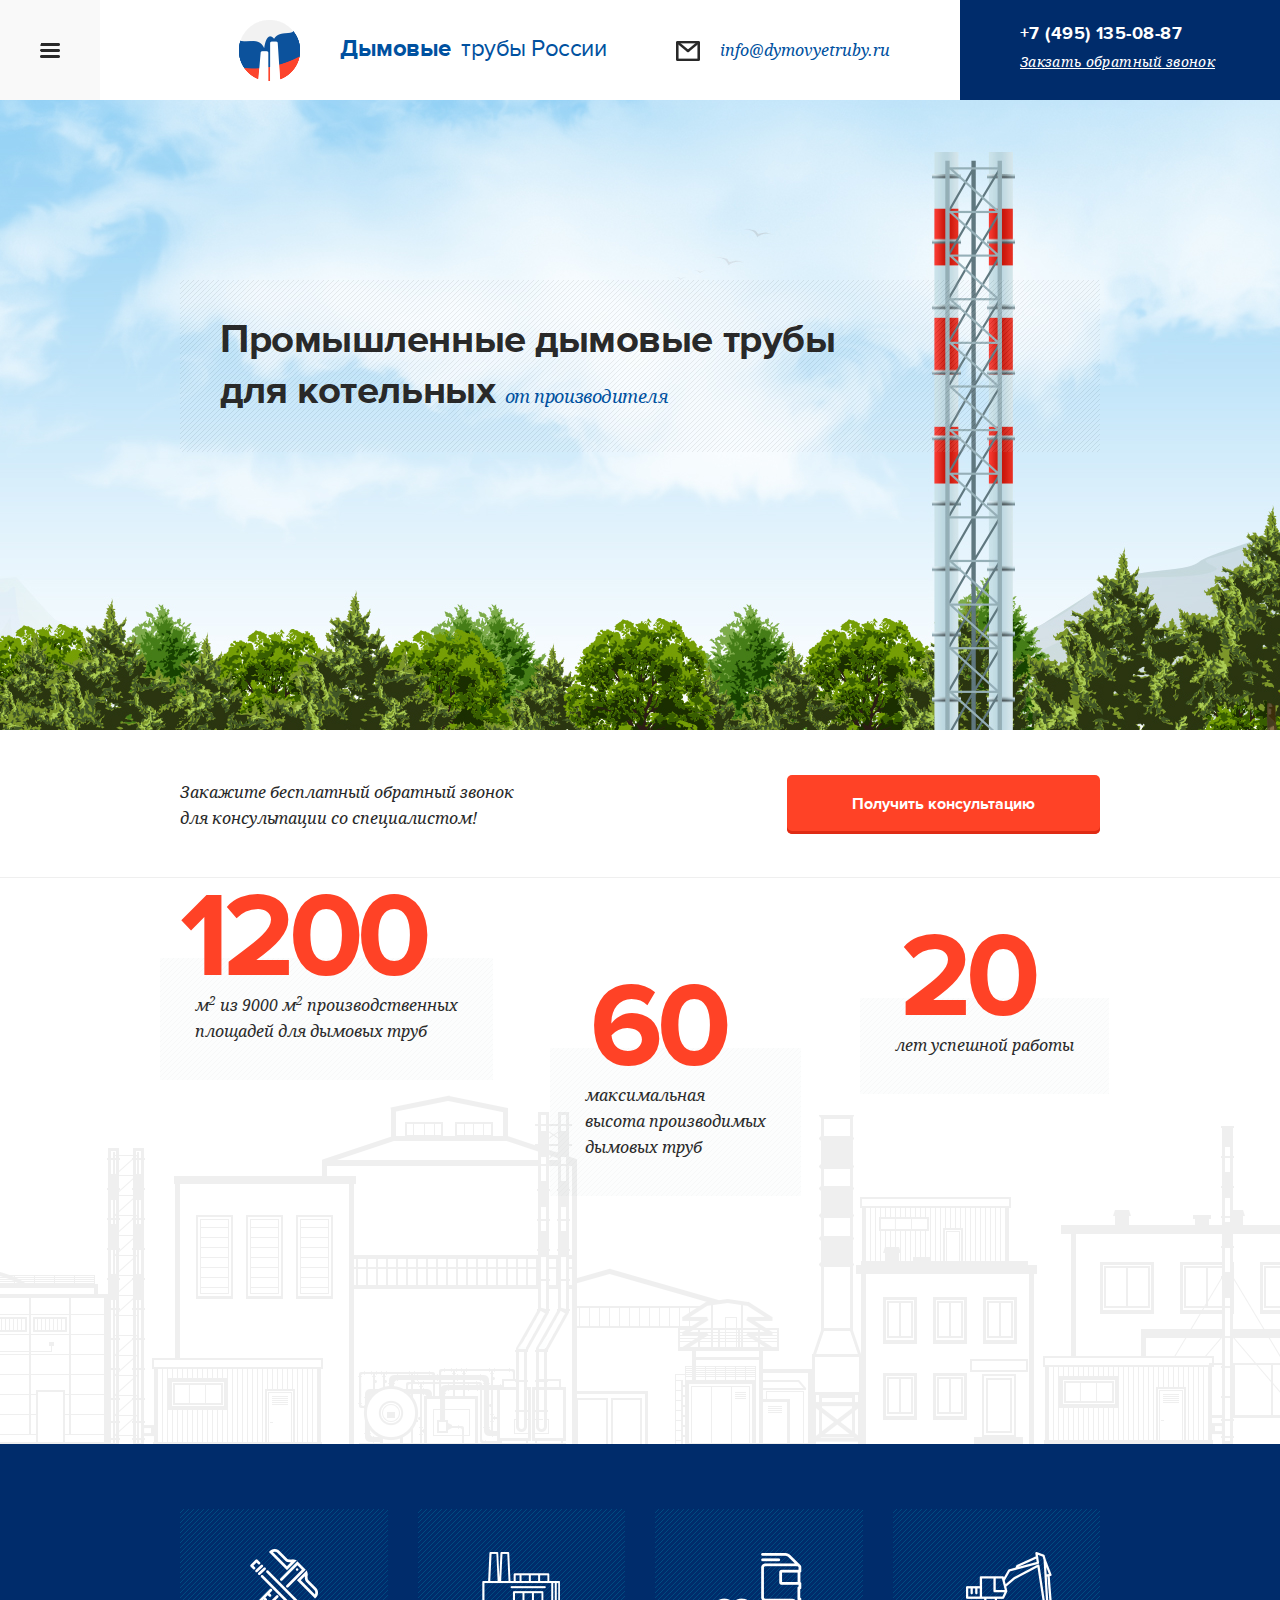
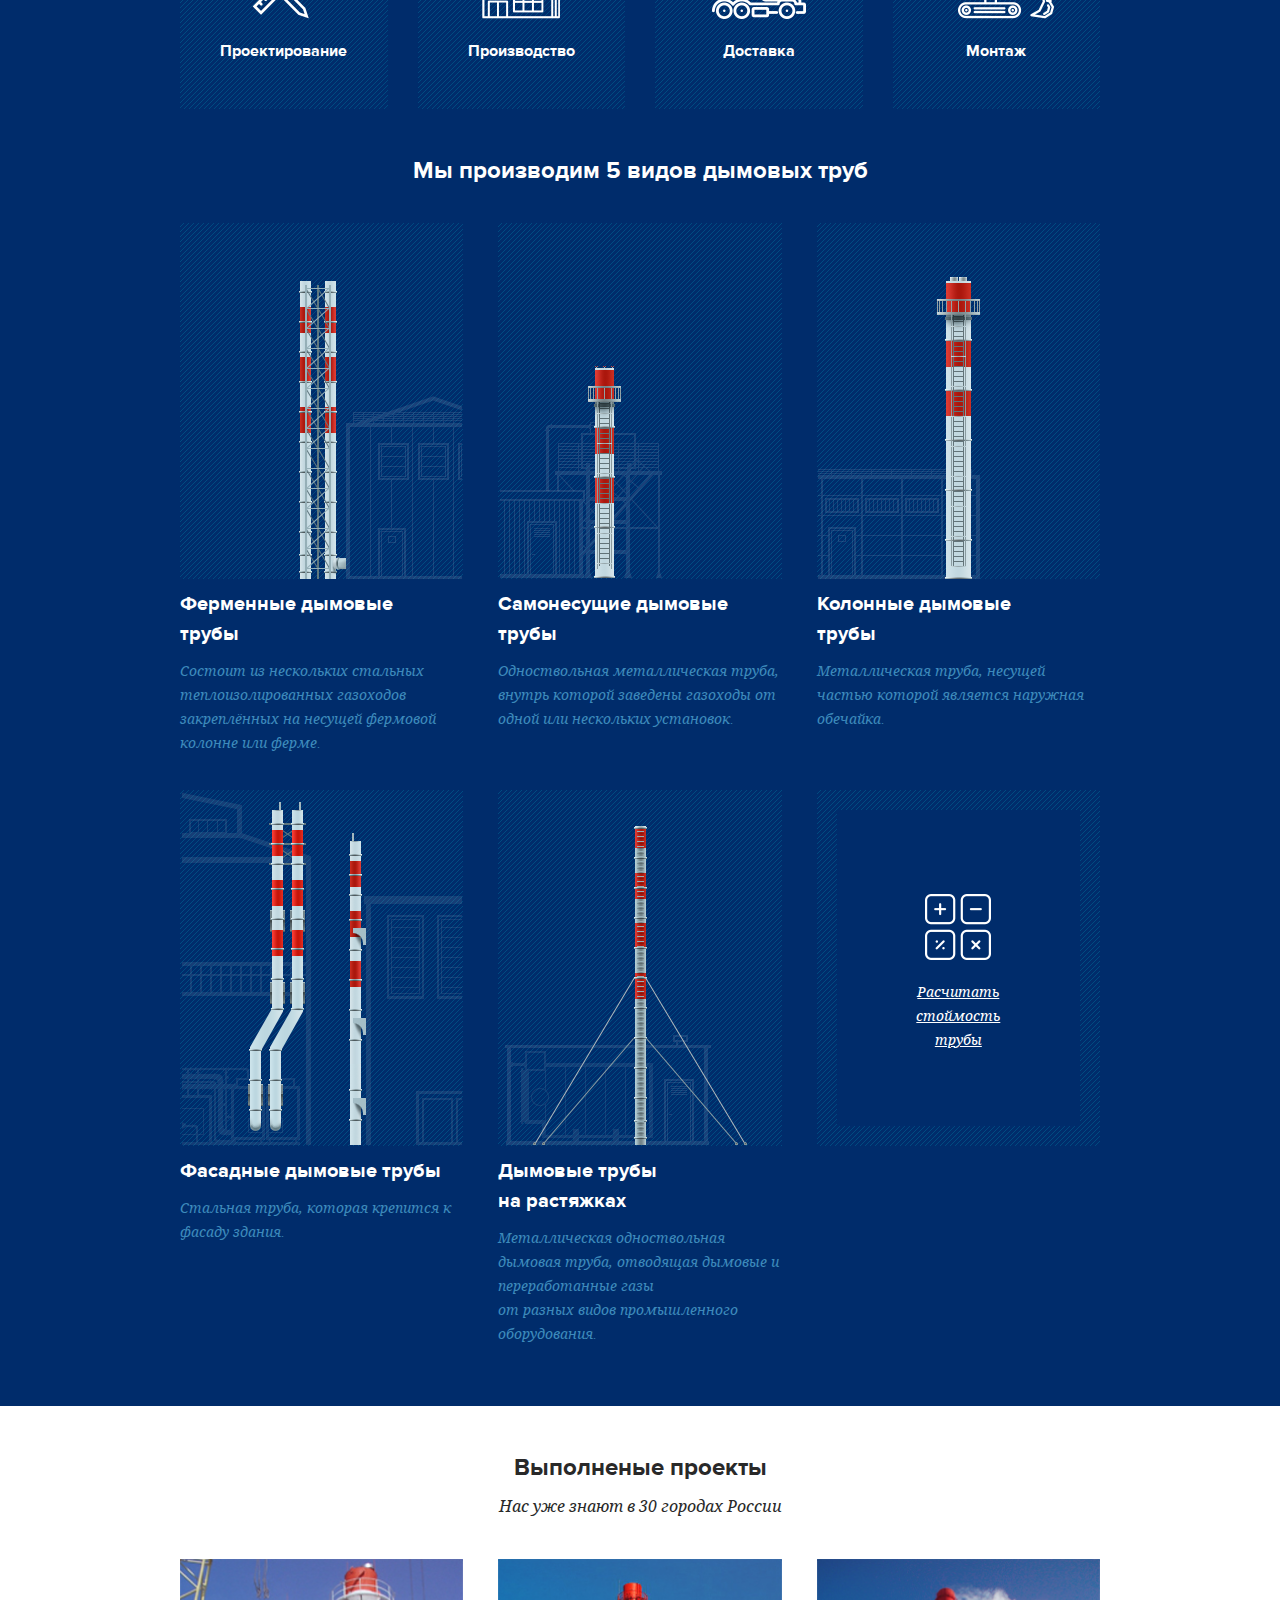
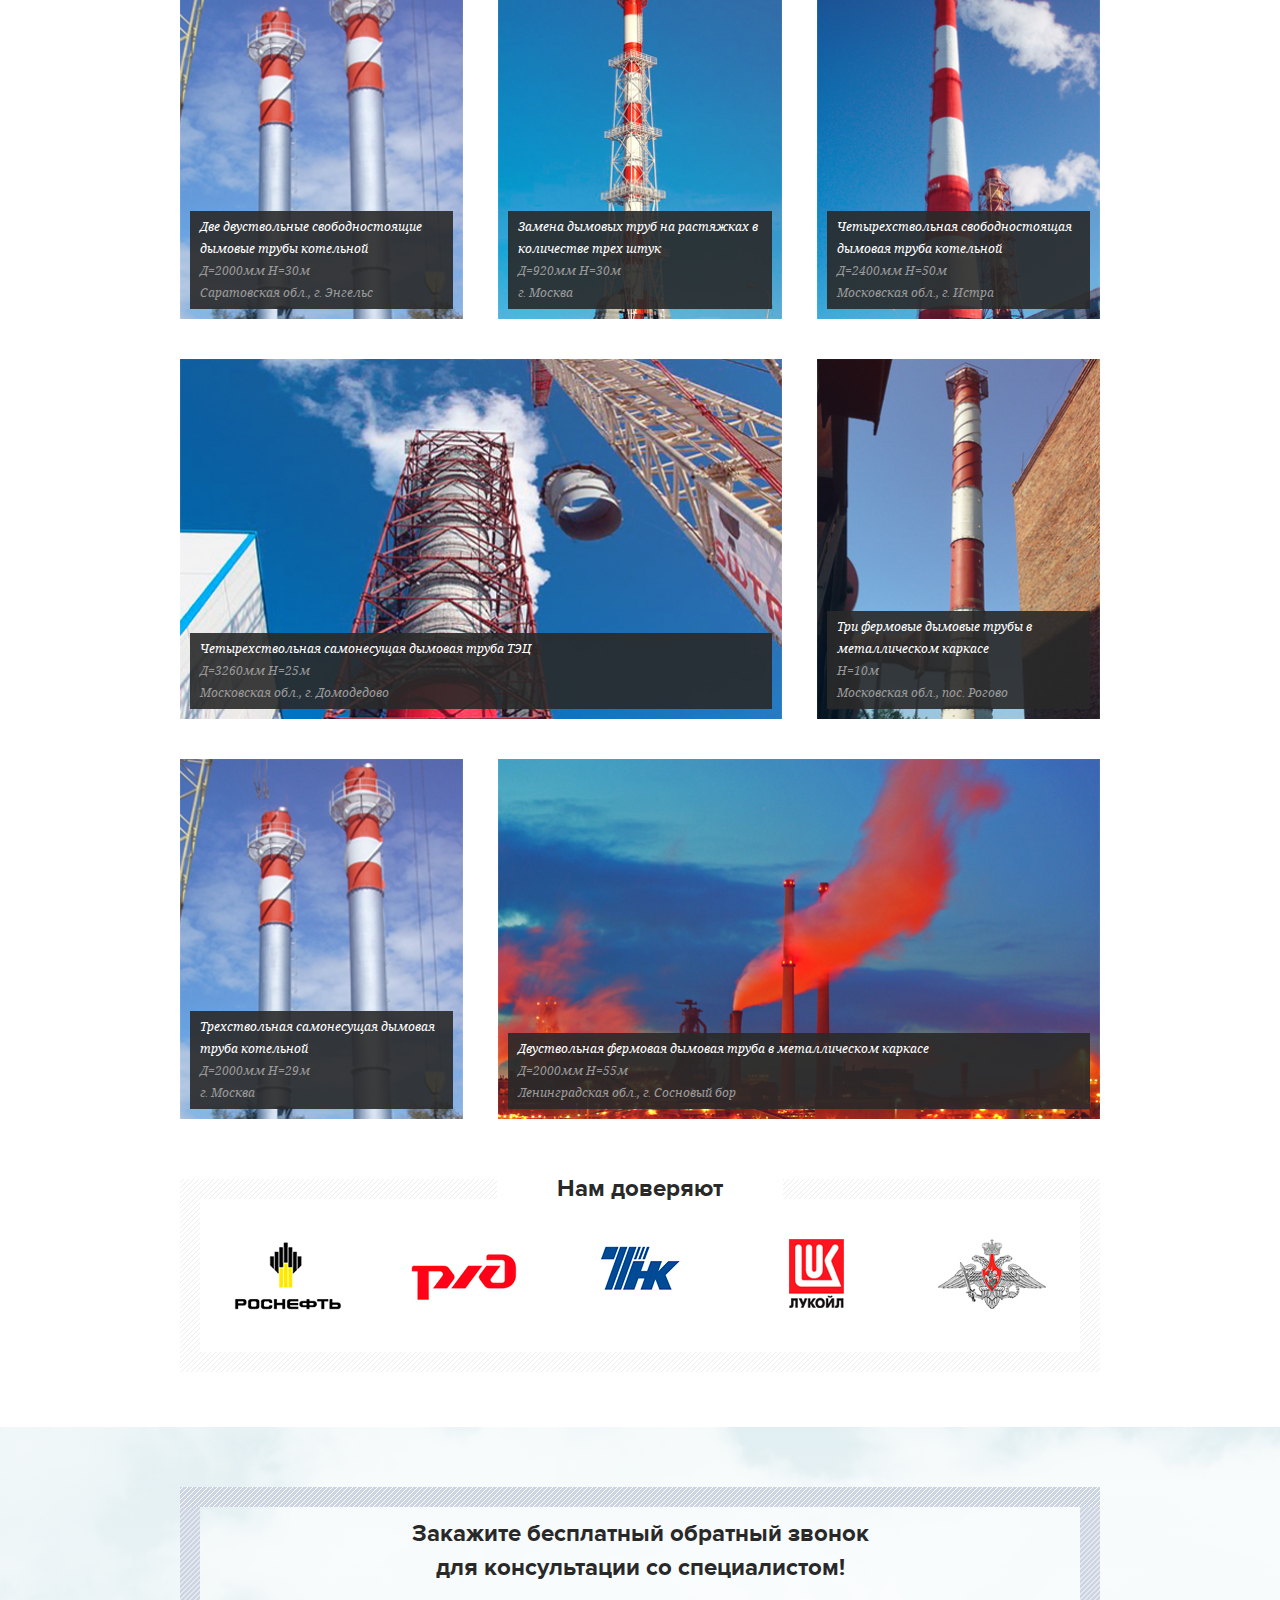
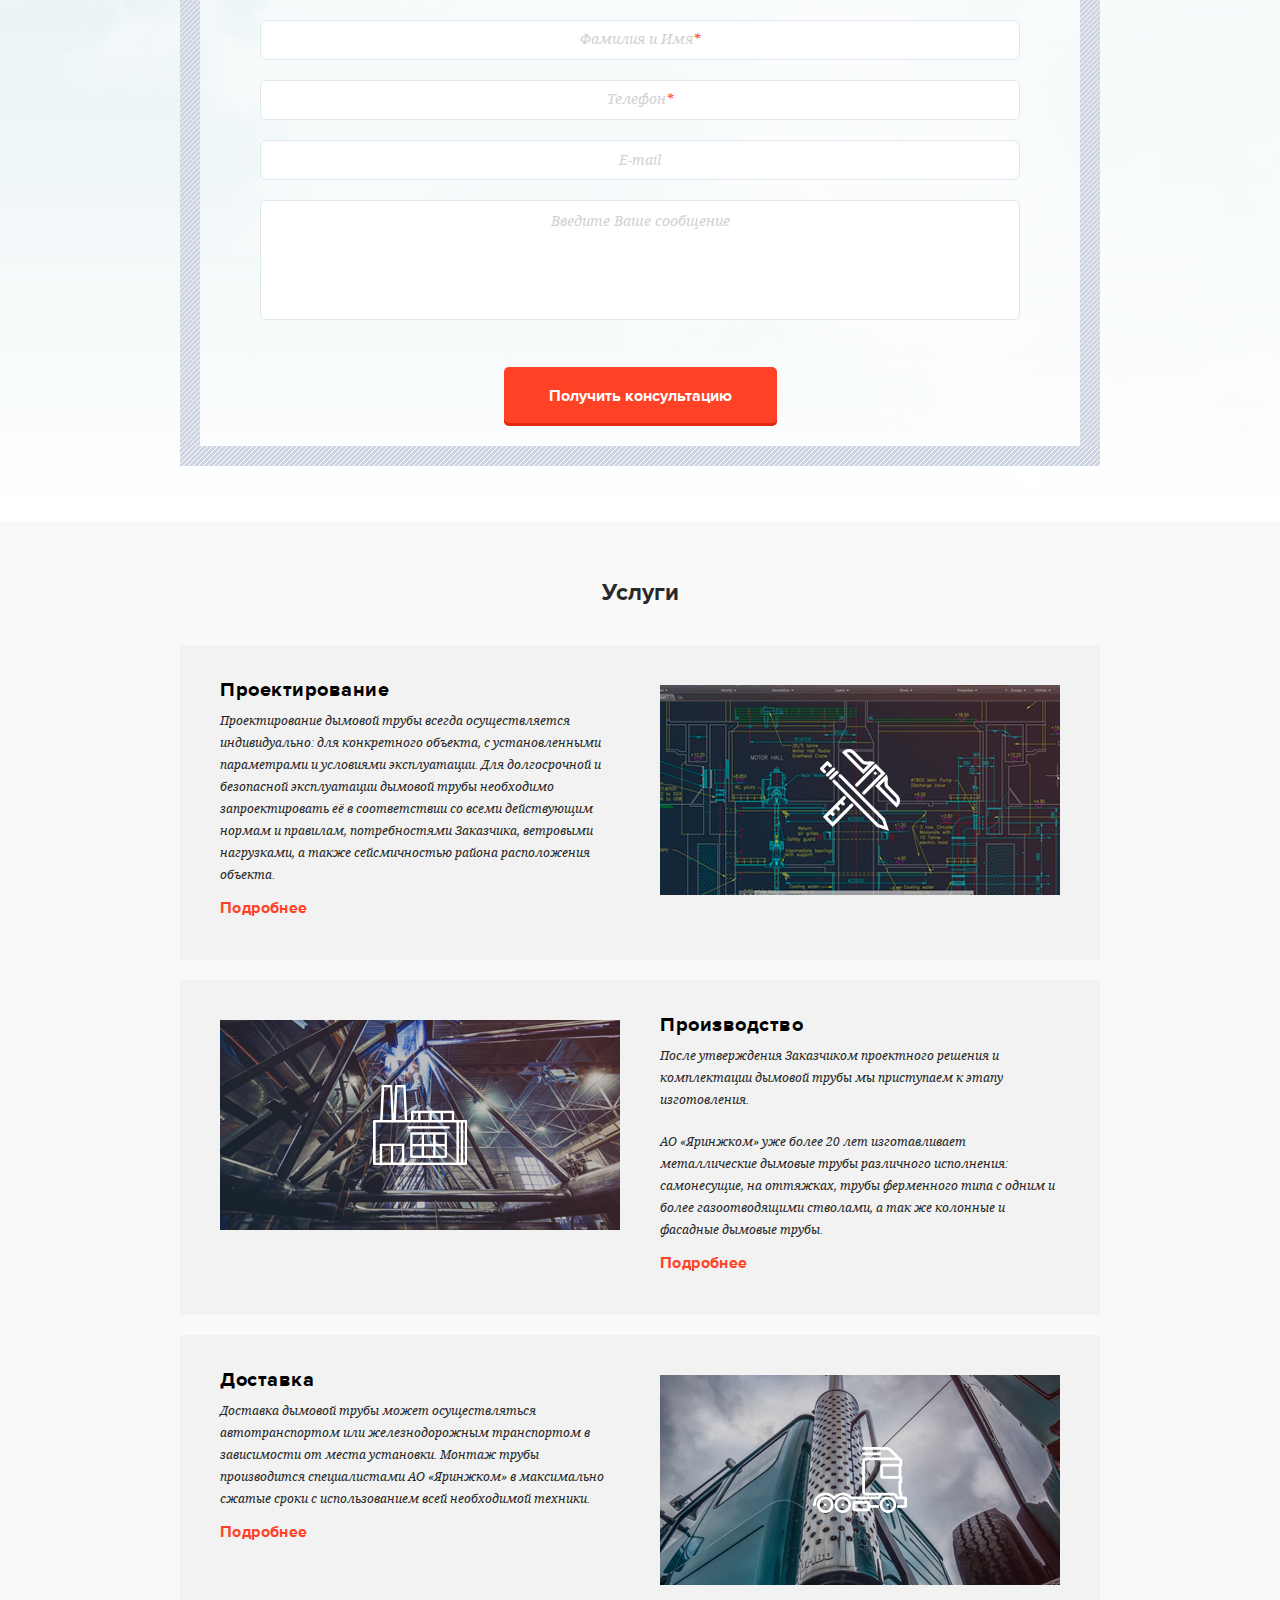
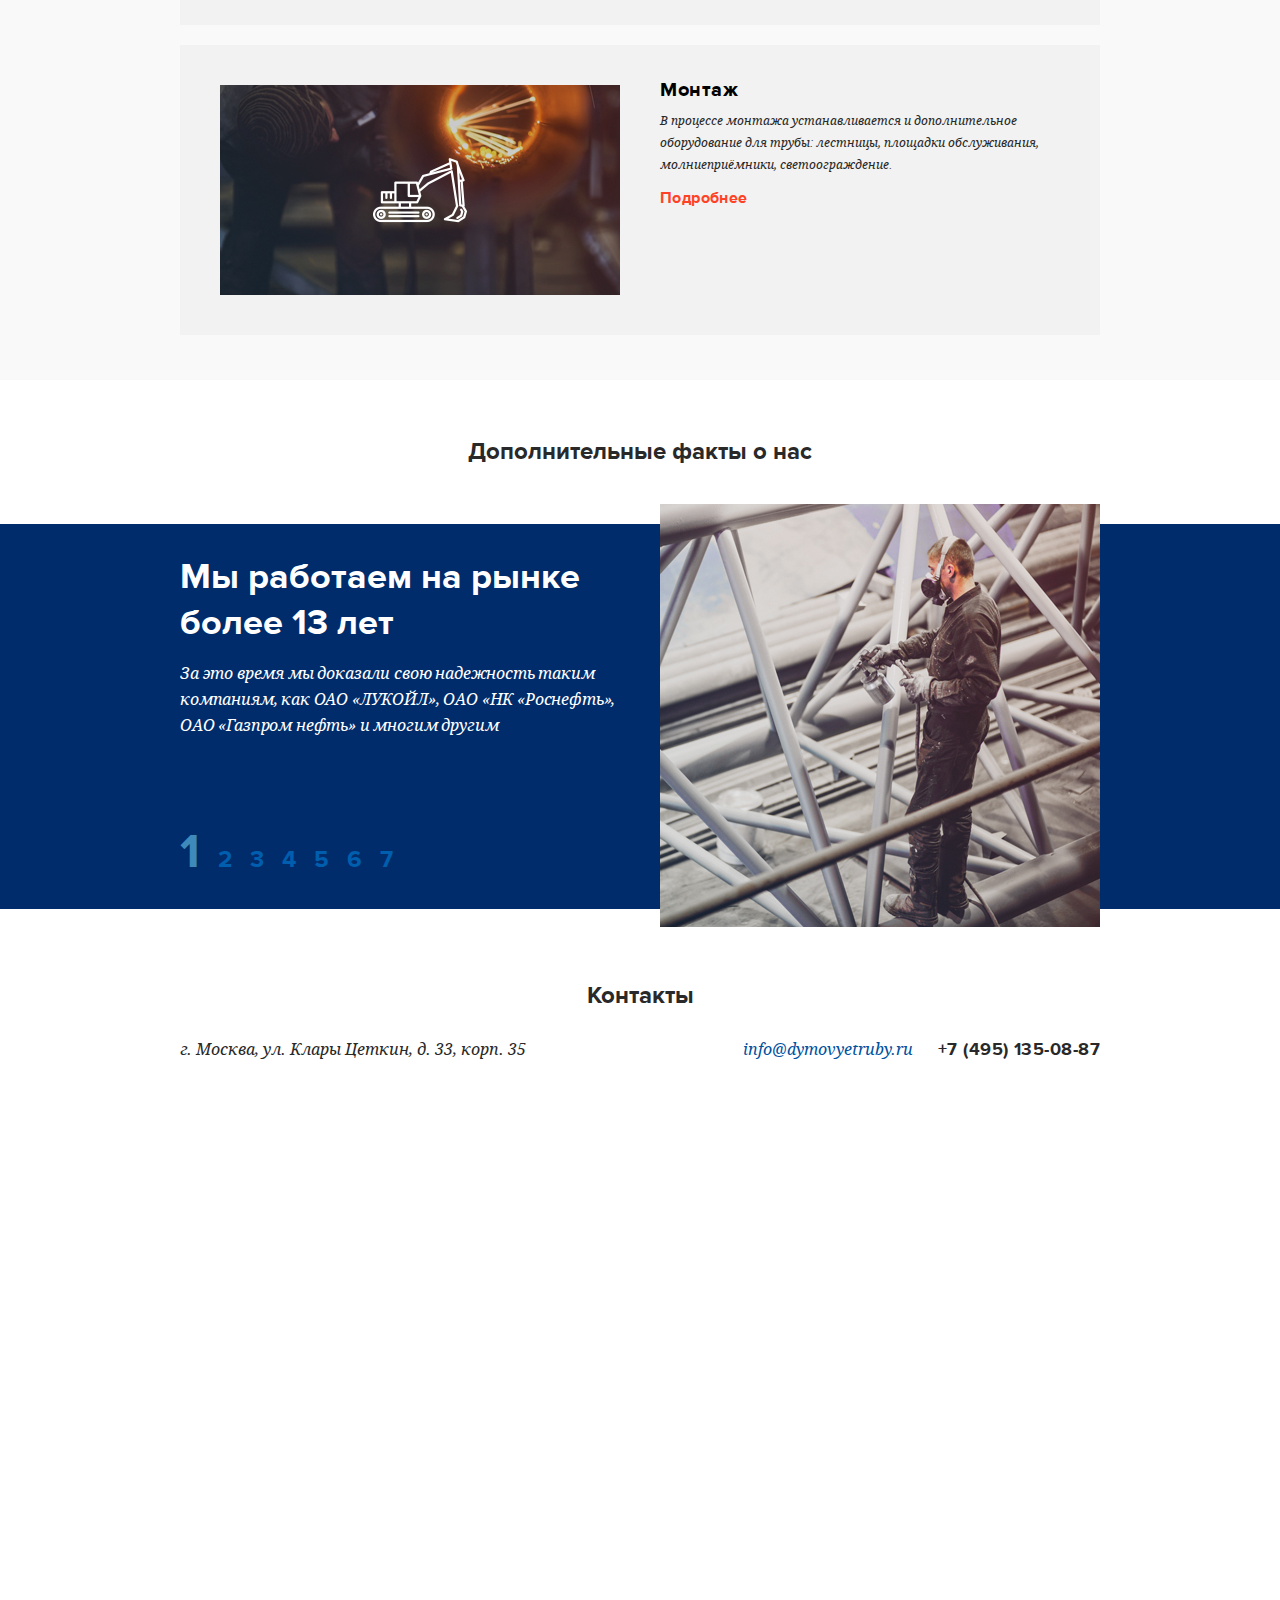
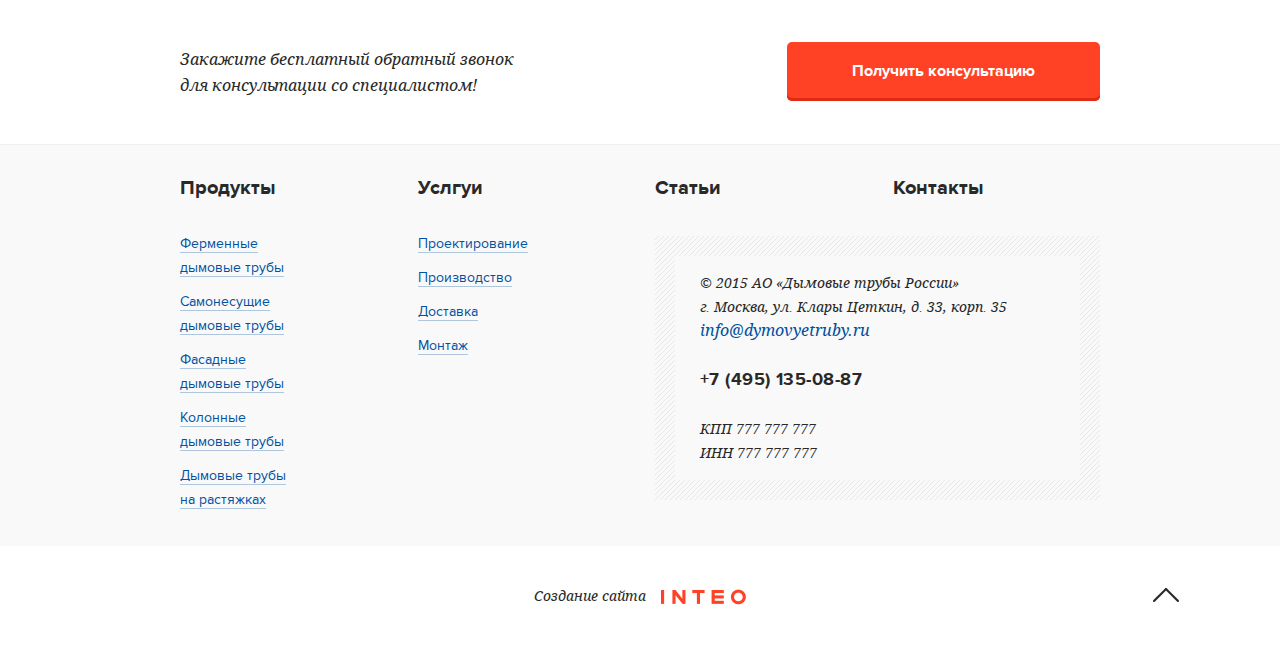
<file: index.htm>
<!DOCTYPE html>
<html lang="ru"><head>
<meta http-equiv="content-type" content="text/html; charset=UTF-8">
    <meta charset="utf-8">
    <meta http-equiv="X-UA-Compatible" content="IE=edge">
    <meta name="viewport" content="width=device-width, initial-scale=1">
    <meta name="description" content="">
    <meta name="author" content="">
    <link rel="icon" href="f/i//favicon.ico">
    <title>Dymovyetruby</title>
    <!-- HTML5 shim and Respond.js for IE8 support of HTML5 elements and media queries -->
    <!--[if lt IE 9]>
      <script src="https://oss.maxcdn.com/html5shiv/3.7.2/html5shiv.min.js"></script>
      <script src="https://oss.maxcdn.com/respond/1.4.2/respond.min.js"></script>
    <![endif]-->
    <script src="f/js/jquery-1.11.3.min.js"></script>
    <script src="f/js/jquery.scrollTo.min.js"></script>
    <script src="f/js/jquery.carouFredSel-6.2.1-packed.js"></script>
    <link rel="stylesheet" href="f/fancybox/jquery.fancybox.css?v=2.1.5" media="screen">
    <script src="f/fancybox/jquery.fancybox.pack.js?v=2.1.5"></script>
    <link rel="stylesheet" href="f/css/main.css">
    <script src="//api-maps.yandex.ru/2.1/?lang=ru_RU" type="text/javascript"></script>
    <script src="f/js/common.js"></script>
    <script>
      $(document).ready(function(){
        $('.facts__slider-holder').carouFredSel({
          responsive: true,
          pagination: '.facts__pager',
          width: "100%",
          scroll: {
            duration: 450,
            timeoutDuration: 9000,
            fx: 'crossfade',
          }
        });
      });
      ymaps.ready(function () {
        var myMap = new ymaps.Map('map', {
            center: [55.829456, 37.511418],
            zoom: 16,
            controls: [],
          }),
          myPlacemark = new ymaps.Placemark(myMap.getCenter(), {
            hintContent: 'Собственный значок метки',
            balloonContent: 'Это красивая метка'
          },
          {
            iconLayout: 'default#image',
            iconImageHref: 'f/i/marker.png',
            iconImageSize: [20, 34],
            iconImageOffset: [-10, -34]
          });
        myMap.geoObjects.add(myPlacemark);
      });
    </script>
  </head>
<body>
  <div class="wrap clearfix">  
    <header class="header js-scroll-target clearfix" data-scrollto="0">
      <a href="#" class="header__ham iconize-ham">&nbsp;</a>
      <div class="header__holder">
        <div class="holder">
          <div class="logo">
            <a href="/"><span><span>Дымовые</span> трубы России</span></a>
          </div>
          <div class="header__mail"><a href="mailto:info@dymovyetruby.ru"><i class="icon-mail"></i>info@dymovyetruby.ru</a></div>
        </div>
      </div>
      <div class="header__phone">
        <p>+7 (495) 135-08-87</p>
        <a href="#callback-popup" class="modal-inline">Закзать обратный звонок</a>
      </div>
      <div class="ham-menu">
        <ul>
          <li><a href="#" class="js-scroll-link" data-scrollto="1">О нас в цифрах</a>
          </li> <li><a href="#" class="js-scroll-link" data-scrollto="2">Виды дымовых труб</a>
          </li> <li><a href="#" class="js-scroll-link" data-scrollto="3">Выполненные работы</a>
          </li> <li><a href="#" class="js-scroll-link" data-scrollto="4">Услуги</a>
          </li> <li><a href="#" class="js-scroll-link" data-scrollto="5">7 причин работать с нами</a>
          </li> <li><a href="#" class="js-scroll-link" data-scrollto="6">Нам доверяют</a></li>
        </ul>
        <a href="#" class="ham-menu__search iconize-search">&nbsp;</a>
      </div>
    </header>
    <div class="content">
      <div class="preface">
        <div class="holder">
          <h1 class="preface__text">
            <span>Промышленные дымовые трубы <br>для котельных</span> <a href="#">от производителя</a>
          </h1>
        </div>
        <img src="f/i/preface-back.jpg" alt="">
      </div>
      <section class="subsection consult">
        <div class="holder">
          <p class="consult__text">Закажите бесплатный обратный звонок <br>для консультации со специалистом!</p>
          <a href="#" class="btn consult__btn">Получить консультацию</a>
        </div>
      </section>
      <section class="subsection achiv js-scroll-target" data-scrollto="1">
        <img src="f/i/achiv-back.png" alt="">
        <div class="holder">
          <div class="achiv__item achiv__item_1">
            <p class="achiv__num">1200</p>
            <p class="achiv__text">м<sup>2</sup> из 9000 м<sup>2</sup> производственных <br> площадей для дымовых труб</p>
          </div>
          <div class="achiv__item achiv__item_2">
            <p class="achiv__num">60</p>
            <p class="achiv__text">максимальная <br> высота производимых <br>дымовых труб</p>
          </div>
          <div class="achiv__item achiv__item_3">
            <p class="achiv__num">20</p>
            <p class="achiv__text">лет успешной работы</p>
          </div>
        </div>
      </section>
      <section class="subsection products js-scroll-target" data-scrollto="2">
        <div class="holder">
          <div class="products-service">
            <div class="products-service__holder">
              <div class="products-service__item products-service__item_project">
                <a href="#" class="">
                  <span class="products-service__title">Проектирование</span>
                </a>
              </div><div class="products-service__item products-service__item_production">
                <a href="#" class="">
                  <span class="products-service__title">Производство</span>
                </a>
              </div><div class="products-service__item products-service__item_delivery">
                <a href="#" class="">
                  <span class="products-service__title">Доставка</span>
                </a>
              </div><div class="products-service__item products-service__item_install">
                <a href="#" class="">
                  <span class="products-service__title">Монтаж</span>
                </a>
              </div>
            </div>
          </div>
          <p class="products__title">Мы производим 5 видов дымовых труб</p>
          <div class="products__holder">
            <div class="products__item">
              <a href="#tube-popup" class="products__img modal-inline">
                <img src="f/i/products/1.png" alt="">
              </a>
              <p class="products__subtitle">Ферменные дымовые <br>трубы</p>
              <p class="products__text">Состоит из нескольких стальных теплоизолированных газоходов закреплённых на несущей фермовой колонне или ферме.</p>
            </div><div class="products__item">
              <a href="#tube-popup" class="products__img modal-inline">
                <img src="f/i/products/2.png" alt="">
              </a>
              <p class="products__subtitle">Самонесущие дымовые трубы</p>
              <p class="products__text">Одноствольная металлическая труба, внутрь которой заведены газоходы от одной или нескольких установок.</p>
            </div><div class="products__item">
              <a href="#tube-popup" class="products__img modal-inline">
                <img src="f/i/products/3.png" alt="">
              </a>
              <p class="products__subtitle">Колонные дымовые <br>трубы</p>
              <p class="products__text">Металлическая труба, несущей частью которой является наружная обечайка.</p>
            </div><div class="products__item">
              <a href="#tube-popup" class="products__img modal-inline">
                <img src="f/i/products/4.png" alt="">
              </a>
              <p class="products__subtitle">Фасадные дымовые трубы</p>
              <p class="products__text">Стальная труба, которая крепится к фасаду здания.</p>
            </div><div class="products__item">
              <a href="#tube-popup" class="products__img modal-inline">
                <img src="f/i/products/5.png" alt="">
              </a>
              <p class="products__subtitle">Дымовые трубы <br>на растяжках</p>
              <p class="products__text">Металлическая одноствольная дымовая труба, отводящая дымовые и переработанные газы <br>от разных видов промышленного оборудования.</p>
            </div><div class="products__item">
              <div class="products__img">
                 <div class="products__count-price">
                   <a href="#">Расчитать<br>стоймость<br>трубы</a>
                 </div>
              </div>
            </div>
          </div>
        </div>
      </section>
      <section class="subsection projects js-scroll-target" data-scrollto="3">
        <div class="holder">
          <p class="projects__title subsection__title">Выполненые проекты</p>
          <p class="projects__subtitle">Нас уже знают в 30 городах России</p>
          <div class="projects__holder">
            <div class="projects__item">
              <a href="#">
                <img src="f/i/projects/1.jpg" alt="">
                <span class="projects__text">
                  <span class="projects__name">Две двуствольные свободностоящие дымовые трубы котельной</span>
                  <span class="projects__detail">Д=2000мм H=30м</span>
                  <span class="projects__detail">Саратовская обл., г. Энгельс</span>
                </span>
              </a>
            </div><div class="projects__item">
              <a href="#e">
                <img src="f/i/projects/2.jpg" alt="">
                <span class="projects__text">
                  <span class="projects__name">Замена дымовых труб на растяжках в количестве трех штук</span>
                  <span class="projects__detail">Д=920мм H=30м </span>
                  <span class="projects__detail">г. Москва</span>
                </span>
              </a>
            </div><div class="projects__item">
              <a href="#">
                <img src="f/i/projects/3.jpg" alt="">
                <span class="projects__text">
                  <span class="projects__name">Четырехствольная свободностоящая дымовая труба котельной</span>
                  <span class="projects__detail">Д=2400мм H=50м</span>
                  <span class="projects__detail">Московская обл., г. Истра</span>
                </span>
              </a>
            </div><div class="projects__item projects__item_wide">
              <a href="#">
                <img src="f/i/projects/4.jpg" alt="">
                <span class="projects__text">
                  <span class="projects__name">Четырехствольная самонесущая дымовая труба ТЭЦ</span>
                  <span class="projects__detail">Д=3260мм H=25м</span>
                  <span class="projects__detail">Московская обл., г. Домодедово</span>
                </span>
              </a>
            </div><div class="projects__item">
              <a href="#">
                <img src="f/i/projects/5.jpg" alt="">
                <span class="projects__text">
                  <span class="projects__name">Три фермовые дымовые трубы в металлическом каркасе</span>
                  <span class="projects__detail">H=10м</span>
                  <span class="projects__detail">Московская обл., пос. Рогово</span>
                </span>
              </a>
            </div><div class="projects__item">
              <a href="#">
                <img src="f/i/projects/1.jpg" alt="">
                <span class="projects__text">
                  <span class="projects__name">Трехствольная самонесущая дымовая труба котельной</span>
                  <span class="projects__detail">Д=2000мм Н=29м</span>
                  <span class="projects__detail">г. Москва</span>
                </span>
              </a>
            </div><div class="projects__item projects__item_wide">
              <a href="#">
                <img src="f/i/projects/6.jpg" alt="">
                <span class="projects__text">
                  <span class="projects__name">Двуствольная фермовая дымовая труба в металлическом каркасе</span>
                  <span class="projects__detail">Д=2000мм H=55м</span>
                  <span class="projects__detail">Ленинградская обл., г. Сосновый бор</span>
                </span>
              </a>
            </div>
          </div>
        </div>
      </section>
      <section class="subsection trust js-scroll-target" data-scrollto="6">
        <div class="holder">
          <div class="trust__title"><p>Нам доверяют</p></div>
          <div class="trust__wrap">
            <div class="trust__holder">
              <div class="trust__item"><img src="f/i/trust/1.jpg">
              </div><div class="trust__item"><img src="f/i/trust/2.jpg">
              </div><div class="trust__item"><img src="f/i/trust/3.jpg">
              </div><div class="trust__item"><img src="f/i/trust/4.jpg">
              </div><div class="trust__item"><img src="f/i/trust/5.jpg"></div>
            </div>
          </div>
        </div>
      </section>
      <section class="subsection consult-form">
        <div class="holder">
          <div class="consult-form__holder">
            <p class="subsection__title">Закажите бесплатный обратный звонок <br>для консультации со специалистом!</p>
            <div class="input-wrap">
              <label for="input-name" class="input-hint">
                Фамилия и Имя<span>*</span>
              </label>
              <input type="text" id="input-name" class="input" value="">
            </div>
            <div class="input-wrap">
              <label for="input-tel" class="input-hint">
                Телефон<span>*</span>
              </label>
              <input type="tel" id="input-tel" class="input" value="">
            </div>
            <input type="email" class="input" placeholder="E-mail">
            <textarea class="input" placeholder="Введите Ваше сообщение"></textarea>
            <div class="consult-form__btn"><a href="#" class="btn">Получить консультацию</a></div>
          </div>
        </div>
      </section>
      <section class="subsection services js-scroll-target" data-scrollto="4">
        <div class="holder">
          <p class="subsection__title">Услуги</p>
          <div class="services__holder">
            <div class="services__item">
              <div class="services__side services__info">
                <p class="services__name">Проектирование</p>
                <p class="services__text">Проектирование дымовой трубы всегда осуществляется индивидуально: для конкретного объекта, с установленными параметрами и условиями эксплуатации. Для долгосрочной и безопасной эксплуатации дымовой трубы необходимо запроектировать её в соответствии со всеми действующим нормам и правилам, потребностями Заказчика, ветровыми нагрузками, а также сейсмичностью района расположения объекта.</p>
                <a href="#service-popup" class="services__link modal-inline">Подробнее</a>
              </div><div class="services__side services__img">
                <img src="f/i/services/1.jpg" alt="">
              </div>
            </div>
            <div class="services__item">
              <div class="services__side services__img">
                <img src="f/i/services/2.jpg" alt="">
              </div><div class="services__side services__info">
                <p class="services__name">Производство</p>
                <div class="services__text"><p>После утверждения Заказчиком проектного решения и комплектации дымовой трубы мы приступаем к этапу изготовления.</p> АО «Яринжком» уже более 20 лет изготавливает металлические дымовые трубы различного исполнения: самонесущие, на оттяжках, трубы ферменного типа с одним и более газоотводящими стволами, а так же колонные и фасадные дымовые трубы.</div>
                <a href="#service-popup" class="services__link modal-inline">Подробнее</a>
              </div>
            </div>
            <div class="services__item">
              <div class="services__side services__info">
                <p class="services__name">Доставка</p>
                <p class="services__text">Доставка дымовой трубы может осуществляться автотранспортом или железнодорожным транспортом в зависимости от места установки. Монтаж трубы производится специалистами АО «Яринжком» в максимально сжатые сроки с использованием всей необходимой техники.</p>
                <a href="#service-popup" class="services__link modal-inline">Подробнее</a>
              </div><div class="services__side services__img">
                <img src="f/i/services/3.jpg" alt="">
              </div>
            </div>
            <div class="services__item">
              <div class="services__side services__img">
                <img src="f/i/services/4.jpg" alt="">
              </div><div class="services__side services__info">
                <p class="services__name">Монтаж</p>
                <p class="services__text">В процессе монтажа устанавливается и дополнительное оборудование для трубы: лестницы, площадки обслуживания, молниеприёмники, светоограждение.</p>
                <a href="#service-popup" class="services__link modal-inline">Подробнее</a>
              </div>
            </div>
          </div>
        </div>
      </section>
      <section class="subsection facts js-scroll-target" data-scrollto="5">
        <p class="subsection__title">Дополнительные факты о нас</p>
        <div class="facts__holder">
          <div class="holder">
            <div class="facts__slider">
              <div class="facts__slider-holder">
                <div class="facts__item">
                  <div class="facts__info facts__side">
                    <p class="facts__title">Мы работаем на рынке более 13 лет</p>
                    <p class="facts__text">За это время мы доказали свою надежность таким компаниям, как ОАО «ЛУКОЙЛ», ОАО «НК «Роснефть», ОАО «Газпром нефть» и многим другим</p>
                  </div><div class="facts__side facts__img">
                    <img src="f/i/facts.jpg" alt="">
                  </div>
                </div>
                <div class="facts__item">
                  <div class="facts__info facts__side">
                    <p class="facts__title">Мы работаем на рынке более 13 лет</p>
                    <p class="facts__text">За это время мы доказали свою надежность таким компаниям, как ОАО «ЛУКОЙЛ», ОАО «НК «Роснефть», ОАО «Газпром нефть» и многим другим</p>
                  </div><div class="facts__side facts__img">
                    <img src="f/i/facts.jpg" alt="">
                  </div>
                </div>
                <div class="facts__item">
                  <div class="facts__info facts__side">
                    <p class="facts__title">Мы работаем на рынке более 13 лет</p>
                    <p class="facts__text">За это время мы доказали свою надежность таким компаниям, как ОАО «ЛУКОЙЛ», ОАО «НК «Роснефть», ОАО «Газпром нефть» и многим другим</p>
                  </div><div class="facts__side facts__img">
                    <img src="f/i/facts.jpg" alt="">
                  </div>
                </div>
                <div class="facts__item">
                  <div class="facts__info facts__side">
                    <p class="facts__title">Мы работаем на рынке более 13 лет</p>
                    <p class="facts__text">За это время мы доказали свою надежность таким компаниям, как ОАО «ЛУКОЙЛ», ОАО «НК «Роснефть», ОАО «Газпром нефть» и многим другим</p>
                  </div><div class="facts__side facts__img">
                    <img src="f/i/facts.jpg" alt="">
                  </div>
                </div>
                <div class="facts__item">
                  <div class="facts__info facts__side">
                    <p class="facts__title">Мы работаем на рынке более 13 лет</p>
                    <p class="facts__text">За это время мы доказали свою надежность таким компаниям, как ОАО «ЛУКОЙЛ», ОАО «НК «Роснефть», ОАО «Газпром нефть» и многим другим</p>
                  </div><div class="facts__side facts__img">
                    <img src="f/i/facts.jpg" alt="">
                  </div>
                </div>
                <div class="facts__item">
                  <div class="facts__info facts__side">
                    <p class="facts__title">Мы работаем на рынке более 13 лет</p>
                    <p class="facts__text">За это время мы доказали свою надежность таким компаниям, как ОАО «ЛУКОЙЛ», ОАО «НК «Роснефть», ОАО «Газпром нефть» и многим другим</p>
                  </div><div class="facts__side facts__img">
                    <img src="f/i/facts.jpg" alt="">
                  </div>
                </div>
                <div class="facts__item">
                  <div class="facts__info facts__side">
                    <p class="facts__title">Мы работаем на рынке более 13 лет</p>
                    <p class="facts__text">За это время мы доказали свою надежность таким компаниям, как ОАО «ЛУКОЙЛ», ОАО «НК «Роснефть», ОАО «Газпром нефть» и многим другим</p>
                  </div><div class="facts__side facts__img">
                    <img src="f/i/facts.jpg" alt="">
                  </div>
                </div>
              </div>
              <div class="facts__pager"></div>
            </div>
          </div>
        </div>
      </section>
      <section class="subsection contacts contacts_main">
        <div class="holder">
          <p class="subsection__title contacts__title">Контакты</p>
          <p class="contacts__address">г. Москва, ул. Клары Цеткин, д. 33, корп. 35</p>
          <p class="contacts__phone">+7 (495) 135-08-87</p>
          <a href="mailto:info@dymovyetruby.ru" class="contacts__mail">info@dymovyetruby.ru</a>
        </div>
        <div class="contacts__map" id="map"></div>
      </section>
      <section class="subsection consult">
        <div class="holder">
          <p class="consult__text">Закажите бесплатный обратный звонок <br>для консультации со специалистом!</p>
          <a href="#" class="btn consult__btn">Получить консультацию</a>
        </div>
      </section>
    </div>
  </div> 
  <footer class="footer">
    <div class="holder">
      <div class="footer__holder">
        <div class="footer__half">
          <div class="footer__col">
            <a href="#" class="footer__subtitle">Продукты</a>
            <ul>
              <li><a href="#">Ферменные <br> дымовые трубы</a></li>
              <li><a href="#">Самонесущие <br> дымовые трубы</a></li>
              <li><a href="#">Фасадные <br> дымовые трубы</a></li>
              <li><a href="#">Колонные <br> дымовые трубы</a></li>
              <li><a href="#">Дымовые трубы <br> на растяжках</a></li>
            </ul>
          </div><div class="footer__col">
            <a href="#" class="footer__subtitle">Услгуи</a>
            <ul>
              <li><a href="#">Проектирование</a></li>
              <li><a href="#">Производство</a></li>
              <li><a href="#">Доставка</a></li>
              <li><a href="#">Монтаж</a></li>
            </ul>
          </div>
        </div><div class="footer__half">
          <div class="footer__col">
            <a href="#" class="footer__subtitle">Статьи</a>
          </div><div class="footer__col">
            <a href="#" class="footer__subtitle">Контакты</a>
          </div>
          <div class="footer__contacts">
            <div class="footer__contacts-holder">
              <p class="footer__contacts-text">© 2015 АО «Дымовые трубы России» <br>
              г. Москва, ул. Клары Цеткин, д. 33, корп. 35</p>
              <a class="footer__contacts-mail" href="mailto:info@dymovyetruby.ru">info@dymovyetruby.ru</a>
              <p class="footer__contacts-phone">+7 (495) 135-08-87</p>
              <p class="footer__contacts-num">КПП 777 777 777</p>
              <p class="footer__contacts-num">ИНН 777 777 777</p>
            </div>
          </div>
        </div>
      </div>
    </div>
    <a href="#" class="footer__up js-scroll-link" data-scrollto="0">&nbsp;</a>
    <p class="madeby">
      Создание сайта<a class="icon-inteo" target="_blank" rel="external nofollow" href="http://inteo-s.ru"></a></a>
    </p>
  </footer> 
  <div class="popups">
    <div class="popup" id="service-popup">
      <div class="popup__holder">
        <div class="popup__half">
          <img src="f/i/services/5.jpg" alt="">
          <p class="popup__subtitle">Проектирование</p>
          <p class="popup__text">Конструкторское бюро ООО «Каскад-металл» имеет огромный опыт в разработке проектов промышленных дымовых труб и способно выполнить самые сложные проектные работы в кратчайшие сроки. Непосредственный контакт конструкторского бюро и производства дымовых труб позволяет максимально сократить издержки при изготовлении дымовых труб, применяя самые удобные и рациональные технологические решения.</p>
        </div><div class="popup__half">
          <p class="popup__title">Получить подробную консультацию по проектированию</p>
          <div class="input-wrap">
            <label for="input-name" class="input-hint">
              Фамилия и Имя<span>*</span>
            </label>
            <input type="text" id="input-name" class="input" value="">
          </div>
          <div class="input-wrap">
            <label for="input-tel" class="input-hint">
              Телефон<span>*</span>
            </label>
            <input type="tel" id="input-tel" class="input" value="">
          </div>
          <input type="email" class="input" placeholder="E-mail">
          <textarea class="input" placeholder="Введите Ваше сообщение"></textarea>
          <div class="popup__btn"><a href="#" class="btn">Получить консультацию</a></div>
        </div>
      </div>
    </div>
    <div class="popup" id="tube-popup">
      <div class="popup__holder">
        <div class="popup__half">
          <img src="f/i/tube.jpg" alt="">
        </div><div class="popup__half">
          <p class="popup__title">Трубы дымовые (вытяжные) самонесущие</p>
          <div class="popup__notes">
            <p class="popup__notes-title">Плюсы:</p>
            <div class="popup__notes-text">
              <p>Сравнительно дешевое производство</p>
              <p>Простота конструкции</p>
            </div>
            <p class="popup__notes-title">Минусы:</p>
            <p class="popup__notes-text">При частичном разрушении ствола, он подлежит замене целиком</p>
          </div>
          <div class="input-wrap">
            <label for="input-name" class="input-hint">
              Фамилия и Имя<span>*</span>
            </label>
            <input type="text" id="input-name" class="input" value="">
          </div>
          <div class="input-wrap">
            <label for="input-tel" class="input-hint">
              Телефон<span>*</span>
            </label>
            <input type="tel" id="input-tel" class="input" value="">
          </div>
          <input type="email" class="input" placeholder="E-mail">
          <textarea class="input" placeholder="Введите Ваше сообщение"></textarea>
          <div class="popup__btn"><a href="#" class="btn">Получить консультацию</a></div>
        </div>
      </div>
    </div>
    <div class="popup popup_callback" id="callback-popup" style="width: 500px;">
      <div class="popup__holder">
        <p class="popup__title">Закажите бесплатный обратный звонок для консультации со специалистом!</p>
        <div class="input-wrap">
          <label for="input-name" class="input-hint">
            Фамилия и Имя<span>*</span>
          </label>
          <input type="text" id="input-name" class="input" value="">
        </div>
        <div class="input-wrap">
          <label for="input-tel" class="input-hint">
            Телефон<span>*</span>
          </label>
          <input type="tel" id="input-tel" class="input" value="">
        </div>
        <input type="email" class="input" placeholder="E-mail">
        <textarea class="input" placeholder="Введите Ваше сообщение"></textarea>
        <div class="popup__btn"><a href="#" class="btn">Получить консультацию</a></div>
      </div>
    </div>
  </div>
</body>
</html>
</file>
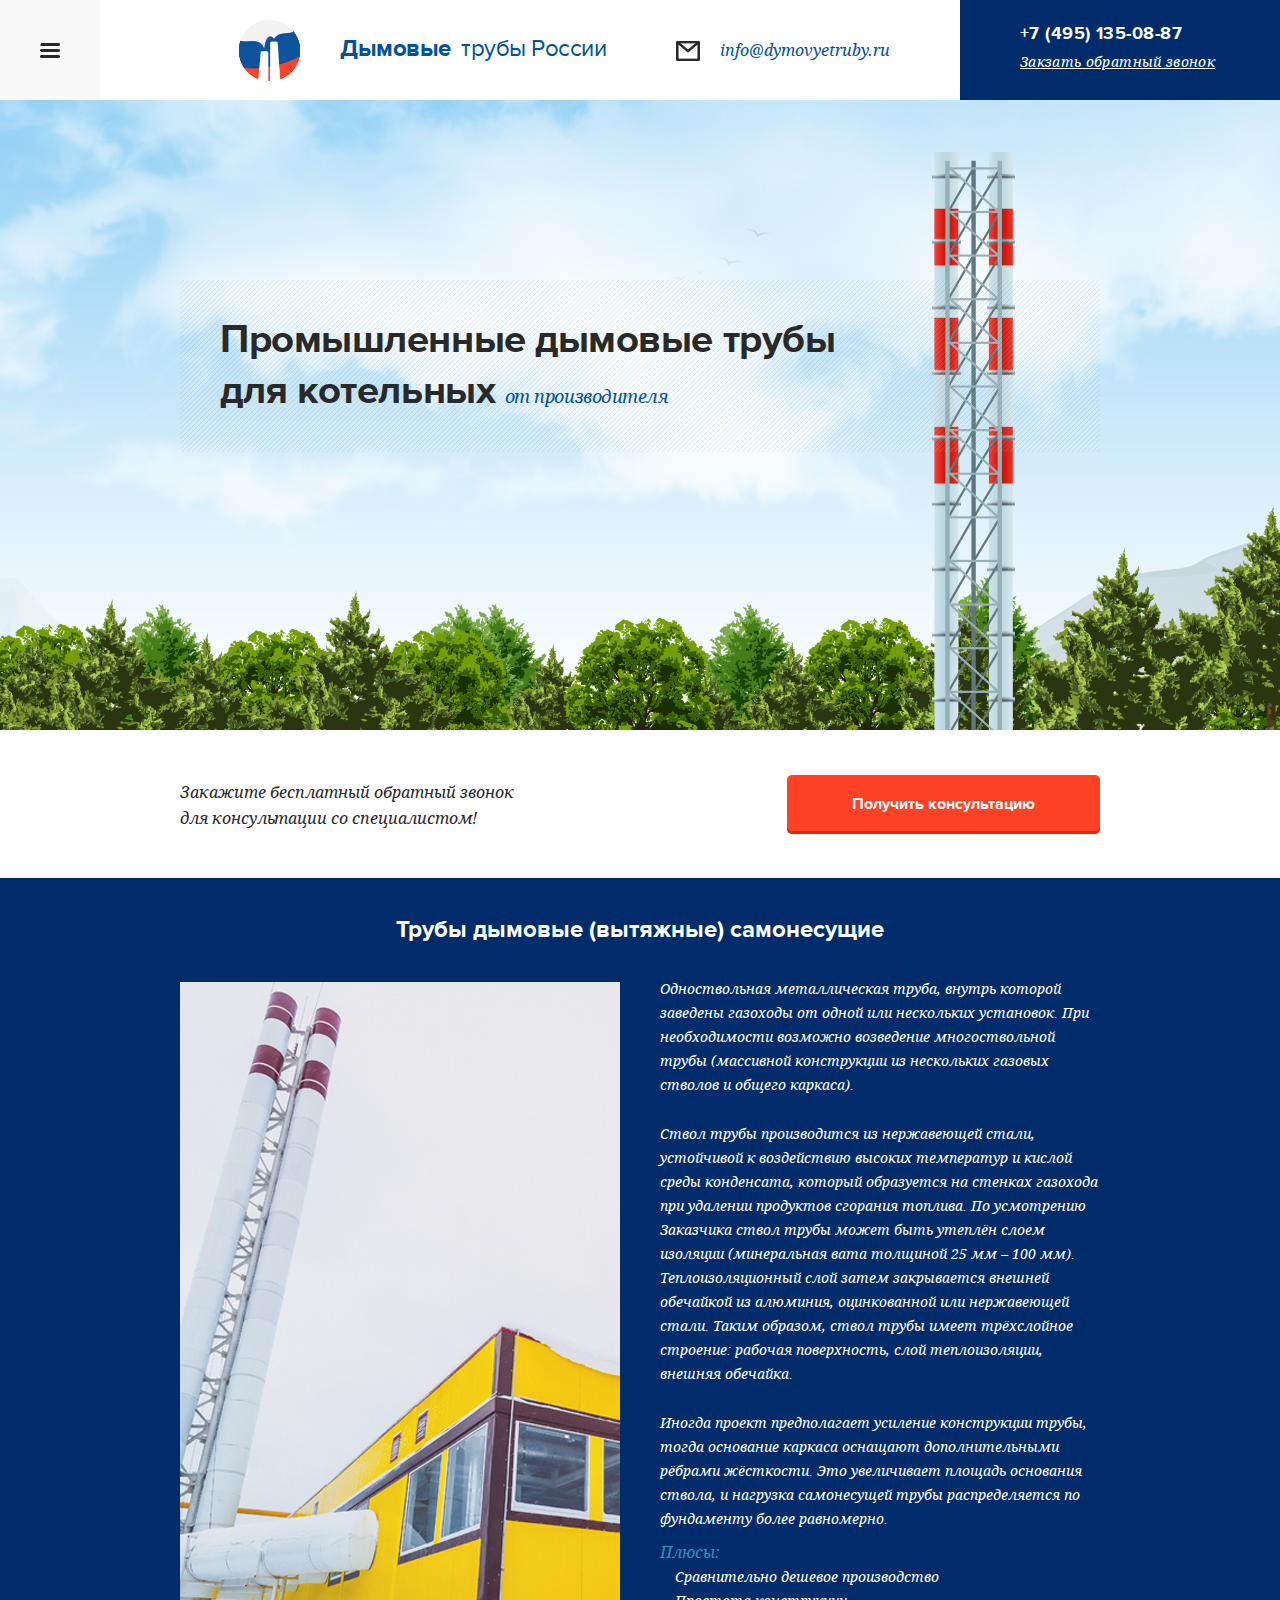
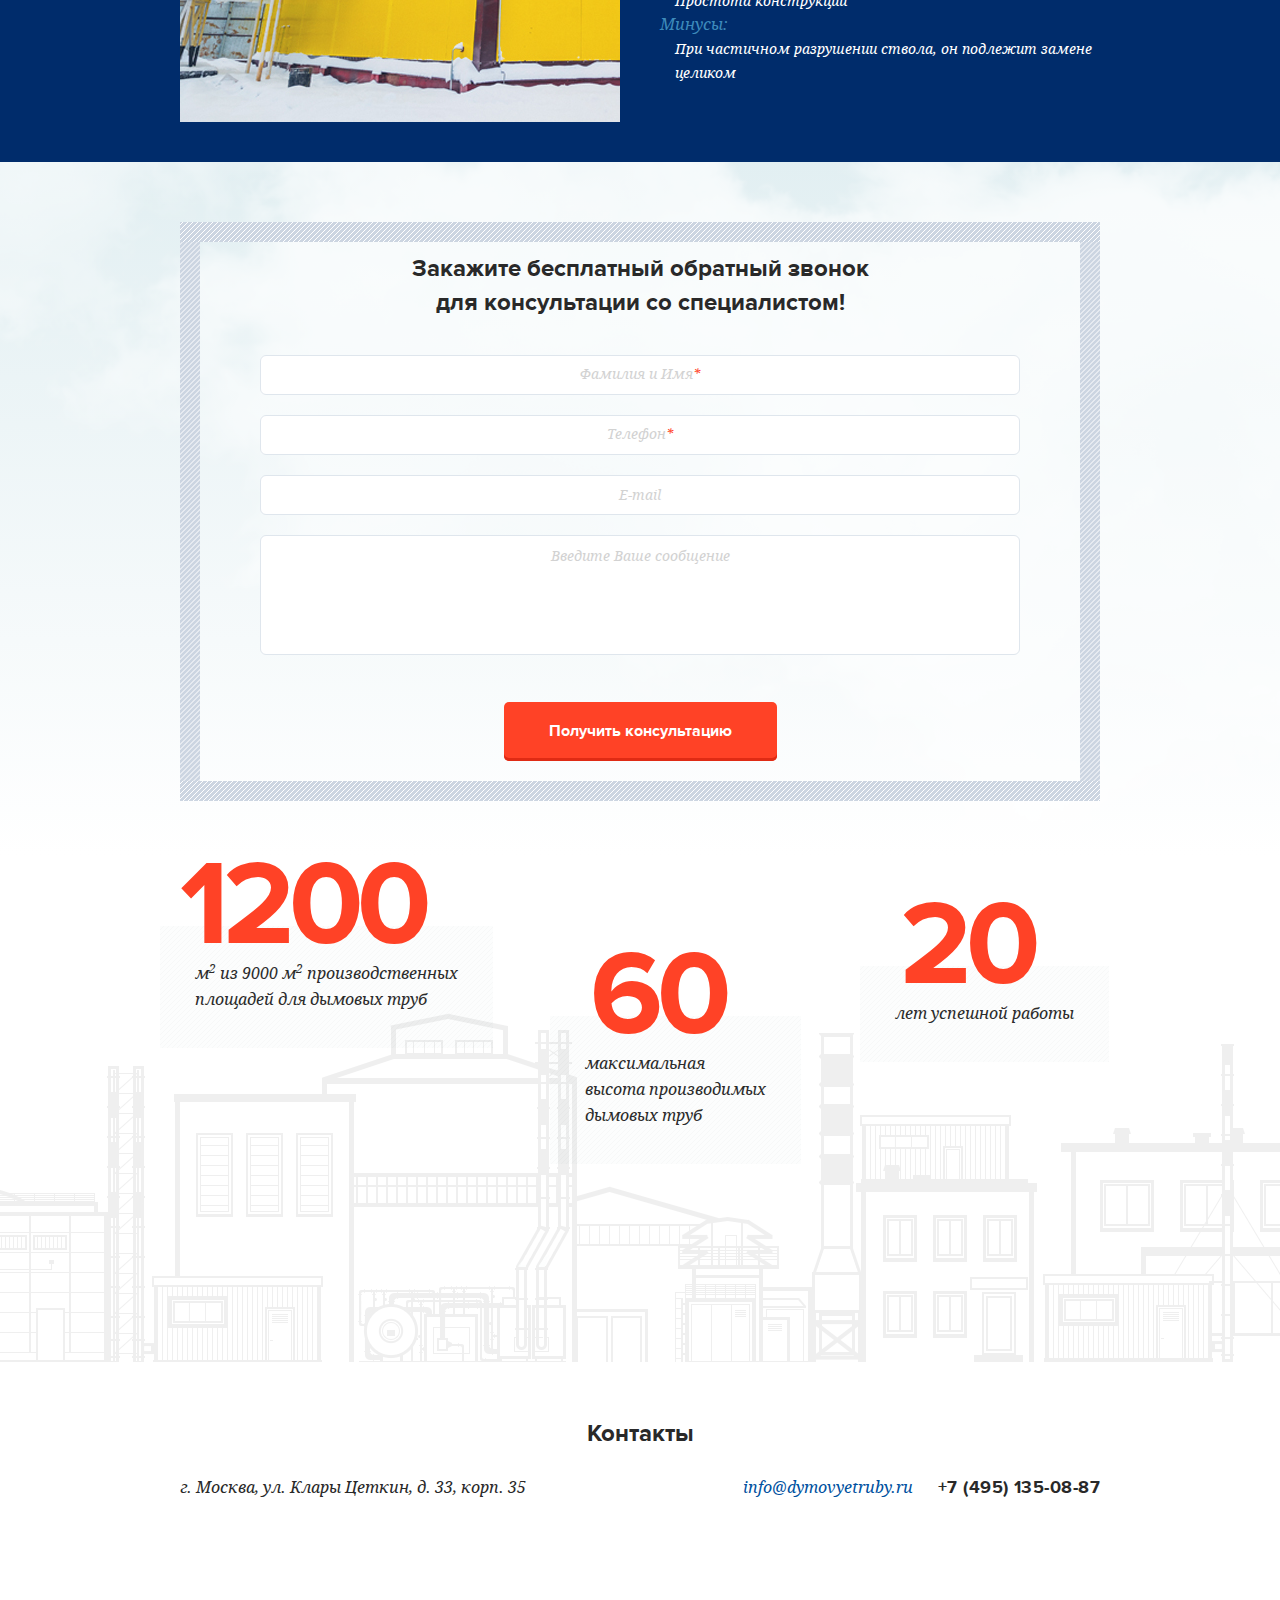
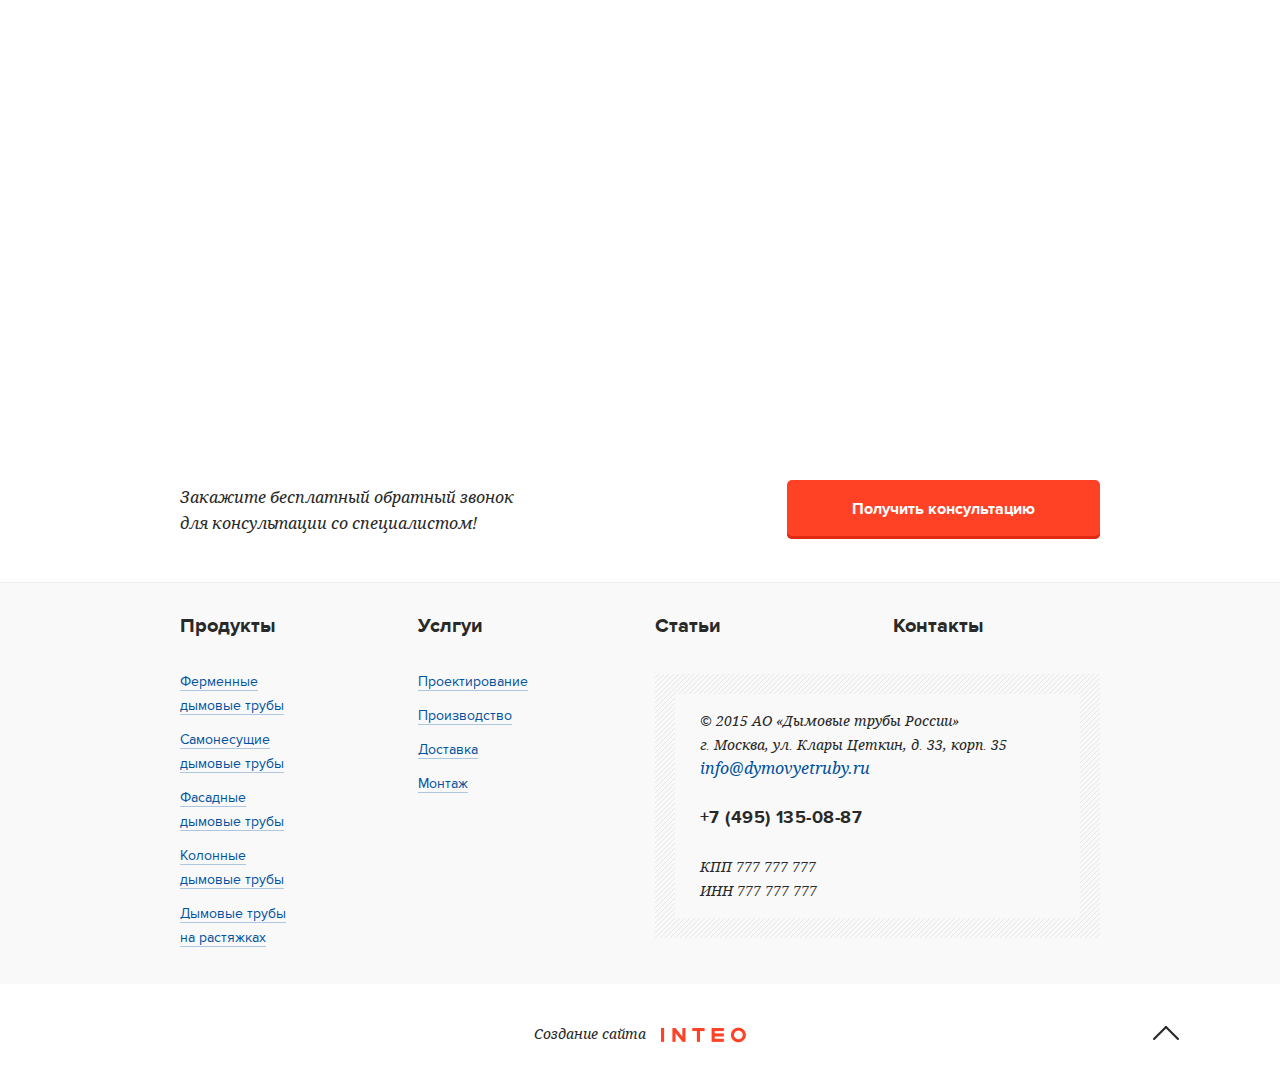
<file: index2.htm>
<!DOCTYPE html>
<html lang="ru"><head>
<meta http-equiv="content-type" content="text/html; charset=UTF-8">
    <meta charset="utf-8">
    <meta http-equiv="X-UA-Compatible" content="IE=edge">
    <meta name="viewport" content="width=device-width, initial-scale=1">
    <meta name="description" content="">
    <meta name="author" content="">
    <link rel="icon" href="f/i//favicon.ico">
    <title>Dymovyetruby</title>
    <!-- HTML5 shim and Respond.js for IE8 support of HTML5 elements and media queries -->
    <!--[if lt IE 9]>
      <script src="https://oss.maxcdn.com/html5shiv/3.7.2/html5shiv.min.js"></script>
      <script src="https://oss.maxcdn.com/respond/1.4.2/respond.min.js"></script>
    <![endif]-->
    <script src="f/js/jquery-1.11.3.min.js"></script>
    <script src="f/js/jquery.scrollTo.min.js"></script>
    <script src="f/js/jquery.carouFredSel-6.2.1-packed.js"></script>
    <link rel="stylesheet" href="f/fancybox/jquery.fancybox.css?v=2.1.5" media="screen">
    <script src="f/fancybox/jquery.fancybox.pack.js?v=2.1.5"></script>
    <link rel="stylesheet" href="f/css/main.css">
    <script src="//api-maps.yandex.ru/2.1/?lang=ru_RU" type="text/javascript"></script>
    <script src="f/js/common.js"></script>
    <script>
      $(document).ready(function(){
      
      });
      ymaps.ready(function () {
        var myMap = new ymaps.Map('map', {
            center: [55.829456, 37.511418],
            zoom: 16,
            controls: [],
          }),
          myPlacemark = new ymaps.Placemark(myMap.getCenter(), {
            hintContent: 'Собственный значок метки',
            balloonContent: 'Это красивая метка'
          },
          {
            iconLayout: 'default#image',
            iconImageHref: 'f/i/marker.png',
            iconImageSize: [20, 34],
            iconImageOffset: [-10, -34]
          });
        myMap.geoObjects.add(myPlacemark);
      });
    </script>
  </head>
<body>
  <div class="wrap clearfix">  
    <header class="header js-scroll-target clearfix" data-scrollto="0">
      <a href="#" class="header__ham iconize-ham">&nbsp;</a>
      <div class="header__holder">
        <div class="holder">
          <div class="logo">
            <a href="/"><span><span>Дымовые</span> трубы России</span></a>
          </div>
          <div class="header__mail"><a href="mailto:info@dymovyetruby.ru"><i class="icon-mail"></i>info@dymovyetruby.ru</a></div>
        </div>
      </div>
      <div class="header__phone">
        <p>+7 (495) 135-08-87</p>
        <a href="#callback-popup" class="modal-inline">Закзать обратный звонок</a>
      </div>
      <div class="ham-menu">
        <ul>
          <li><a href="#">О нас в цифрах</a>
          </li> <li><a href="#">Виды дымовых труб</a>
          </li> <li><a href="#">Выполненные работы</a>
          </li> <li><a href="#">Услуги</a>
          </li> <li><a href="#">7 причин работать с нами</a>
          </li> <li><a href="#">Нам доверяют</a></li>
        </ul>
        <a href="#" class="ham-menu__search iconize-search">&nbsp;</a>
      </div>
    </header>
    <div class="content">
      <div class="preface">
        <div class="holder">
          <h1 class="preface__text">
            <span>Промышленные дымовые трубы <br>для котельных</span> <a href="#">от производителя</a>
          </h1>
        </div>
        <img src="f/i/preface-back.jpg" alt="">
      </div>
      <section class="subsection consult">
        <div class="holder">
          <p class="consult__text">Закажите бесплатный обратный звонок <br>для консультации со специалистом!</p>
          <a href="#" class="btn consult__btn">Получить консультацию</a>
        </div>
      </section>
      <section class="subsection info info_blue">
        <div class="holder">
          <p class="subsection__title info__title">Трубы дымовые (вытяжные) самонесущие</p>
          <div class="subsection__half">
            <img src="f/i/tube2.jpg" alt="">
          </div><div class="subsection__half">
            <div class="info__text">
              <p>Одноствольная металлическая труба, внутрь которой заведены газоходы от одной или нескольких установок. При необходимости возможно возведение многоствольной трубы (массивной конструкции из нескольких газовых стволов и общего каркаса).</p><p>Ствол трубы производится из нержавеющей стали, устойчивой к воздействию высоких температур и кислой среды конденсата, который образуется на стенках газохода при удалении продуктов сгорания топлива. По усмотрению Заказчика ствол трубы может быть утеплён слоем изоляции (минеральная вата толщиной 25 мм – 100 мм). Теплоизоляционный слой затем закрывается внешней обечайкой из алюминия, оцинкованной или нержавеющей стали. Таким образом, ствол трубы имеет трёхслойное строение: рабочая поверхность, слой теплоизоляции, внешняя обечайка.</p><p>Иногда проект предполагает усиление конструкции трубы, тогда основание каркаса оснащают дополнительными рёбрами жёсткости. Это увеличивает площадь основания ствола, и нагрузка самонесущей трубы распределяется по фундаменту более равномерно.</p>
            </div>
            <div class="info__notes">
              <p class="info__notes-title">Плюсы:</p>
              <div class="info__notes-text">
                <p>Сравнительно дешевое производство</p>
                <p>Простота конструкции</p>
              </div>
            </div>
            <div class="info__notes">
              <p class="info__notes-title">Минусы:</p>
              <p class="info__notes-text">При частичном разрушении ствола, он подлежит замене целиком </p>
            </div>
          </div>
        </div> 
      </section>
      <section class="subsection consult-form">
        <div class="holder">
          <div class="consult-form__holder">
            <p class="subsection__title">Закажите бесплатный обратный звонок <br>для консультации со специалистом!</p>
            <div class="input-wrap">
              <label for="input-name" class="input-hint">
                Фамилия и Имя<span>*</span>
              </label>
              <input type="text" id="input-name" class="input" value="">
            </div>
            <div class="input-wrap">
              <label for="input-tel" class="input-hint">
                Телефон<span>*</span>
              </label>
              <input type="tel" id="input-tel" class="input" value="">
            </div>
            <input type="email" class="input" placeholder="E-mail">
            <textarea class="input" placeholder="Введите Ваше сообщение"></textarea>
            <div class="consult-form__btn"><a href="#" class="btn">Получить консультацию</a></div>
          </div>
        </div>
      </section>
      <section class="subsection achiv achiv_depad">
        <img src="f/i/achiv-back.png" alt="">
        <div class="holder">
          <div class="achiv__item achiv__item_1">
            <p class="achiv__num">1200</p>
            <p class="achiv__text">м<sup>2</sup> из 9000 м<sup>2</sup> производственных <br> площадей для дымовых труб</p>
          </div>
          <div class="achiv__item achiv__item_2">
            <p class="achiv__num">60</p>
            <p class="achiv__text">максимальная <br> высота производимых <br>дымовых труб</p>
          </div>
          <div class="achiv__item achiv__item_3">
            <p class="achiv__num">20</p>
            <p class="achiv__text">лет успешной работы</p>
          </div>
        </div>
      </section>
      <section class="subsection contacts">
        <div class="holder">
          <p class="subsection__title contacts__title">Контакты</p>
          <p class="contacts__address">г. Москва, ул. Клары Цеткин, д. 33, корп. 35</p>
          <p class="contacts__phone">+7 (495) 135-08-87</p>
          <a href="mailto:info@dymovyetruby.ru" class="contacts__mail">info@dymovyetruby.ru</a>
        </div>
        <div class="contacts__map" id="map"></div>
      </section>
      <section class="subsection consult">
        <div class="holder">
          <p class="consult__text">Закажите бесплатный обратный звонок <br>для консультации со специалистом!</p>
          <a href="#" class="btn consult__btn">Получить консультацию</a>
        </div>
      </section>
    </div>
  </div> 
  <footer class="footer">
    <div class="holder">
      <div class="footer__holder">
        <div class="footer__half">
          <div class="footer__col">
            <a href="#" class="footer__subtitle">Продукты</a>
            <ul>
              <li><a href="#">Ферменные <br> дымовые трубы</a></li>
              <li><a href="#">Самонесущие <br> дымовые трубы</a></li>
              <li><a href="#">Фасадные <br> дымовые трубы</a></li>
              <li><a href="#">Колонные <br> дымовые трубы</a></li>
              <li><a href="#">Дымовые трубы <br> на растяжках</a></li>
            </ul>
          </div><div class="footer__col">
            <a href="#" class="footer__subtitle">Услгуи</a>
            <ul>
              <li><a href="#">Проектирование</a></li>
              <li><a href="#">Производство</a></li>
              <li><a href="#">Доставка</a></li>
              <li><a href="#">Монтаж</a></li>
            </ul>
          </div>
        </div><div class="footer__half">
          <div class="footer__col">
            <a href="#" class="footer__subtitle">Статьи</a>
          </div><div class="footer__col">
            <a href="#" class="footer__subtitle">Контакты</a>
          </div>
          <div class="footer__contacts">
            <div class="footer__contacts-holder">
              <p class="footer__contacts-text">© 2015 АО «Дымовые трубы России» <br>
              г. Москва, ул. Клары Цеткин, д. 33, корп. 35</p>
              <a class="footer__contacts-mail" href="mailto:info@dymovyetruby.ru">info@dymovyetruby.ru</a>
              <p class="footer__contacts-phone">+7 (495) 135-08-87</p>
              <p class="footer__contacts-num">КПП 777 777 777</p>
              <p class="footer__contacts-num">ИНН 777 777 777</p>
            </div>
          </div>
        </div>
      </div>
    </div>
    <a href="#" class="footer__up js-scroll-link" data-scrollto="0">&nbsp;</a>
    <p class="madeby">
      Создание сайта<a class="icon-inteo" target="_blank" rel="external nofollow" href="http://inteo-s.ru"></a></a>
    </p>
  </footer> 
  <div class="popups">
    <div class="popup" id="service-popup">
      <div class="popup__holder">
        <div class="popup__half">
          <img src="f/i/services/5.jpg" alt="">
          <p class="popup__subtitle">Проектирование</p>
          <p class="popup__text">Конструкторское бюро ООО «Каскад-металл» имеет огромный опыт в разработке проектов промышленных дымовых труб и способно выполнить самые сложные проектные работы в кратчайшие сроки. Непосредственный контакт конструкторского бюро и производства дымовых труб позволяет максимально сократить издержки при изготовлении дымовых труб, применяя самые удобные и рациональные технологические решения.</p>
        </div><div class="popup__half">
          <p class="popup__title">Получить подробную консультацию по проектированию</p>
          <div class="input-wrap">
            <label for="input-name" class="input-hint">
              Фамилия и Имя<span>*</span>
            </label>
            <input type="text" id="input-name" class="input" value="">
          </div>
          <div class="input-wrap">
            <label for="input-tel" class="input-hint">
              Телефон<span>*</span>
            </label>
            <input type="tel" id="input-tel" class="input" value="">
          </div>
          <input type="email" class="input" placeholder="E-mail">
          <textarea class="input" placeholder="Введите Ваше сообщение"></textarea>
          <div class="popup__btn"><a href="#" class="btn">Получить консультацию</a></div>
        </div>
      </div>
    </div>
    <div class="popup" id="tube-popup">
      <div class="popup__holder">
        <div class="popup__half">
          <img src="f/i/tube.jpg" alt="">
        </div><div class="popup__half">
          <p class="popup__title">Трубы дымовые (вытяжные) самонесущие</p>
          <div class="popup__notes">
            <p class="popup__notes-title">Плюсы:</p>
            <div class="popup__notes-text">
              <p>Сравнительно дешевое производство</p>
              <p>Простота конструкции</p>
            </div>
            <p class="popup__notes-title">Минусы:</p>
            <p class="popup__notes-text">При частичном разрушении ствола, он подлежит замене целиком</p>
          </div>
          <div class="input-wrap">
            <label for="input-name" class="input-hint">
              Фамилия и Имя<span>*</span>
            </label>
            <input type="text" id="input-name" class="input" value="">
          </div>
          <div class="input-wrap">
            <label for="input-tel" class="input-hint">
              Телефон<span>*</span>
            </label>
            <input type="tel" id="input-tel" class="input" value="">
          </div>
          <input type="email" class="input" placeholder="E-mail">
          <textarea class="input" placeholder="Введите Ваше сообщение"></textarea>
          <div class="popup__btn"><a href="#" class="btn">Получить консультацию</a></div>
        </div>
      </div>
    </div>
    <div class="popup popup_callback" id="callback-popup" style="width: 500px;">
      <div class="popup__holder">
        <p class="popup__title">Закажите бесплатный обратный звонок для консультации со специалистом!</p>
        <div class="input-wrap">
          <label for="input-name" class="input-hint">
            Фамилия и Имя<span>*</span>
          </label>
          <input type="text" id="input-name" class="input" value="">
        </div>
        <div class="input-wrap">
          <label for="input-tel" class="input-hint">
            Телефон<span>*</span>
          </label>
          <input type="tel" id="input-tel" class="input" value="">
        </div>
        <input type="email" class="input" placeholder="E-mail">
        <textarea class="input" placeholder="Введите Ваше сообщение"></textarea>
        <div class="popup__btn"><a href="#" class="btn">Получить консультацию</a></div>
      </div>
    </div>
  </div>
</body>
</html>
</file>
<file: f/css/main.css>
html {
  font-family: sans-serif;
  -webkit-text-size-adjust: 100%;
  -ms-text-size-adjust: 100%;
}
body {
  margin: 0;
}
html,
body {
  height: 100%;
  padding: 0;
}
article,
aside,
details,
figcaption,
figure,
footer,
header,
hgroup,
main,
menu,
nav,
section,
summary {
  display: block;
}
audio,
canvas,
progress,
video {
  display: inline-block;
  vertical-align: baseline;
}
audio:not([controls]) {
  display: none;
  height: 0;
}
[hidden],
template {
  display: none;
}
a {
  background-color: transparent;
}
a:active,
a:hover {
  outline: 0;
}
abbr[title] {
  border-bottom: 1px dotted;
}
b,
strong {
  font-weight: bold;
}
dfn {
  font-style: italic;
}
mark {
  color: #000;
  background: #ff0;
}
small {
  font-size: 80%;
}
sub,
sup {
  position: relative;
  font-size: 75%;
  line-height: 0;
  vertical-align: baseline;
}
sup {
  top: -0.5em;
}
sub {
  bottom: -0.25em;
}
img {
  border: 0;
}
svg:not(:root) {
  overflow: hidden;
}
figure {
  margin: 1em 40px;
}
hr {
  height: 0;
  -webkit-box-sizing: content-box;
  -moz-box-sizing: content-box;
  box-sizing: content-box;
}
pre {
  overflow: auto;
}
code,
kbd,
pre,
samp {
  font-family: monospace, monospace;
  font-size: 1em;
}
button,
input,
optgroup,
select,
textarea {
  margin: 0;
  font: inherit;
  color: inherit;
}
button {
  overflow: visible;
}
button,
select {
  text-transform: none;
}
button,
html input[type="button"],
input[type="reset"],
input[type="submit"] {
  -webkit-appearance: button;
  cursor: pointer;
}
button[disabled],
html input[disabled] {
  cursor: default;
}
button::-moz-focus-inner,
input::-moz-focus-inner {
  padding: 0;
  border: 0;
}
input {
  line-height: normal;
}
input[type="checkbox"],
input[type="radio"] {
  -webkit-box-sizing: border-box;
  -moz-box-sizing: border-box;
  box-sizing: border-box;
  padding: 0;
}
input[type="number"]::-webkit-inner-spin-button,
input[type="number"]::-webkit-outer-spin-button {
  height: auto;
}
input[type="search"] {
  -webkit-box-sizing: content-box;
  -moz-box-sizing: content-box;
  box-sizing: content-box;
  -webkit-appearance: textfield;
}
input[type="search"]::-webkit-search-cancel-button,
input[type="search"]::-webkit-search-decoration {
  -webkit-appearance: none;
}
fieldset {
  padding: .35em .625em .75em;
  margin: 0 2px;
  border: 1px solid #c0c0c0;
}
legend {
  padding: 0;
  border: 0;
}
textarea {
  overflow: auto;
}
optgroup {
  font-weight: bold;
}
table {
  border-spacing: 0;
  border-collapse: collapse;
}
td,
th {
  padding: 0;
}
* {
  -webkit-box-sizing: border-box;
  -moz-box-sizing: border-box;
  box-sizing: border-box;
}
*:before,
*:after {
  -webkit-box-sizing: border-box;
  -moz-box-sizing: border-box;
  box-sizing: border-box;
}
html {
  font-size: 10px;
  -webkit-tap-highlight-color: rgba(0, 0, 0, 0);
}
body {
  font-family: "Droid Serif", sans-serif;
  font-size: 14px;
  line-height: 24px;
  color: #292929;
}
input,
button,
select,
textarea {
  font-family: inherit;
  font-size: inherit;
  line-height: inherit;
}
a {
  color: #0051a0;
  text-decoration: none;
}
a:hover {
  color: #ff4226 !important;
}
a:hover,
a:focus {
  outline: none;
}
figure {
  margin: 0;
}
img {
  vertical-align: middle;
}
hr {
  margin-top: 20px;
  margin-bottom: 20px;
  border: 0;
  border-top: 1px solid #eee;
}
[role="button"] {
  cursor: pointer;
}
h1,
h2,
h3,
h4,
h5,
h6,
.h1,
.h2,
.h3,
.h4,
.h5,
.h6 {
  font-family: inherit;
  font-weight: 500;
  line-height: 1.1;
  color: inherit;
}
h1 small,
h2 small,
h3 small,
h4 small,
h5 small,
h6 small,
.h1 small,
.h2 small,
.h3 small,
.h4 small,
.h5 small,
.h6 small,
h1 .small,
h2 .small,
h3 .small,
h4 .small,
h5 .small,
h6 .small,
.h1 .small,
.h2 .small,
.h3 .small,
.h4 .small,
.h5 .small,
.h6 .small {
  font-weight: normal;
  line-height: 1;
  color: #777;
}
h1,
.h1,
h2,
.h2,
h3,
.h3 {
  margin: 0;
}
h1 small,
.h1 small,
h2 small,
.h2 small,
h3 small,
.h3 small,
h1 .small,
.h1 .small,
h2 .small,
.h2 .small,
h3 .small,
.h3 .small {
  font-size: 65%;
}
h4,
.h4,
h5,
.h5,
h6,
.h6 {
  margin-top: 10px;
  margin-bottom: 10px;
}
h4 small,
.h4 small,
h5 small,
.h5 small,
h6 small,
.h6 small,
h4 .small,
.h4 .small,
h5 .small,
.h5 .small,
h6 .small,
.h6 .small {
  font-size: 75%;
}
h1,
.h1 {
  font-size: 60px;
}
h2,
.h2 {
  font-size: 40px;
}
h3,
.h3 {
  font-size: 30px;
}
h4,
.h4 {
  font-size: 20px;
}
h5,
.h5 {
  font-size: 14px;
}
h6,
.h6 {
  font-size: 12px;
}
h1 {
  font-size: 35px;
  line-height: 40px;
  color: #fff;
  margin-bottom: 50px;
  letter-spacing: -0.025em;
}
p {
  margin: 0;
}
small,
.small {
  font-size: 85%;
}
mark,
.mark {
  padding: .2em;
  background-color: #fcf8e3;
}
ul,
ol {
  margin-top: 0;
  margin-bottom: 10px;
  padding: 0;
}
ul ul,
ol ul,
ul ol,
ol ol {
  margin-bottom: 0;
}
ol {
  counter-reset: li;
  padding: 0;
  list-style: none;
}
ol li {
  position: relative;
  margin-bottom: 15px;
  color: #37474f;
  line-height: 30px;
}
ol li:before {
  content: counter(li) '.';
  counter-increment: li;
  /* color: @orange; */
  font-weight: bold;
  padding-right: 15px;
}
dl {
  margin-top: 0;
  margin-bottom: 20px;
}
dt,
dd {
  line-height: 1.42857143;
}
dt {
  font-weight: bold;
}
dd {
  margin-left: 0;
}
abbr[title],
abbr[data-original-title] {
  cursor: help;
  border-bottom: 1px dotted #777;
}
.initialism {
  font-size: 90%;
  text-transform: uppercase;
}
blockquote {
  padding: 10px 20px;
  margin: 0 0 20px;
  font-size: 17.5px;
  border-left: 5px solid #eee;
}
blockquote p:last-child,
blockquote ul:last-child,
blockquote ol:last-child {
  margin-bottom: 0;
}
blockquote footer,
blockquote small,
blockquote .small {
  display: block;
  font-size: 80%;
  line-height: 1.42857143;
  color: #777;
}
blockquote footer:before,
blockquote small:before,
blockquote .small:before {
  content: '\2014 \00A0';
}
.blockquote-reverse,
blockquote.pull-right {
  padding-right: 15px;
  padding-left: 0;
  text-align: right;
  border-right: 5px solid #eee;
  border-left: 0;
}
.blockquote-reverse footer:before,
blockquote.pull-right footer:before,
.blockquote-reverse small:before,
blockquote.pull-right small:before,
.blockquote-reverse .small:before,
blockquote.pull-right .small:before {
  content: '';
}
.blockquote-reverse footer:after,
blockquote.pull-right footer:after,
.blockquote-reverse small:after,
blockquote.pull-right small:after,
.blockquote-reverse .small:after,
blockquote.pull-right .small:after {
  content: '\00A0 \2014';
}
address {
  margin-bottom: 20px;
  font-style: normal;
  line-height: 1.42857143;
}
code {
  padding: 2px 4px;
  font-size: 90%;
  color: #c7254e;
  background-color: #f9f2f4;
  border-radius: 4px;
}
kbd {
  padding: 2px 4px;
  font-size: 90%;
  color: #fff;
  background-color: #333;
  border-radius: 3px;
  -webkit-box-shadow: inset 0 -1px 0 rgba(0, 0, 0, 0.25);
  box-shadow: inset 0 -1px 0 rgba(0, 0, 0, 0.25);
}
kbd kbd {
  padding: 0;
  font-size: 100%;
  font-weight: bold;
  -webkit-box-shadow: none;
  box-shadow: none;
}
pre {
  display: block;
  padding: 9.5px;
  margin: 0 0 10px;
  font-size: 13px;
  line-height: 1.42857143;
  color: #333;
  word-break: break-all;
  word-wrap: break-word;
  background-color: #f5f5f5;
  border: 1px solid #ccc;
  border-radius: 4px;
}
pre code {
  padding: 0;
  font-size: inherit;
  color: inherit;
  white-space: pre-wrap;
  background-color: transparent;
  border-radius: 0;
}
table {
  background-color: transparent;
}
caption {
  padding-top: 8px;
  padding-bottom: 8px;
  color: #777;
  text-align: left;
}
th {
  text-align: left;
}
fieldset {
  min-width: 0;
  padding: 0;
  margin: 0;
  border: 0;
}
legend {
  display: block;
  width: 100%;
  padding: 0;
  margin-bottom: 20px;
  font-size: 21px;
  line-height: inherit;
  color: #333;
  border: 0;
  border-bottom: 1px solid #e5e5e5;
}
label {
  display: inline-block;
  max-width: 100%;
  font-weight: bold;
}
input[type="search"] {
  -webkit-box-sizing: border-box;
  -moz-box-sizing: border-box;
  box-sizing: border-box;
}
input[type='checkbox'],
input[type='radio'] {
  display: none;
}
input[type='checkbox'] + label,
input[type='radio'] + label {
  cursor: pointer;
  position: relative;
  font-weight: normal;
  display: inline-block;
  padding-left: 30px;
}
input[type='checkbox'] + label::before,
input[type='radio'] + label::before {
  content: '';
  position: absolute;
  left: 0px;
  top: 3px;
  height: 20px;
  width: 20px;
}
input[type='radio'] + label::before {
  border: 2px solid #eceff1;
  border-radius: 50%;
}
input[type='radio']:checked + label::after {
  content: '';
  position: absolute;
  /* background: @orange; */
  border-radius: 50%;
  width: 10px;
  height: 10px;
  left: 5px;
  top: 1px;
  bottom: 0;
  margin: auto;
}
input[type='checkbox'] + label::before {
  border: 2px solid #eceff1;
  border-radius: 5px;
}
input[type='checkbox']:checked + label::after {
  content: '';
  position: absolute;
  background: url(../../f/i/icons.png) -151px -392px;
  width: 11px;
  height: 10px;
  left: 4px;
  top: 1px;
  bottom: 0;
  margin: auto;
}
.btn,
.btn:active {
  display: inline-block;
  font: bold 16px 'Proxima Nova', sans-serif;
  padding: 17px 65px;
  margin-bottom: 0;
  line-height: 25px;
  color: #fff;
  text-align: center;
  position: relative;
  white-space: nowrap;
  vertical-align: middle;
  -ms-touch-action: manipulation;
  touch-action: manipulation;
  cursor: pointer;
  -webkit-user-select: none;
  -moz-user-select: none;
  -ms-user-select: none;
  user-select: none;
  border-radius: 5px;
  background: #ff4226;
  -webkit-box-shadow: 0 -3px 0 0 #df2b14 inset;
  -moz-box-shadow: 0 -3px 0 0 #df2b14 inset;
  box-shadow: 0 -3px 0 0 #df2b14 inset;
  overflow: hidden;
  z-index: 1;
}
.btn:hover,
.btn:active:hover {
  color: #fff !important;
  background: #ff563e;
}
.btn:focus,
.btn:active:focus {
  color: #fff !important;
  outline: none !important;
}
.btn:active,
.btn:active:active {
  -webkit-box-shadow: none;
  -moz-box-shadow: none;
  box-shadow: none;
  top: 2px;
  background: #ff4226;
}
.btn_big,
.btn_big:active {
  font-size: 25px;
  padding-left: 20px;
  padding-right: 20px;
}
.btn:focus,
.btn:active:focus,
.btn.active:focus,
.btn.focus,
.btn:active.focus,
.btn.active.focus {
  outline: thin dotted;
  outline: 5px auto -webkit-focus-ring-color;
  outline-offset: -2px;
}
.btn:hover,
.btn:focus,
.btn.focus {
  color: #333;
  text-decoration: none;
}
.btn:active,
.btn.active {
  background-image: none;
  outline: 0;
  -webkit-box-shadow: inset 0 3px 5px rgba(0, 0, 0, 0.125);
  box-shadow: inset 0 3px 5px rgba(0, 0, 0, 0.125);
}
.btn.disabled,
.btn[disabled],
fieldset[disabled] .btn {
  cursor: not-allowed;
  filter: alpha(opacity=65);
  -webkit-box-shadow: none;
  box-shadow: none;
  opacity: .65;
}
a.btn.disabled,
fieldset[disabled] a.btn {
  pointer-events: none;
}
.btn-link {
  font-weight: normal;
  color: #337ab7;
  border-radius: 0;
}
.btn-link,
.btn-link:active,
.btn-link.active,
.btn-link[disabled],
fieldset[disabled] .btn-link {
  background-color: transparent;
  -webkit-box-shadow: none;
  box-shadow: none;
}
.btn-link,
.btn-link:hover,
.btn-link:focus,
.btn-link:active {
  border-color: transparent;
}
.btn-link:hover,
.btn-link:focus {
  color: #23527c;
  text-decoration: underline;
  background-color: transparent;
}
.btn-link[disabled]:hover,
fieldset[disabled] .btn-link:hover,
.btn-link[disabled]:focus,
fieldset[disabled] .btn-link:focus {
  color: #777;
  text-decoration: none;
}
.caret {
  display: inline-block;
  width: 0;
  height: 0;
  margin-left: 2px;
  vertical-align: middle;
  border-top: 4px dashed;
  border-top: 4px solid \9;
  border-right: 4px solid transparent;
  border-left: 4px solid transparent;
}
.dropup,
.dropdown {
  position: relative;
}
.dropdown-toggle:focus {
  outline: 0;
}
.dropdown-menu {
  position: absolute;
  top: 100%;
  left: 0;
  z-index: 1000;
  display: none;
  float: left;
  min-width: 160px;
  padding: 5px 0;
  margin: 2px 0 0;
  font-size: 14px;
  text-align: left;
  list-style: none;
  background-color: #fff;
  -webkit-background-clip: padding-box;
  background-clip: padding-box;
  border: 1px solid #ccc;
  border: 1px solid rgba(0, 0, 0, 0.15);
  border-radius: 4px;
  -webkit-box-shadow: 0 6px 12px rgba(0, 0, 0, 0.175);
  box-shadow: 0 6px 12px rgba(0, 0, 0, 0.175);
}
.dropdown-menu.pull-right {
  right: 0;
  left: auto;
}
.dropdown-menu .divider {
  height: 1px;
  margin: 9px 0;
  overflow: hidden;
  background-color: #e5e5e5;
}
.dropdown-menu > li > a {
  display: block;
  padding: 3px 20px;
  clear: both;
  font-weight: normal;
  line-height: 1.42857143;
  color: #333;
  white-space: nowrap;
}
.dropdown-menu > li > a:hover,
.dropdown-menu > li > a:focus {
  color: #262626;
  text-decoration: none;
  background-color: #f5f5f5;
}
.dropdown-menu > .active > a,
.dropdown-menu > .active > a:hover,
.dropdown-menu > .active > a:focus {
  color: #fff;
  text-decoration: none;
  background-color: #337ab7;
  outline: 0;
}
.dropdown-menu > .disabled > a,
.dropdown-menu > .disabled > a:hover,
.dropdown-menu > .disabled > a:focus {
  color: #777;
}
.dropdown-menu > .disabled > a:hover,
.dropdown-menu > .disabled > a:focus {
  text-decoration: none;
  cursor: not-allowed;
  background-color: transparent;
  background-image: none;
  filter: progid:DXImageTransform.Microsoft.gradient(enabled=false);
}
.open > .dropdown-menu {
  display: block;
}
.open > a {
  outline: 0;
}
.dropdown-menu-right {
  right: 0;
  left: auto;
}
.dropdown-menu-left {
  right: auto;
  left: 0;
}
.dropdown-header {
  display: block;
  padding: 3px 20px;
  font-size: 12px;
  line-height: 1.42857143;
  color: #777;
  white-space: nowrap;
}
.dropdown-backdrop {
  position: fixed;
  top: 0;
  right: 0;
  bottom: 0;
  left: 0;
  z-index: 990;
}
.pull-right > .dropdown-menu {
  right: 0;
  left: auto;
}
.dropup .caret,
.navbar-fixed-bottom .dropdown .caret {
  content: "";
  border-top: 0;
  border-bottom: 4px dashed;
  border-bottom: 4px solid \9;
}
.dropup .dropdown-menu,
.navbar-fixed-bottom .dropdown .dropdown-menu {
  top: auto;
  bottom: 100%;
  margin-bottom: 2px;
}
@media (min-width: 768px) {
  .navbar-right .dropdown-menu {
    right: 0;
    left: auto;
  }
  .navbar-right .dropdown-menu-left {
    right: auto;
    left: 0;
  }
}
.btn-group,
.btn-group-vertical {
  position: relative;
  display: inline-block;
  vertical-align: middle;
}
.btn-group > .btn,
.btn-group-vertical > .btn {
  position: relative;
  float: left;
}
.btn-group > .btn:hover,
.btn-group-vertical > .btn:hover,
.btn-group > .btn:focus,
.btn-group-vertical > .btn:focus,
.btn-group > .btn:active,
.btn-group-vertical > .btn:active,
.btn-group > .btn.active,
.btn-group-vertical > .btn.active {
  z-index: 2;
}
.btn-group .btn + .btn,
.btn-group .btn + .btn-group,
.btn-group .btn-group + .btn,
.btn-group .btn-group + .btn-group {
  margin-left: -1px;
}
.btn-toolbar {
  margin-left: -5px;
}
.btn-toolbar .btn,
.btn-toolbar .btn-group,
.btn-toolbar .input-group {
  float: left;
}
.btn-toolbar > .btn,
.btn-toolbar > .btn-group,
.btn-toolbar > .input-group {
  margin-left: 5px;
}
.btn-group > .btn:not(:first-child):not(:last-child):not(.dropdown-toggle) {
  border-radius: 0;
}
.btn-group > .btn:first-child {
  margin-left: 0;
}
.btn-group > .btn:first-child:not(:last-child):not(.dropdown-toggle) {
  border-top-right-radius: 0;
  border-bottom-right-radius: 0;
}
.btn-group > .btn:last-child:not(:first-child),
.btn-group > .dropdown-toggle:not(:first-child) {
  border-top-left-radius: 0;
  border-bottom-left-radius: 0;
}
/* .btn-group > .btn-group {
  float: left;
} */
.btn-group > .btn-group:not(:first-child):not(:last-child) > .btn {
  border-radius: 0;
}
.btn-group > .btn-group:first-child:not(:last-child) > .btn:last-child,
.btn-group > .btn-group:first-child:not(:last-child) > .dropdown-toggle {
  border-top-right-radius: 0;
  border-bottom-right-radius: 0;
}
.btn-group > .btn-group:last-child:not(:first-child) > .btn:first-child {
  border-top-left-radius: 0;
  border-bottom-left-radius: 0;
}
.btn-group .dropdown-toggle:active,
.btn-group.open .dropdown-toggle {
  outline: 0;
}
.btn-group > .btn + .dropdown-toggle {
  padding-right: 8px;
  padding-left: 8px;
}
.btn-group > .btn-lg + .dropdown-toggle {
  padding-right: 12px;
  padding-left: 12px;
}
.btn-group.open .dropdown-toggle {
  -webkit-box-shadow: inset 0 3px 5px rgba(0, 0, 0, 0.125);
  box-shadow: inset 0 3px 5px rgba(0, 0, 0, 0.125);
}
.btn-group.open .dropdown-toggle.btn-link {
  -webkit-box-shadow: none;
  box-shadow: none;
}
.btn .caret {
  margin-left: 0;
}
.btn-lg .caret {
  border-width: 5px 5px 0;
  border-bottom-width: 0;
}
.dropup .btn-lg .caret {
  border-width: 0 5px 5px;
}
.btn-group-vertical > .btn,
.btn-group-vertical > .btn-group,
.btn-group-vertical > .btn-group > .btn {
  display: block;
  float: none;
  width: 100%;
  max-width: 100%;
}
.btn-group-vertical > .btn-group > .btn {
  float: none;
}
.btn-group-vertical > .btn + .btn,
.btn-group-vertical > .btn + .btn-group,
.btn-group-vertical > .btn-group + .btn,
.btn-group-vertical > .btn-group + .btn-group {
  margin-top: -1px;
  margin-left: 0;
}
.btn-group-vertical > .btn:not(:first-child):not(:last-child) {
  border-radius: 0;
}
.btn-group-vertical > .btn:first-child:not(:last-child) {
  border-top-right-radius: 4px;
  border-bottom-right-radius: 0;
  border-bottom-left-radius: 0;
}
.btn-group-vertical > .btn:last-child:not(:first-child) {
  border-top-left-radius: 0;
  border-top-right-radius: 0;
  border-bottom-left-radius: 4px;
}
.btn-group-vertical > .btn-group:not(:first-child):not(:last-child) > .btn {
  border-radius: 0;
}
.btn-group-vertical > .btn-group:first-child:not(:last-child) > .btn:last-child,
.btn-group-vertical > .btn-group:first-child:not(:last-child) > .dropdown-toggle {
  border-bottom-right-radius: 0;
  border-bottom-left-radius: 0;
}
.btn-group-vertical > .btn-group:last-child:not(:first-child) > .btn:first-child {
  border-top-left-radius: 0;
  border-top-right-radius: 0;
}
.btn-group-justified {
  display: table;
  width: 100%;
  table-layout: fixed;
  border-collapse: separate;
}
.btn-group-justified > .btn,
.btn-group-justified > .btn-group {
  display: table-cell;
  float: none;
  width: 1%;
}
.btn-group-justified > .btn-group .btn {
  width: 100%;
}
.btn-group-justified > .btn-group .dropdown-menu {
  left: auto;
}
[data-toggle="buttons"] > .btn input[type="radio"],
[data-toggle="buttons"] > .btn-group > .btn input[type="radio"],
[data-toggle="buttons"] > .btn input[type="checkbox"],
[data-toggle="buttons"] > .btn-group > .btn input[type="checkbox"] {
  position: absolute;
  clip: rect(0, 0, 0, 0);
  pointer-events: none;
}
.input-group {
  position: relative;
  display: table;
  border-collapse: separate;
}
.input-group[class*="col-"] {
  float: none;
  padding-right: 0;
  padding-left: 0;
}
.input-group .form-control {
  position: relative;
  z-index: 2;
  float: left;
  width: 100%;
  margin-bottom: 0;
}
.input-group-lg > .form-control,
.input-group-lg > .input-group-addon,
.input-group-lg > .input-group-btn > .btn {
  height: 46px;
  padding: 10px 16px;
  font-size: 18px;
  line-height: 1.3333333;
  border-radius: 6px;
}
select.input-group-lg > .form-control,
select.input-group-lg > .input-group-addon,
select.input-group-lg > .input-group-btn > .btn {
  height: 46px;
  line-height: 46px;
}
textarea.input-group-lg > .form-control,
textarea.input-group-lg > .input-group-addon,
textarea.input-group-lg > .input-group-btn > .btn,
select[multiple].input-group-lg > .form-control,
select[multiple].input-group-lg > .input-group-addon,
select[multiple].input-group-lg > .input-group-btn > .btn {
  height: auto;
}
.input-group-sm > .form-control,
.input-group-sm > .input-group-addon,
.input-group-sm > .input-group-btn > .btn {
  height: 30px;
  padding: 5px 10px;
  font-size: 12px;
  line-height: 1.5;
  border-radius: 3px;
}
select.input-group-sm > .form-control,
select.input-group-sm > .input-group-addon,
select.input-group-sm > .input-group-btn > .btn {
  height: 30px;
  line-height: 30px;
}
textarea.input-group-sm > .form-control,
textarea.input-group-sm > .input-group-addon,
textarea.input-group-sm > .input-group-btn > .btn,
select[multiple].input-group-sm > .form-control,
select[multiple].input-group-sm > .input-group-addon,
select[multiple].input-group-sm > .input-group-btn > .btn {
  height: auto;
}
.input-group-addon,
.input-group-btn,
.input-group .form-control {
  display: table-cell;
}
.input-group-addon:not(:first-child):not(:last-child),
.input-group-btn:not(:first-child):not(:last-child),
.input-group .form-control:not(:first-child):not(:last-child) {
  border-radius: 0;
}
.input-group-addon,
.input-group-btn {
  width: 1%;
  white-space: nowrap;
  vertical-align: middle;
}
.input-group-addon {
  padding: 6px 12px;
  font-size: 14px;
  font-weight: normal;
  line-height: 1;
  color: #555;
  text-align: center;
  background-color: #eee;
  border: 1px solid #ccc;
  border-radius: 4px;
}
.input-group-addon.input-sm {
  padding: 5px 10px;
  font-size: 12px;
  border-radius: 3px;
}
.input-group-addon.input-lg {
  padding: 10px 16px;
  font-size: 18px;
  border-radius: 6px;
}
.input-group-addon input[type="radio"],
.input-group-addon input[type="checkbox"] {
  margin-top: 0;
}
.input-group .form-control:first-child,
.input-group-addon:first-child,
.input-group-btn:first-child > .btn,
.input-group-btn:first-child > .btn-group > .btn,
.input-group-btn:first-child > .dropdown-toggle,
.input-group-btn:last-child > .btn:not(:last-child):not(.dropdown-toggle),
.input-group-btn:last-child > .btn-group:not(:last-child) > .btn {
  border-top-right-radius: 0;
  border-bottom-right-radius: 0;
}
.input-group-addon:first-child {
  border-right: 0;
}
.input-group .form-control:last-child,
.input-group-addon:last-child,
.input-group-btn:last-child > .btn,
.input-group-btn:last-child > .btn-group > .btn,
.input-group-btn:last-child > .dropdown-toggle,
.input-group-btn:first-child > .btn:not(:first-child),
.input-group-btn:first-child > .btn-group:not(:first-child) > .btn {
  border-top-left-radius: 0;
  border-bottom-left-radius: 0;
}
.input-group-addon:last-child {
  border-left: 0;
}
.input-group-btn {
  position: relative;
  font-size: 0;
  white-space: nowrap;
}
.input-group-btn > .btn {
  position: relative;
}
.input-group-btn > .btn + .btn {
  margin-left: -1px;
}
.input-group-btn > .btn:hover,
.input-group-btn > .btn:focus,
.input-group-btn > .btn:active {
  z-index: 2;
}
.input-group-btn:first-child > .btn,
.input-group-btn:first-child > .btn-group {
  margin-right: -1px;
}
.input-group-btn:last-child > .btn,
.input-group-btn:last-child > .btn-group {
  z-index: 2;
  margin-left: -1px;
}
.nav {
  padding-left: 0;
  margin-bottom: 0;
  list-style: none;
}
.nav > li {
  position: relative;
  display: block;
}
.nav > li > a {
  position: relative;
  display: block;
  padding: 10px 15px;
}
.nav > li > a:hover,
.nav > li > a:focus {
  text-decoration: none;
  background-color: #eee;
}
.nav > li.disabled > a {
  color: #777;
}
.nav > li.disabled > a:hover,
.nav > li.disabled > a:focus {
  color: #777;
  text-decoration: none;
  cursor: not-allowed;
  background-color: transparent;
}
.nav .open > a,
.nav .open > a:hover,
.nav .open > a:focus {
  background-color: #eee;
  border-color: #337ab7;
}
.nav .nav-divider {
  height: 1px;
  margin: 9px 0;
  overflow: hidden;
  background-color: #e5e5e5;
}
.nav > li > a > img {
  max-width: none;
}
.nav-tabs {
  border-bottom: 1px solid #ddd;
}
.nav-tabs > li {
  float: left;
  margin-bottom: -1px;
}
.nav-tabs > li > a {
  margin-right: 2px;
  line-height: 1.42857143;
  border: 1px solid transparent;
  border-radius: 4px 4px 0 0;
}
.nav-tabs > li > a:hover {
  border-color: #eee #eee #ddd;
}
.nav-tabs > li.active > a,
.nav-tabs > li.active > a:hover,
.nav-tabs > li.active > a:focus {
  color: #555;
  cursor: default;
  background-color: #fff;
  border: 1px solid #ddd;
  border-bottom-color: transparent;
}
.nav-tabs.nav-justified {
  width: 100%;
  border-bottom: 0;
}
.nav-tabs.nav-justified > li {
  float: none;
}
.nav-tabs.nav-justified > li > a {
  margin-bottom: 5px;
  text-align: center;
}
.nav-tabs.nav-justified > .dropdown .dropdown-menu {
  top: auto;
  left: auto;
}
@media (min-width: 768px) {
  .nav-tabs.nav-justified > li {
    display: table-cell;
    width: 1%;
  }
  .nav-tabs.nav-justified > li > a {
    margin-bottom: 0;
  }
}
.nav-tabs.nav-justified > li > a {
  margin-right: 0;
  border-radius: 4px;
}
.nav-tabs.nav-justified > .active > a,
.nav-tabs.nav-justified > .active > a:hover,
.nav-tabs.nav-justified > .active > a:focus {
  border: 1px solid #ddd;
}
@media (min-width: 768px) {
  .nav-tabs.nav-justified > li > a {
    border-bottom: 1px solid #ddd;
    border-radius: 4px 4px 0 0;
  }
  .nav-tabs.nav-justified > .active > a,
  .nav-tabs.nav-justified > .active > a:hover,
  .nav-tabs.nav-justified > .active > a:focus {
    border-bottom-color: #fff;
  }
}
.nav-pills > li {
  float: left;
}
.nav-pills > li > a {
  border-radius: 4px;
}
.nav-pills > li + li {
  margin-left: 2px;
}
.nav-pills > li.active > a,
.nav-pills > li.active > a:hover,
.nav-pills > li.active > a:focus {
  color: #fff;
  background-color: #337ab7;
}
.nav-stacked > li {
  float: none;
}
.nav-stacked > li + li {
  margin-top: 2px;
  margin-left: 0;
}
.nav-justified {
  width: 100%;
}
.nav-justified > li {
  float: none;
}
.nav-justified > li > a {
  margin-bottom: 5px;
  text-align: center;
}
.nav-justified > .dropdown .dropdown-menu {
  top: auto;
  left: auto;
}
@media (min-width: 768px) {
  .nav-justified > li {
    display: table-cell;
    width: 1%;
  }
  .nav-justified > li > a {
    margin-bottom: 0;
  }
}
.nav-tabs-justified {
  border-bottom: 0;
}
.nav-tabs-justified > li > a {
  margin-right: 0;
  border-radius: 4px;
}
.nav-tabs-justified > .active > a,
.nav-tabs-justified > .active > a:hover,
.nav-tabs-justified > .active > a:focus {
  border: 1px solid #ddd;
}
@media (min-width: 768px) {
  .nav-tabs-justified > li > a {
    border-bottom: 1px solid #ddd;
    border-radius: 4px 4px 0 0;
  }
  .nav-tabs-justified > .active > a,
  .nav-tabs-justified > .active > a:hover,
  .nav-tabs-justified > .active > a:focus {
    border-bottom-color: #fff;
  }
}
.tab-content > .tab-pane {
  display: none;
}
.tab-content > .active {
  display: block;
}
.nav-tabs .dropdown-menu {
  margin-top: -1px;
  border-top-left-radius: 0;
  border-top-right-radius: 0;
}
.navbar {
  position: relative;
  min-height: 50px;
  margin-bottom: 20px;
  border: 1px solid transparent;
}
@media (min-width: 768px) {
  .navbar {
    border-radius: 4px;
  }
}
@media (min-width: 768px) {
  .navbar-header {
    float: left;
  }
}
.navbar-collapse {
  padding-right: 15px;
  padding-left: 15px;
  overflow-x: visible;
  -webkit-overflow-scrolling: touch;
  border-top: 1px solid transparent;
  -webkit-box-shadow: inset 0 1px 0 rgba(255, 255, 255, 0.1);
  box-shadow: inset 0 1px 0 rgba(255, 255, 255, 0.1);
}
.navbar-collapse.in {
  overflow-y: auto;
}
@media (min-width: 768px) {
  .navbar-collapse {
    width: auto;
    border-top: 0;
    -webkit-box-shadow: none;
    box-shadow: none;
  }
  .navbar-collapse.collapse {
    display: block !important;
    height: auto !important;
    padding-bottom: 0;
    overflow: visible !important;
  }
  .navbar-collapse.in {
    overflow-y: visible;
  }
  .navbar-fixed-top .navbar-collapse,
  .navbar-static-top .navbar-collapse,
  .navbar-fixed-bottom .navbar-collapse {
    padding-right: 0;
    padding-left: 0;
  }
}
.navbar-fixed-top .navbar-collapse,
.navbar-fixed-bottom .navbar-collapse {
  max-height: 340px;
}
@media (max-device-width: 480px) and (orientation: landscape) {
  .navbar-fixed-top .navbar-collapse,
  .navbar-fixed-bottom .navbar-collapse {
    max-height: 200px;
  }
}
.container > .navbar-header,
.container-fluid > .navbar-header,
.container > .navbar-collapse,
.container-fluid > .navbar-collapse {
  margin-right: -15px;
  margin-left: -15px;
}
@media (min-width: 768px) {
  .container > .navbar-header,
  .container-fluid > .navbar-header,
  .container > .navbar-collapse,
  .container-fluid > .navbar-collapse {
    margin-right: 0;
    margin-left: 0;
  }
}
.navbar-static-top {
  z-index: 1000;
  border-width: 0 0 1px;
}
@media (min-width: 768px) {
  .navbar-static-top {
    border-radius: 0;
  }
}
.navbar-fixed-top,
.navbar-fixed-bottom {
  position: fixed;
  right: 0;
  left: 0;
  z-index: 1030;
}
@media (min-width: 768px) {
  .navbar-fixed-top,
  .navbar-fixed-bottom {
    border-radius: 0;
  }
}
.navbar-fixed-top {
  top: 0;
  border-width: 0 0 1px;
}
.navbar-fixed-bottom {
  bottom: 0;
  margin-bottom: 0;
  border-width: 1px 0 0;
}
.navbar-brand {
  float: left;
  height: 50px;
  padding: 15px 15px;
  font-size: 18px;
  line-height: 20px;
}
.navbar-brand:hover,
.navbar-brand:focus {
  text-decoration: none;
}
.navbar-brand > img {
  display: block;
}
@media (min-width: 768px) {
  .navbar > .container .navbar-brand,
  .navbar > .container-fluid .navbar-brand {
    margin-left: -15px;
  }
}
.navbar-toggle {
  position: relative;
  float: right;
  padding: 9px 10px;
  margin-top: 8px;
  margin-right: 15px;
  margin-bottom: 8px;
  background-color: transparent;
  background-image: none;
  border: 1px solid transparent;
  border-radius: 4px;
}
.navbar-toggle:focus {
  outline: 0;
}
.navbar-toggle .icon-bar {
  display: block;
  width: 22px;
  height: 2px;
  border-radius: 1px;
}
.navbar-toggle .icon-bar + .icon-bar {
  margin-top: 4px;
}
@media (min-width: 768px) {
  .navbar-toggle {
    display: none;
  }
}
.navbar-nav {
  margin: 7.5px -15px;
}
.navbar-nav > li > a {
  padding-top: 10px;
  padding-bottom: 10px;
  line-height: 20px;
}
@media (max-width: 767px) {
  .navbar-nav .open .dropdown-menu {
    position: static;
    float: none;
    width: auto;
    margin-top: 0;
    background-color: transparent;
    border: 0;
    -webkit-box-shadow: none;
    box-shadow: none;
  }
  .navbar-nav .open .dropdown-menu > li > a,
  .navbar-nav .open .dropdown-menu .dropdown-header {
    padding: 5px 15px 5px 25px;
  }
  .navbar-nav .open .dropdown-menu > li > a {
    line-height: 20px;
  }
  .navbar-nav .open .dropdown-menu > li > a:hover,
  .navbar-nav .open .dropdown-menu > li > a:focus {
    background-image: none;
  }
}
@media (min-width: 768px) {
  .navbar-nav {
    float: left;
    margin: 0;
  }
  .navbar-nav > li {
    float: left;
  }
  .navbar-nav > li > a {
    padding-top: 15px;
    padding-bottom: 15px;
  }
}
.navbar-form {
  padding: 10px 15px;
  margin-top: 8px;
  margin-right: -15px;
  margin-bottom: 8px;
  margin-left: -15px;
  border-top: 1px solid transparent;
  border-bottom: 1px solid transparent;
  -webkit-box-shadow: inset 0 1px 0 rgba(255, 255, 255, 0.1), 0 1px 0 rgba(255, 255, 255, 0.1);
  box-shadow: inset 0 1px 0 rgba(255, 255, 255, 0.1), 0 1px 0 rgba(255, 255, 255, 0.1);
}
@media (min-width: 768px) {
  .navbar-form .form-group {
    display: inline-block;
    margin-bottom: 0;
    vertical-align: middle;
  }
  .navbar-form .form-control {
    display: inline-block;
    width: auto;
    vertical-align: middle;
  }
  .navbar-form .form-control-static {
    display: inline-block;
  }
  .navbar-form .input-group {
    display: inline-table;
    vertical-align: middle;
  }
  .navbar-form .input-group .input-group-addon,
  .navbar-form .input-group .input-group-btn,
  .navbar-form .input-group .form-control {
    width: auto;
  }
  .navbar-form .input-group > .form-control {
    width: 100%;
  }
  .navbar-form .control-label {
    margin-bottom: 0;
    vertical-align: middle;
  }
  .navbar-form .radio,
  .navbar-form .checkbox {
    display: inline-block;
    margin-top: 0;
    margin-bottom: 0;
    vertical-align: middle;
  }
  .navbar-form .radio label,
  .navbar-form .checkbox label {
    padding-left: 0;
  }
  .navbar-form .radio input[type="radio"],
  .navbar-form .checkbox input[type="checkbox"] {
    position: relative;
    margin-left: 0;
  }
  .navbar-form .has-feedback .form-control-feedback {
    top: 0;
  }
}
@media (max-width: 767px) {
  .navbar-form .form-group {
    margin-bottom: 5px;
  }
  .navbar-form .form-group:last-child {
    margin-bottom: 0;
  }
}
@media (min-width: 768px) {
  .navbar-form {
    width: auto;
    padding-top: 0;
    padding-bottom: 0;
    margin-right: 0;
    margin-left: 0;
    border: 0;
    -webkit-box-shadow: none;
    box-shadow: none;
  }
}
.navbar-nav > li > .dropdown-menu {
  margin-top: 0;
  border-top-left-radius: 0;
  border-top-right-radius: 0;
}
.navbar-fixed-bottom .navbar-nav > li > .dropdown-menu {
  margin-bottom: 0;
  border-top-left-radius: 4px;
  border-top-right-radius: 4px;
  border-bottom-right-radius: 0;
  border-bottom-left-radius: 0;
}
.navbar-btn {
  margin-top: 8px;
  margin-bottom: 8px;
}
.navbar-btn.btn-sm {
  margin-top: 10px;
  margin-bottom: 10px;
}
.navbar-btn.btn-xs {
  margin-top: 14px;
  margin-bottom: 14px;
}
.navbar-text {
  margin-top: 15px;
  margin-bottom: 15px;
}
@media (min-width: 768px) {
  .navbar-text {
    float: left;
    margin-right: 15px;
    margin-left: 15px;
  }
}
@media (min-width: 768px) {
  .navbar-left {
    float: left !important;
  }
  .navbar-right {
    float: right !important;
    margin-right: -15px;
  }
  .navbar-right ~ .navbar-right {
    margin-right: 0;
  }
}
.navbar-default {
  background-color: #f8f8f8;
  border-color: #e7e7e7;
}
.navbar-default .navbar-brand {
  color: #777;
}
.navbar-default .navbar-brand:hover,
.navbar-default .navbar-brand:focus {
  color: #5e5e5e;
  background-color: transparent;
}
.navbar-default .navbar-text {
  color: #777;
}
.navbar-default .navbar-nav > li > a {
  color: #777;
}
.navbar-default .navbar-nav > li > a:hover,
.navbar-default .navbar-nav > li > a:focus {
  color: #333;
  background-color: transparent;
}
.navbar-default .navbar-nav > .active > a,
.navbar-default .navbar-nav > .active > a:hover,
.navbar-default .navbar-nav > .active > a:focus {
  color: #555;
  background-color: #e7e7e7;
}
.navbar-default .navbar-nav > .disabled > a,
.navbar-default .navbar-nav > .disabled > a:hover,
.navbar-default .navbar-nav > .disabled > a:focus {
  color: #ccc;
  background-color: transparent;
}
.navbar-default .navbar-toggle {
  border-color: #ddd;
}
.navbar-default .navbar-toggle:hover,
.navbar-default .navbar-toggle:focus {
  background-color: #ddd;
}
.navbar-default .navbar-toggle .icon-bar {
  background-color: #888;
}
.navbar-default .navbar-collapse,
.navbar-default .navbar-form {
  border-color: #e7e7e7;
}
.navbar-default .navbar-nav > .open > a,
.navbar-default .navbar-nav > .open > a:hover,
.navbar-default .navbar-nav > .open > a:focus {
  color: #555;
  background-color: #e7e7e7;
}
@media (max-width: 767px) {
  .navbar-default .navbar-nav .open .dropdown-menu > li > a {
    color: #777;
  }
  .navbar-default .navbar-nav .open .dropdown-menu > li > a:hover,
  .navbar-default .navbar-nav .open .dropdown-menu > li > a:focus {
    color: #333;
    background-color: transparent;
  }
  .navbar-default .navbar-nav .open .dropdown-menu > .active > a,
  .navbar-default .navbar-nav .open .dropdown-menu > .active > a:hover,
  .navbar-default .navbar-nav .open .dropdown-menu > .active > a:focus {
    color: #555;
    background-color: #e7e7e7;
  }
  .navbar-default .navbar-nav .open .dropdown-menu > .disabled > a,
  .navbar-default .navbar-nav .open .dropdown-menu > .disabled > a:hover,
  .navbar-default .navbar-nav .open .dropdown-menu > .disabled > a:focus {
    color: #ccc;
    background-color: transparent;
  }
}
.navbar-default .navbar-link {
  color: #777;
}
.navbar-default .navbar-link:hover {
  color: #333;
}
.navbar-default .btn-link {
  color: #777;
}
.navbar-default .btn-link:hover,
.navbar-default .btn-link:focus {
  color: #333;
}
.navbar-default .btn-link[disabled]:hover,
fieldset[disabled] .navbar-default .btn-link:hover,
.navbar-default .btn-link[disabled]:focus,
fieldset[disabled] .navbar-default .btn-link:focus {
  color: #ccc;
}
.navbar-inverse {
  background-color: #222;
  border-color: #080808;
}
.navbar-inverse .navbar-brand {
  color: #9d9d9d;
}
.navbar-inverse .navbar-brand:hover,
.navbar-inverse .navbar-brand:focus {
  color: #fff;
  background-color: transparent;
}
.navbar-inverse .navbar-text {
  color: #9d9d9d;
}
.navbar-inverse .navbar-nav > li > a {
  color: #9d9d9d;
}
.navbar-inverse .navbar-nav > li > a:hover,
.navbar-inverse .navbar-nav > li > a:focus {
  color: #fff;
  background-color: transparent;
}
.navbar-inverse .navbar-nav > .active > a,
.navbar-inverse .navbar-nav > .active > a:hover,
.navbar-inverse .navbar-nav > .active > a:focus {
  color: #fff;
  background-color: #080808;
}
.navbar-inverse .navbar-nav > .disabled > a,
.navbar-inverse .navbar-nav > .disabled > a:hover,
.navbar-inverse .navbar-nav > .disabled > a:focus {
  color: #444;
  background-color: transparent;
}
.navbar-inverse .navbar-toggle {
  border-color: #333;
}
.navbar-inverse .navbar-toggle:hover,
.navbar-inverse .navbar-toggle:focus {
  background-color: #333;
}
.navbar-inverse .navbar-toggle .icon-bar {
  background-color: #fff;
}
.navbar-inverse .navbar-collapse,
.navbar-inverse .navbar-form {
  border-color: #101010;
}
.navbar-inverse .navbar-nav > .open > a,
.navbar-inverse .navbar-nav > .open > a:hover,
.navbar-inverse .navbar-nav > .open > a:focus {
  color: #fff;
  background-color: #080808;
}
@media (max-width: 767px) {
  .navbar-inverse .navbar-nav .open .dropdown-menu > .dropdown-header {
    border-color: #080808;
  }
  .navbar-inverse .navbar-nav .open .dropdown-menu .divider {
    background-color: #080808;
  }
  .navbar-inverse .navbar-nav .open .dropdown-menu > li > a {
    color: #9d9d9d;
  }
  .navbar-inverse .navbar-nav .open .dropdown-menu > li > a:hover,
  .navbar-inverse .navbar-nav .open .dropdown-menu > li > a:focus {
    color: #fff;
    background-color: transparent;
  }
  .navbar-inverse .navbar-nav .open .dropdown-menu > .active > a,
  .navbar-inverse .navbar-nav .open .dropdown-menu > .active > a:hover,
  .navbar-inverse .navbar-nav .open .dropdown-menu > .active > a:focus {
    color: #fff;
    background-color: #080808;
  }
  .navbar-inverse .navbar-nav .open .dropdown-menu > .disabled > a,
  .navbar-inverse .navbar-nav .open .dropdown-menu > .disabled > a:hover,
  .navbar-inverse .navbar-nav .open .dropdown-menu > .disabled > a:focus {
    color: #444;
    background-color: transparent;
  }
}
.navbar-inverse .navbar-link {
  color: #9d9d9d;
}
.navbar-inverse .navbar-link:hover {
  color: #fff;
}
.navbar-inverse .btn-link {
  color: #9d9d9d;
}
.navbar-inverse .btn-link:hover,
.navbar-inverse .btn-link:focus {
  color: #fff;
}
.navbar-inverse .btn-link[disabled]:hover,
fieldset[disabled] .navbar-inverse .btn-link:hover,
.navbar-inverse .btn-link[disabled]:focus,
fieldset[disabled] .navbar-inverse .btn-link:focus {
  color: #444;
}
.breadcrumb {
  padding: 8px 15px;
  margin-bottom: 20px;
  list-style: none;
  background-color: #f5f5f5;
  border-radius: 4px;
}
.breadcrumb > li {
  display: inline-block;
}
.breadcrumb > li + li:before {
  padding: 0 5px;
  color: #ccc;
  content: "/\00a0";
}
.breadcrumb > .active {
  color: #777;
}
.pagination {
  display: inline-block;
  padding-left: 0;
  margin: 20px 0;
  border-radius: 4px;
}
.pagination > li {
  display: inline;
}
.pagination > li > a,
.pagination > li > span {
  position: relative;
  float: left;
  padding: 6px 12px;
  margin-left: -1px;
  line-height: 1.42857143;
  color: #337ab7;
  text-decoration: none;
  background-color: #fff;
  border: 1px solid #ddd;
}
.pagination > li:first-child > a,
.pagination > li:first-child > span {
  margin-left: 0;
  border-top-left-radius: 4px;
  border-bottom-left-radius: 4px;
}
.pagination > li:last-child > a,
.pagination > li:last-child > span {
  border-top-right-radius: 4px;
  border-bottom-right-radius: 4px;
}
.pagination > li > a:hover,
.pagination > li > span:hover,
.pagination > li > a:focus,
.pagination > li > span:focus {
  z-index: 3;
  color: #23527c;
  background-color: #eee;
  border-color: #ddd;
}
.pagination > .active > a,
.pagination > .active > span,
.pagination > .active > a:hover,
.pagination > .active > span:hover,
.pagination > .active > a:focus,
.pagination > .active > span:focus {
  z-index: 2;
  color: #fff;
  cursor: default;
  background-color: #337ab7;
  border-color: #337ab7;
}
.pagination > .disabled > span,
.pagination > .disabled > span:hover,
.pagination > .disabled > span:focus,
.pagination > .disabled > a,
.pagination > .disabled > a:hover,
.pagination > .disabled > a:focus {
  color: #777;
  cursor: not-allowed;
  background-color: #fff;
  border-color: #ddd;
}
.pagination-lg > li > a,
.pagination-lg > li > span {
  padding: 10px 16px;
  font-size: 18px;
  line-height: 1.3333333;
}
.pagination-lg > li:first-child > a,
.pagination-lg > li:first-child > span {
  border-top-left-radius: 6px;
  border-bottom-left-radius: 6px;
}
.pagination-lg > li:last-child > a,
.pagination-lg > li:last-child > span {
  border-top-right-radius: 6px;
  border-bottom-right-radius: 6px;
}
.pagination-sm > li > a,
.pagination-sm > li > span {
  padding: 5px 10px;
  font-size: 12px;
  line-height: 1.5;
}
.pagination-sm > li:first-child > a,
.pagination-sm > li:first-child > span {
  border-top-left-radius: 3px;
  border-bottom-left-radius: 3px;
}
.pagination-sm > li:last-child > a,
.pagination-sm > li:last-child > span {
  border-top-right-radius: 3px;
  border-bottom-right-radius: 3px;
}
.pager {
  padding-left: 0;
  margin: 30px 0 70px;
  text-align: left;
  list-style: none;
}
.pager li {
  display: inline-block;
  text-align: center;
}
.pager li > a,
.pager li > span {
  display: block;
  width: 50px;
  line-height: 46px;
  background-color: #f5f5f5;
  border: 2px solid #eceff1;
  border-left: none;
  /* color: @blue; */
  font-weight: bold;
}
.pager li:first-child > a,
.pager li:first-child > span {
  border-left: 2px solid #eceff1;
  border-radius: 5px 0 0 5px;
}
.pager li:last-child > a,
.pager li:last-child > span {
  border-radius: 0 5px 5px 0;
}
.pager li > a:hover,
.pager li > a:focus {
  text-decoration: none;
  background-color: #fff;
  /* color: @orange; */
}
.pager .next > a,
.pager .next > span {
  float: right;
}
.pager .previous > a,
.pager .previous > span {
  float: left;
}
.pager .disabled > a,
.pager .disabled > a:hover,
.pager .disabled > a:focus,
.pager .disabled > span {
  /* color: @orange; */
  background-color: #eceff1;
}
.label {
  display: inline;
  padding: .2em .6em .3em;
  font-size: 75%;
  font-weight: bold;
  line-height: 1;
  color: #fff;
  text-align: center;
  white-space: nowrap;
  vertical-align: baseline;
  border-radius: .25em;
}
a.label:hover,
a.label:focus {
  color: #fff;
  text-decoration: none;
  cursor: pointer;
}
.label:empty {
  display: none;
}
.btn .label {
  position: relative;
  top: -1px;
}
.label-default {
  background-color: #777;
}
.label-default[href]:hover,
.label-default[href]:focus {
  background-color: #5e5e5e;
}
.label-primary {
  background-color: #337ab7;
}
.label-primary[href]:hover,
.label-primary[href]:focus {
  background-color: #286090;
}
.label-success {
  background-color: #5cb85c;
}
.label-success[href]:hover,
.label-success[href]:focus {
  background-color: #449d44;
}
.label-info {
  background-color: #5bc0de;
}
.label-info[href]:hover,
.label-info[href]:focus {
  background-color: #31b0d5;
}
.label-warning {
  background-color: #f0ad4e;
}
.label-warning[href]:hover,
.label-warning[href]:focus {
  background-color: #ec971f;
}
.label-danger {
  background-color: #d9534f;
}
.label-danger[href]:hover,
.label-danger[href]:focus {
  background-color: #c9302c;
}
.badge {
  display: inline-block;
  min-width: 10px;
  padding: 3px 7px;
  font-size: 12px;
  font-weight: bold;
  line-height: 1;
  color: #fff;
  text-align: center;
  white-space: nowrap;
  vertical-align: middle;
  background-color: #777;
  border-radius: 10px;
}
.badge:empty {
  display: none;
}
.btn .badge {
  position: relative;
  top: -1px;
}
.btn-xs .badge,
.btn-group-xs > .btn .badge {
  top: 0;
  padding: 1px 5px;
}
a.badge:hover,
a.badge:focus {
  color: #fff;
  text-decoration: none;
  cursor: pointer;
}
.list-group-item.active > .badge,
.nav-pills > .active > a > .badge {
  color: #337ab7;
  background-color: #fff;
}
.list-group-item > .badge {
  float: right;
}
.list-group-item > .badge + .badge {
  margin-right: 5px;
}
.nav-pills > li > a > .badge {
  margin-left: 3px;
}
.jumbotron {
  padding-top: 30px;
  padding-bottom: 30px;
  margin-bottom: 30px;
  color: inherit;
  background-color: #eee;
}
.jumbotron h1,
.jumbotron .h1 {
  color: inherit;
}
.jumbotron p {
  margin-bottom: 15px;
  font-size: 21px;
  font-weight: 200;
}
.jumbotron > hr {
  border-top-color: #d5d5d5;
}
.container .jumbotron,
.container-fluid .jumbotron {
  border-radius: 6px;
}
.jumbotron .container {
  max-width: 100%;
}
@media screen and (min-width: 768px) {
  .jumbotron {
    padding-top: 48px;
    padding-bottom: 48px;
  }
  .container .jumbotron,
  .container-fluid .jumbotron {
    padding-right: 60px;
    padding-left: 60px;
  }
  .jumbotron h1,
  .jumbotron .h1 {
    font-size: 63px;
  }
}
.thumbnail {
  display: block;
  padding: 4px;
  margin-bottom: 20px;
  line-height: 1.42857143;
  background-color: #fff;
  border: 1px solid #ddd;
  border-radius: 4px;
  -webkit-transition: border 0.2s ease-in-out;
  -o-transition: border 0.2s ease-in-out;
  transition: border 0.2s ease-in-out;
}
.thumbnail > img,
.thumbnail a > img {
  margin-right: auto;
  margin-left: auto;
}
a.thumbnail:hover,
a.thumbnail:focus,
a.thumbnail.active {
  border-color: #337ab7;
}
.thumbnail .caption {
  padding: 9px;
  color: #333;
}
.alert {
  padding: 15px;
  margin-bottom: 20px;
  border: 1px solid transparent;
  border-radius: 4px;
}
.alert h4 {
  margin-top: 0;
  color: inherit;
}
.alert .alert-link {
  font-weight: bold;
}
.alert > p,
.alert > ul {
  margin-bottom: 0;
}
.alert > p + p {
  margin-top: 5px;
}
.alert-dismissable,
.alert-dismissible {
  padding-right: 35px;
}
.alert-dismissable .close,
.alert-dismissible .close {
  position: relative;
  top: -2px;
  right: -21px;
  color: inherit;
}
.alert-success {
  color: #3c763d;
  background-color: #dff0d8;
  border-color: #d6e9c6;
}
.alert-success hr {
  border-top-color: #c9e2b3;
}
.alert-success .alert-link {
  color: #2b542c;
}
.alert-info {
  color: #31708f;
  background-color: #d9edf7;
  border-color: #bce8f1;
}
.alert-info hr {
  border-top-color: #a6e1ec;
}
.alert-info .alert-link {
  color: #245269;
}
.alert-warning {
  color: #8a6d3b;
  background-color: #fcf8e3;
  border-color: #faebcc;
}
.alert-warning hr {
  border-top-color: #f7e1b5;
}
.alert-warning .alert-link {
  color: #66512c;
}
.alert-danger {
  color: #a94442;
  background-color: #f2dede;
  border-color: #ebccd1;
}
.alert-danger hr {
  border-top-color: #e4b9c0;
}
.alert-danger .alert-link {
  color: #843534;
}
@-webkit-keyframes progress-bar-stripes {
  from {
    background-position: 40px 0;
  }
  to {
    background-position: 0 0;
  }
}
@-o-keyframes progress-bar-stripes {
  from {
    background-position: 40px 0;
  }
  to {
    background-position: 0 0;
  }
}
@keyframes progress-bar-stripes {
  from {
    background-position: 40px 0;
  }
  to {
    background-position: 0 0;
  }
}
.progress {
  height: 20px;
  margin-bottom: 20px;
  overflow: hidden;
  background-color: #f5f5f5;
  border-radius: 4px;
  -webkit-box-shadow: inset 0 1px 2px rgba(0, 0, 0, 0.1);
  box-shadow: inset 0 1px 2px rgba(0, 0, 0, 0.1);
}
.progress-bar {
  float: left;
  width: 0;
  height: 100%;
  font-size: 12px;
  line-height: 20px;
  color: #fff;
  text-align: center;
  background-color: #337ab7;
  -webkit-box-shadow: inset 0 -1px 0 rgba(0, 0, 0, 0.15);
  box-shadow: inset 0 -1px 0 rgba(0, 0, 0, 0.15);
  -webkit-transition: width .6s ease;
  -o-transition: width .6s ease;
  transition: width .6s ease;
}
.progress-striped .progress-bar,
.progress-bar-striped {
  background-image: -webkit-linear-gradient(45deg, rgba(255, 255, 255, 0.15) 25%, transparent 25%, transparent 50%, rgba(255, 255, 255, 0.15) 50%, rgba(255, 255, 255, 0.15) 75%, transparent 75%, transparent);
  background-image: -o-linear-gradient(45deg, rgba(255, 255, 255, 0.15) 25%, transparent 25%, transparent 50%, rgba(255, 255, 255, 0.15) 50%, rgba(255, 255, 255, 0.15) 75%, transparent 75%, transparent);
  background-image: linear-gradient(45deg, rgba(255, 255, 255, 0.15) 25%, transparent 25%, transparent 50%, rgba(255, 255, 255, 0.15) 50%, rgba(255, 255, 255, 0.15) 75%, transparent 75%, transparent);
  -webkit-background-size: 40px 40px;
  background-size: 40px 40px;
}
.progress.active .progress-bar,
.progress-bar.active {
  -webkit-animation: progress-bar-stripes 2s linear infinite;
  -o-animation: progress-bar-stripes 2s linear infinite;
  animation: progress-bar-stripes 2s linear infinite;
}
.progress-bar-success {
  background-color: #5cb85c;
}
.progress-striped .progress-bar-success {
  background-image: -webkit-linear-gradient(45deg, rgba(255, 255, 255, 0.15) 25%, transparent 25%, transparent 50%, rgba(255, 255, 255, 0.15) 50%, rgba(255, 255, 255, 0.15) 75%, transparent 75%, transparent);
  background-image: -o-linear-gradient(45deg, rgba(255, 255, 255, 0.15) 25%, transparent 25%, transparent 50%, rgba(255, 255, 255, 0.15) 50%, rgba(255, 255, 255, 0.15) 75%, transparent 75%, transparent);
  background-image: linear-gradient(45deg, rgba(255, 255, 255, 0.15) 25%, transparent 25%, transparent 50%, rgba(255, 255, 255, 0.15) 50%, rgba(255, 255, 255, 0.15) 75%, transparent 75%, transparent);
}
.progress-bar-info {
  background-color: #5bc0de;
}
.progress-striped .progress-bar-info {
  background-image: -webkit-linear-gradient(45deg, rgba(255, 255, 255, 0.15) 25%, transparent 25%, transparent 50%, rgba(255, 255, 255, 0.15) 50%, rgba(255, 255, 255, 0.15) 75%, transparent 75%, transparent);
  background-image: -o-linear-gradient(45deg, rgba(255, 255, 255, 0.15) 25%, transparent 25%, transparent 50%, rgba(255, 255, 255, 0.15) 50%, rgba(255, 255, 255, 0.15) 75%, transparent 75%, transparent);
  background-image: linear-gradient(45deg, rgba(255, 255, 255, 0.15) 25%, transparent 25%, transparent 50%, rgba(255, 255, 255, 0.15) 50%, rgba(255, 255, 255, 0.15) 75%, transparent 75%, transparent);
}
.progress-bar-warning {
  background-color: #f0ad4e;
}
.progress-striped .progress-bar-warning {
  background-image: -webkit-linear-gradient(45deg, rgba(255, 255, 255, 0.15) 25%, transparent 25%, transparent 50%, rgba(255, 255, 255, 0.15) 50%, rgba(255, 255, 255, 0.15) 75%, transparent 75%, transparent);
  background-image: -o-linear-gradient(45deg, rgba(255, 255, 255, 0.15) 25%, transparent 25%, transparent 50%, rgba(255, 255, 255, 0.15) 50%, rgba(255, 255, 255, 0.15) 75%, transparent 75%, transparent);
  background-image: linear-gradient(45deg, rgba(255, 255, 255, 0.15) 25%, transparent 25%, transparent 50%, rgba(255, 255, 255, 0.15) 50%, rgba(255, 255, 255, 0.15) 75%, transparent 75%, transparent);
}
.progress-bar-danger {
  background-color: #d9534f;
}
.progress-striped .progress-bar-danger {
  background-image: -webkit-linear-gradient(45deg, rgba(255, 255, 255, 0.15) 25%, transparent 25%, transparent 50%, rgba(255, 255, 255, 0.15) 50%, rgba(255, 255, 255, 0.15) 75%, transparent 75%, transparent);
  background-image: -o-linear-gradient(45deg, rgba(255, 255, 255, 0.15) 25%, transparent 25%, transparent 50%, rgba(255, 255, 255, 0.15) 50%, rgba(255, 255, 255, 0.15) 75%, transparent 75%, transparent);
  background-image: linear-gradient(45deg, rgba(255, 255, 255, 0.15) 25%, transparent 25%, transparent 50%, rgba(255, 255, 255, 0.15) 50%, rgba(255, 255, 255, 0.15) 75%, transparent 75%, transparent);
}
.media {
  margin-top: 15px;
}
.media:first-child {
  margin-top: 0;
}
.media,
.media-body {
  overflow: hidden;
  zoom: 1;
}
.media-body {
  width: 10000px;
}
.media-object {
  display: block;
}
.media-object.img-thumbnail {
  max-width: none;
}
.media-right,
.media > .pull-right {
  padding-left: 10px;
}
.media-left,
.media > .pull-left {
  padding-right: 10px;
}
.media-left,
.media-right,
.media-body {
  display: table-cell;
  vertical-align: top;
}
.media-middle {
  vertical-align: middle;
}
.media-bottom {
  vertical-align: bottom;
}
.media-heading {
  margin-top: 0;
  margin-bottom: 5px;
}
.media-list {
  padding-left: 0;
  list-style: none;
}
.list-group {
  padding-left: 0;
  margin-bottom: 20px;
}
.list-group-item {
  position: relative;
  display: block;
  padding: 10px 15px;
  margin-bottom: -1px;
  background-color: #fff;
  border: 1px solid #ddd;
}
.list-group-item:first-child {
  border-top-left-radius: 4px;
  border-top-right-radius: 4px;
}
.list-group-item:last-child {
  margin-bottom: 0;
  border-bottom-right-radius: 4px;
  border-bottom-left-radius: 4px;
}
a.list-group-item,
button.list-group-item {
  color: #555;
}
a.list-group-item .list-group-item-heading,
button.list-group-item .list-group-item-heading {
  color: #333;
}
a.list-group-item:hover,
button.list-group-item:hover,
a.list-group-item:focus,
button.list-group-item:focus {
  color: #555;
  text-decoration: none;
  background-color: #f5f5f5;
}
button.list-group-item {
  width: 100%;
  text-align: left;
}
.list-group-item.disabled,
.list-group-item.disabled:hover,
.list-group-item.disabled:focus {
  color: #777;
  cursor: not-allowed;
  background-color: #eee;
}
.list-group-item.disabled .list-group-item-heading,
.list-group-item.disabled:hover .list-group-item-heading,
.list-group-item.disabled:focus .list-group-item-heading {
  color: inherit;
}
.list-group-item.disabled .list-group-item-text,
.list-group-item.disabled:hover .list-group-item-text,
.list-group-item.disabled:focus .list-group-item-text {
  color: #777;
}
.list-group-item.active,
.list-group-item.active:hover,
.list-group-item.active:focus {
  z-index: 2;
  color: #fff;
  background-color: #337ab7;
  border-color: #337ab7;
}
.list-group-item.active .list-group-item-heading,
.list-group-item.active:hover .list-group-item-heading,
.list-group-item.active:focus .list-group-item-heading,
.list-group-item.active .list-group-item-heading > small,
.list-group-item.active:hover .list-group-item-heading > small,
.list-group-item.active:focus .list-group-item-heading > small,
.list-group-item.active .list-group-item-heading > .small,
.list-group-item.active:hover .list-group-item-heading > .small,
.list-group-item.active:focus .list-group-item-heading > .small {
  color: inherit;
}
.list-group-item.active .list-group-item-text,
.list-group-item.active:hover .list-group-item-text,
.list-group-item.active:focus .list-group-item-text {
  color: #c7ddef;
}
.list-group-item-success {
  color: #3c763d;
  background-color: #dff0d8;
}
a.list-group-item-success,
button.list-group-item-success {
  color: #3c763d;
}
a.list-group-item-success .list-group-item-heading,
button.list-group-item-success .list-group-item-heading {
  color: inherit;
}
a.list-group-item-success:hover,
button.list-group-item-success:hover,
a.list-group-item-success:focus,
button.list-group-item-success:focus {
  color: #3c763d;
  background-color: #d0e9c6;
}
a.list-group-item-success.active,
button.list-group-item-success.active,
a.list-group-item-success.active:hover,
button.list-group-item-success.active:hover,
a.list-group-item-success.active:focus,
button.list-group-item-success.active:focus {
  color: #fff;
  background-color: #3c763d;
  border-color: #3c763d;
}
.list-group-item-info {
  color: #31708f;
  background-color: #d9edf7;
}
a.list-group-item-info,
button.list-group-item-info {
  color: #31708f;
}
a.list-group-item-info .list-group-item-heading,
button.list-group-item-info .list-group-item-heading {
  color: inherit;
}
a.list-group-item-info:hover,
button.list-group-item-info:hover,
a.list-group-item-info:focus,
button.list-group-item-info:focus {
  color: #31708f;
  background-color: #c4e3f3;
}
a.list-group-item-info.active,
button.list-group-item-info.active,
a.list-group-item-info.active:hover,
button.list-group-item-info.active:hover,
a.list-group-item-info.active:focus,
button.list-group-item-info.active:focus {
  color: #fff;
  background-color: #31708f;
  border-color: #31708f;
}
.list-group-item-warning {
  color: #8a6d3b;
  background-color: #fcf8e3;
}
a.list-group-item-warning,
button.list-group-item-warning {
  color: #8a6d3b;
}
a.list-group-item-warning .list-group-item-heading,
button.list-group-item-warning .list-group-item-heading {
  color: inherit;
}
a.list-group-item-warning:hover,
button.list-group-item-warning:hover,
a.list-group-item-warning:focus,
button.list-group-item-warning:focus {
  color: #8a6d3b;
  background-color: #faf2cc;
}
a.list-group-item-warning.active,
button.list-group-item-warning.active,
a.list-group-item-warning.active:hover,
button.list-group-item-warning.active:hover,
a.list-group-item-warning.active:focus,
button.list-group-item-warning.active:focus {
  color: #fff;
  background-color: #8a6d3b;
  border-color: #8a6d3b;
}
.list-group-item-danger {
  color: #a94442;
  background-color: #f2dede;
}
a.list-group-item-danger,
button.list-group-item-danger {
  color: #a94442;
}
a.list-group-item-danger .list-group-item-heading,
button.list-group-item-danger .list-group-item-heading {
  color: inherit;
}
a.list-group-item-danger:hover,
button.list-group-item-danger:hover,
a.list-group-item-danger:focus,
button.list-group-item-danger:focus {
  color: #a94442;
  background-color: #ebcccc;
}
a.list-group-item-danger.active,
button.list-group-item-danger.active,
a.list-group-item-danger.active:hover,
button.list-group-item-danger.active:hover,
a.list-group-item-danger.active:focus,
button.list-group-item-danger.active:focus {
  color: #fff;
  background-color: #a94442;
  border-color: #a94442;
}
.list-group-item-heading {
  margin-top: 0;
  margin-bottom: 5px;
}
.list-group-item-text {
  margin-bottom: 0;
  line-height: 1.3;
}
.panel {
  margin-bottom: 20px;
  background-color: #fff;
  border: 1px solid transparent;
  border-radius: 4px;
  -webkit-box-shadow: 0 1px 1px rgba(0, 0, 0, 0.05);
  box-shadow: 0 1px 1px rgba(0, 0, 0, 0.05);
}
.panel-body {
  padding: 15px;
}
.panel-heading {
  padding: 10px 15px;
  border-bottom: 1px solid transparent;
  border-top-left-radius: 3px;
  border-top-right-radius: 3px;
}
.panel-heading > .dropdown .dropdown-toggle {
  color: inherit;
}
.panel-title {
  margin-top: 0;
  margin-bottom: 0;
  font-size: 16px;
  color: inherit;
}
.panel-title > a,
.panel-title > small,
.panel-title > .small,
.panel-title > small > a,
.panel-title > .small > a {
  color: inherit;
}
.panel-footer {
  padding: 10px 15px;
  background-color: #f5f5f5;
  border-top: 1px solid #ddd;
  border-bottom-right-radius: 3px;
  border-bottom-left-radius: 3px;
}
.panel > .list-group,
.panel > .panel-collapse > .list-group {
  margin-bottom: 0;
}
.panel > .list-group .list-group-item,
.panel > .panel-collapse > .list-group .list-group-item {
  border-width: 1px 0;
  border-radius: 0;
}
.panel > .list-group:first-child .list-group-item:first-child,
.panel > .panel-collapse > .list-group:first-child .list-group-item:first-child {
  border-top: 0;
  border-top-left-radius: 3px;
  border-top-right-radius: 3px;
}
.panel > .list-group:last-child .list-group-item:last-child,
.panel > .panel-collapse > .list-group:last-child .list-group-item:last-child {
  border-bottom: 0;
  border-bottom-right-radius: 3px;
  border-bottom-left-radius: 3px;
}
.panel > .panel-heading + .panel-collapse > .list-group .list-group-item:first-child {
  border-top-left-radius: 0;
  border-top-right-radius: 0;
}
.panel-heading + .list-group .list-group-item:first-child {
  border-top-width: 0;
}
.list-group + .panel-footer {
  border-top-width: 0;
}
.panel > .table,
.panel > .table-responsive > .table,
.panel > .panel-collapse > .table {
  margin-bottom: 0;
}
.panel > .table caption,
.panel > .table-responsive > .table caption,
.panel > .panel-collapse > .table caption {
  padding-right: 15px;
  padding-left: 15px;
}
.panel > .table:first-child,
.panel > .table-responsive:first-child > .table:first-child {
  border-top-left-radius: 3px;
  border-top-right-radius: 3px;
}
.panel > .table:first-child > thead:first-child > tr:first-child,
.panel > .table-responsive:first-child > .table:first-child > thead:first-child > tr:first-child,
.panel > .table:first-child > tbody:first-child > tr:first-child,
.panel > .table-responsive:first-child > .table:first-child > tbody:first-child > tr:first-child {
  border-top-left-radius: 3px;
  border-top-right-radius: 3px;
}
.panel > .table:first-child > thead:first-child > tr:first-child td:first-child,
.panel > .table-responsive:first-child > .table:first-child > thead:first-child > tr:first-child td:first-child,
.panel > .table:first-child > tbody:first-child > tr:first-child td:first-child,
.panel > .table-responsive:first-child > .table:first-child > tbody:first-child > tr:first-child td:first-child,
.panel > .table:first-child > thead:first-child > tr:first-child th:first-child,
.panel > .table-responsive:first-child > .table:first-child > thead:first-child > tr:first-child th:first-child,
.panel > .table:first-child > tbody:first-child > tr:first-child th:first-child,
.panel > .table-responsive:first-child > .table:first-child > tbody:first-child > tr:first-child th:first-child {
  border-top-left-radius: 3px;
}
.panel > .table:first-child > thead:first-child > tr:first-child td:last-child,
.panel > .table-responsive:first-child > .table:first-child > thead:first-child > tr:first-child td:last-child,
.panel > .table:first-child > tbody:first-child > tr:first-child td:last-child,
.panel > .table-responsive:first-child > .table:first-child > tbody:first-child > tr:first-child td:last-child,
.panel > .table:first-child > thead:first-child > tr:first-child th:last-child,
.panel > .table-responsive:first-child > .table:first-child > thead:first-child > tr:first-child th:last-child,
.panel > .table:first-child > tbody:first-child > tr:first-child th:last-child,
.panel > .table-responsive:first-child > .table:first-child > tbody:first-child > tr:first-child th:last-child {
  border-top-right-radius: 3px;
}
.panel > .table:last-child,
.panel > .table-responsive:last-child > .table:last-child {
  border-bottom-right-radius: 3px;
  border-bottom-left-radius: 3px;
}
.panel > .table:last-child > tbody:last-child > tr:last-child,
.panel > .table-responsive:last-child > .table:last-child > tbody:last-child > tr:last-child,
.panel > .table:last-child > tfoot:last-child > tr:last-child,
.panel > .table-responsive:last-child > .table:last-child > tfoot:last-child > tr:last-child {
  border-bottom-right-radius: 3px;
  border-bottom-left-radius: 3px;
}
.panel > .table:last-child > tbody:last-child > tr:last-child td:first-child,
.panel > .table-responsive:last-child > .table:last-child > tbody:last-child > tr:last-child td:first-child,
.panel > .table:last-child > tfoot:last-child > tr:last-child td:first-child,
.panel > .table-responsive:last-child > .table:last-child > tfoot:last-child > tr:last-child td:first-child,
.panel > .table:last-child > tbody:last-child > tr:last-child th:first-child,
.panel > .table-responsive:last-child > .table:last-child > tbody:last-child > tr:last-child th:first-child,
.panel > .table:last-child > tfoot:last-child > tr:last-child th:first-child,
.panel > .table-responsive:last-child > .table:last-child > tfoot:last-child > tr:last-child th:first-child {
  border-bottom-left-radius: 3px;
}
.panel > .table:last-child > tbody:last-child > tr:last-child td:last-child,
.panel > .table-responsive:last-child > .table:last-child > tbody:last-child > tr:last-child td:last-child,
.panel > .table:last-child > tfoot:last-child > tr:last-child td:last-child,
.panel > .table-responsive:last-child > .table:last-child > tfoot:last-child > tr:last-child td:last-child,
.panel > .table:last-child > tbody:last-child > tr:last-child th:last-child,
.panel > .table-responsive:last-child > .table:last-child > tbody:last-child > tr:last-child th:last-child,
.panel > .table:last-child > tfoot:last-child > tr:last-child th:last-child,
.panel > .table-responsive:last-child > .table:last-child > tfoot:last-child > tr:last-child th:last-child {
  border-bottom-right-radius: 3px;
}
.panel > .panel-body + .table,
.panel > .panel-body + .table-responsive,
.panel > .table + .panel-body,
.panel > .table-responsive + .panel-body {
  border-top: 1px solid #ddd;
}
.panel > .table > tbody:first-child > tr:first-child th,
.panel > .table > tbody:first-child > tr:first-child td {
  border-top: 0;
}
.panel > .table-bordered,
.panel > .table-responsive > .table-bordered {
  border: 0;
}
.panel > .table-bordered > thead > tr > th:first-child,
.panel > .table-responsive > .table-bordered > thead > tr > th:first-child,
.panel > .table-bordered > tbody > tr > th:first-child,
.panel > .table-responsive > .table-bordered > tbody > tr > th:first-child,
.panel > .table-bordered > tfoot > tr > th:first-child,
.panel > .table-responsive > .table-bordered > tfoot > tr > th:first-child,
.panel > .table-bordered > thead > tr > td:first-child,
.panel > .table-responsive > .table-bordered > thead > tr > td:first-child,
.panel > .table-bordered > tbody > tr > td:first-child,
.panel > .table-responsive > .table-bordered > tbody > tr > td:first-child,
.panel > .table-bordered > tfoot > tr > td:first-child,
.panel > .table-responsive > .table-bordered > tfoot > tr > td:first-child {
  border-left: 0;
}
.panel > .table-bordered > thead > tr > th:last-child,
.panel > .table-responsive > .table-bordered > thead > tr > th:last-child,
.panel > .table-bordered > tbody > tr > th:last-child,
.panel > .table-responsive > .table-bordered > tbody > tr > th:last-child,
.panel > .table-bordered > tfoot > tr > th:last-child,
.panel > .table-responsive > .table-bordered > tfoot > tr > th:last-child,
.panel > .table-bordered > thead > tr > td:last-child,
.panel > .table-responsive > .table-bordered > thead > tr > td:last-child,
.panel > .table-bordered > tbody > tr > td:last-child,
.panel > .table-responsive > .table-bordered > tbody > tr > td:last-child,
.panel > .table-bordered > tfoot > tr > td:last-child,
.panel > .table-responsive > .table-bordered > tfoot > tr > td:last-child {
  border-right: 0;
}
.panel > .table-bordered > thead > tr:first-child > td,
.panel > .table-responsive > .table-bordered > thead > tr:first-child > td,
.panel > .table-bordered > tbody > tr:first-child > td,
.panel > .table-responsive > .table-bordered > tbody > tr:first-child > td,
.panel > .table-bordered > thead > tr:first-child > th,
.panel > .table-responsive > .table-bordered > thead > tr:first-child > th,
.panel > .table-bordered > tbody > tr:first-child > th,
.panel > .table-responsive > .table-bordered > tbody > tr:first-child > th {
  border-bottom: 0;
}
.panel > .table-bordered > tbody > tr:last-child > td,
.panel > .table-responsive > .table-bordered > tbody > tr:last-child > td,
.panel > .table-bordered > tfoot > tr:last-child > td,
.panel > .table-responsive > .table-bordered > tfoot > tr:last-child > td,
.panel > .table-bordered > tbody > tr:last-child > th,
.panel > .table-responsive > .table-bordered > tbody > tr:last-child > th,
.panel > .table-bordered > tfoot > tr:last-child > th,
.panel > .table-responsive > .table-bordered > tfoot > tr:last-child > th {
  border-bottom: 0;
}
.panel > .table-responsive {
  margin-bottom: 0;
  border: 0;
}
.panel-group {
  margin-bottom: 20px;
}
.panel-group .panel {
  margin-bottom: 0;
  border-radius: 4px;
}
.panel-group .panel + .panel {
  margin-top: 5px;
}
.panel-group .panel-heading {
  border-bottom: 0;
}
.panel-group .panel-heading + .panel-collapse > .panel-body,
.panel-group .panel-heading + .panel-collapse > .list-group {
  border-top: 1px solid #ddd;
}
.panel-group .panel-footer {
  border-top: 0;
}
.panel-group .panel-footer + .panel-collapse .panel-body {
  border-bottom: 1px solid #ddd;
}
.panel-default {
  border-color: #ddd;
}
.panel-default > .panel-heading {
  color: #333;
  background-color: #f5f5f5;
  border-color: #ddd;
}
.panel-default > .panel-heading + .panel-collapse > .panel-body {
  border-top-color: #ddd;
}
.panel-default > .panel-heading .badge {
  color: #f5f5f5;
  background-color: #333;
}
.panel-default > .panel-footer + .panel-collapse > .panel-body {
  border-bottom-color: #ddd;
}
.panel-primary {
  border-color: #337ab7;
}
.panel-primary > .panel-heading {
  color: #fff;
  background-color: #337ab7;
  border-color: #337ab7;
}
.panel-primary > .panel-heading + .panel-collapse > .panel-body {
  border-top-color: #337ab7;
}
.panel-primary > .panel-heading .badge {
  color: #337ab7;
  background-color: #fff;
}
.panel-primary > .panel-footer + .panel-collapse > .panel-body {
  border-bottom-color: #337ab7;
}
.panel-success {
  border-color: #d6e9c6;
}
.panel-success > .panel-heading {
  color: #3c763d;
  background-color: #dff0d8;
  border-color: #d6e9c6;
}
.panel-success > .panel-heading + .panel-collapse > .panel-body {
  border-top-color: #d6e9c6;
}
.panel-success > .panel-heading .badge {
  color: #dff0d8;
  background-color: #3c763d;
}
.panel-success > .panel-footer + .panel-collapse > .panel-body {
  border-bottom-color: #d6e9c6;
}
.panel-info {
  border-color: #bce8f1;
}
.panel-info > .panel-heading {
  color: #31708f;
  background-color: #d9edf7;
  border-color: #bce8f1;
}
.panel-info > .panel-heading + .panel-collapse > .panel-body {
  border-top-color: #bce8f1;
}
.panel-info > .panel-heading .badge {
  color: #d9edf7;
  background-color: #31708f;
}
.panel-info > .panel-footer + .panel-collapse > .panel-body {
  border-bottom-color: #bce8f1;
}
.panel-warning {
  border-color: #faebcc;
}
.panel-warning > .panel-heading {
  color: #8a6d3b;
  background-color: #fcf8e3;
  border-color: #faebcc;
}
.panel-warning > .panel-heading + .panel-collapse > .panel-body {
  border-top-color: #faebcc;
}
.panel-warning > .panel-heading .badge {
  color: #fcf8e3;
  background-color: #8a6d3b;
}
.panel-warning > .panel-footer + .panel-collapse > .panel-body {
  border-bottom-color: #faebcc;
}
.panel-danger {
  border-color: #ebccd1;
}
.panel-danger > .panel-heading {
  color: #a94442;
  background-color: #f2dede;
  border-color: #ebccd1;
}
.panel-danger > .panel-heading + .panel-collapse > .panel-body {
  border-top-color: #ebccd1;
}
.panel-danger > .panel-heading .badge {
  color: #f2dede;
  background-color: #a94442;
}
.panel-danger > .panel-footer + .panel-collapse > .panel-body {
  border-bottom-color: #ebccd1;
}
.embed-responsive {
  position: relative;
  display: block;
  height: 0;
  padding: 0;
  overflow: hidden;
}
.embed-responsive .embed-responsive-item,
.embed-responsive iframe,
.embed-responsive embed,
.embed-responsive object,
.embed-responsive video {
  position: absolute;
  top: 0;
  bottom: 0;
  left: 0;
  width: 100%;
  height: 100%;
  border: 0;
}
.embed-responsive-16by9 {
  padding-bottom: 56.25%;
}
.embed-responsive-4by3 {
  padding-bottom: 75%;
}
.well {
  min-height: 20px;
  padding: 19px;
  margin-bottom: 20px;
  background-color: #f5f5f5;
  border: 1px solid #e3e3e3;
  border-radius: 4px;
  -webkit-box-shadow: inset 0 1px 1px rgba(0, 0, 0, 0.05);
  box-shadow: inset 0 1px 1px rgba(0, 0, 0, 0.05);
}
.well blockquote {
  border-color: #ddd;
  border-color: rgba(0, 0, 0, 0.15);
}
.well-lg {
  padding: 24px;
  border-radius: 6px;
}
.well-sm {
  padding: 9px;
  border-radius: 3px;
}
.close {
  float: right;
  font-size: 21px;
  font-weight: bold;
  line-height: 1;
  color: #000;
  text-shadow: 0 1px 0 #fff;
  filter: alpha(opacity=20);
  opacity: .2;
}
.close:hover,
.close:focus {
  color: #000;
  text-decoration: none;
  cursor: pointer;
  filter: alpha(opacity=50);
  opacity: .5;
}
button.close {
  -webkit-appearance: none;
  padding: 0;
  cursor: pointer;
  background: transparent;
  border: 0;
}
.modal-open {
  overflow: hidden;
}
.modal {
  position: fixed;
  top: 0;
  right: 0;
  bottom: 0;
  left: 0;
  z-index: 1050;
  display: none;
  overflow: hidden;
  -webkit-overflow-scrolling: touch;
  outline: 0;
}
.modal.fade .modal-dialog {
  -webkit-transition: -webkit-transform 0.3s ease-out;
  -o-transition: -o-transform 0.3s ease-out;
  transition: transform 0.3s ease-out;
  -webkit-transform: translate(0, -25%);
  -ms-transform: translate(0, -25%);
  -o-transform: translate(0, -25%);
  transform: translate(0, -25%);
}
.modal.in .modal-dialog {
  -webkit-transform: translate(0, 0);
  -ms-transform: translate(0, 0);
  -o-transform: translate(0, 0);
  transform: translate(0, 0);
}
.modal-open .modal {
  overflow-x: hidden;
  overflow-y: auto;
}
.modal-dialog {
  position: relative;
  width: auto;
  margin: 10px;
}
.modal-content {
  position: relative;
  background-color: #fff;
  -webkit-background-clip: padding-box;
  background-clip: padding-box;
  border: 1px solid #999;
  border: 1px solid rgba(0, 0, 0, 0.2);
  border-radius: 6px;
  outline: 0;
  -webkit-box-shadow: 0 3px 9px rgba(0, 0, 0, 0.5);
  box-shadow: 0 3px 9px rgba(0, 0, 0, 0.5);
}
.modal-backdrop {
  position: fixed;
  top: 0;
  right: 0;
  bottom: 0;
  left: 0;
  z-index: 1040;
  background-color: #000;
}
.modal-backdrop.fade {
  filter: alpha(opacity=0);
  opacity: 0;
}
.modal-backdrop.in {
  filter: alpha(opacity=50);
  opacity: .5;
}
.modal-header {
  min-height: 16.42857143px;
  padding: 15px;
  border-bottom: 1px solid #e5e5e5;
}
.modal-header .close {
  margin-top: -2px;
}
.modal-title {
  margin: 0;
  line-height: 1.42857143;
}
.modal-body {
  position: relative;
  padding: 15px;
}
.modal-footer {
  padding: 15px;
  text-align: right;
  border-top: 1px solid #e5e5e5;
}
.modal-footer .btn + .btn {
  margin-bottom: 0;
  margin-left: 5px;
}
.modal-footer .btn-group .btn + .btn {
  margin-left: -1px;
}
.modal-footer .btn-block + .btn-block {
  margin-left: 0;
}
.modal-scrollbar-measure {
  position: absolute;
  top: -9999px;
  width: 50px;
  height: 50px;
  overflow: scroll;
}
@media (min-width: 768px) {
  .modal-dialog {
    width: 600px;
    margin: 30px auto;
  }
  .modal-content {
    -webkit-box-shadow: 0 5px 15px rgba(0, 0, 0, 0.5);
    box-shadow: 0 5px 15px rgba(0, 0, 0, 0.5);
  }
  .modal-sm {
    width: 300px;
  }
}
@media (min-width: 992px) {
  .modal-lg {
    width: 900px;
  }
}
.tooltip {
  position: absolute;
  z-index: 1070;
  display: block;
  font-family: "Helvetica Neue", Helvetica, Arial, sans-serif;
  font-size: 12px;
  font-style: normal;
  font-weight: normal;
  line-height: 1.42857143;
  text-align: left;
  text-align: start;
  text-decoration: none;
  text-shadow: none;
  text-transform: none;
  letter-spacing: normal;
  word-break: normal;
  word-spacing: normal;
  word-wrap: normal;
  white-space: normal;
  filter: alpha(opacity=0);
  opacity: 0;
  line-break: auto;
}
.tooltip.in {
  filter: alpha(opacity=90);
  opacity: .9;
}
.tooltip.top {
  padding: 5px 0;
  margin-top: -3px;
}
.tooltip.right {
  padding: 0 5px;
  margin-left: 3px;
}
.tooltip.bottom {
  padding: 5px 0;
  margin-top: 3px;
}
.tooltip.left {
  padding: 0 5px;
  margin-left: -3px;
}
.tooltip-inner {
  max-width: 200px;
  padding: 3px 8px;
  color: #fff;
  text-align: center;
  background-color: #000;
  border-radius: 4px;
}
.tooltip-arrow {
  position: absolute;
  width: 0;
  height: 0;
  border-color: transparent;
  border-style: solid;
}
.tooltip.top .tooltip-arrow {
  bottom: 0;
  left: 50%;
  margin-left: -5px;
  border-width: 5px 5px 0;
  border-top-color: #000;
}
.tooltip.top-left .tooltip-arrow {
  right: 5px;
  bottom: 0;
  margin-bottom: -5px;
  border-width: 5px 5px 0;
  border-top-color: #000;
}
.tooltip.top-right .tooltip-arrow {
  bottom: 0;
  left: 5px;
  margin-bottom: -5px;
  border-width: 5px 5px 0;
  border-top-color: #000;
}
.tooltip.right .tooltip-arrow {
  top: 50%;
  left: 0;
  margin-top: -5px;
  border-width: 5px 5px 5px 0;
  border-right-color: #000;
}
.tooltip.left .tooltip-arrow {
  top: 50%;
  right: 0;
  margin-top: -5px;
  border-width: 5px 0 5px 5px;
  border-left-color: #000;
}
.tooltip.bottom .tooltip-arrow {
  top: 0;
  left: 50%;
  margin-left: -5px;
  border-width: 0 5px 5px;
  border-bottom-color: #000;
}
.tooltip.bottom-left .tooltip-arrow {
  top: 0;
  right: 5px;
  margin-top: -5px;
  border-width: 0 5px 5px;
  border-bottom-color: #000;
}
.tooltip.bottom-right .tooltip-arrow {
  top: 0;
  left: 5px;
  margin-top: -5px;
  border-width: 0 5px 5px;
  border-bottom-color: #000;
}
.popover {
  position: absolute;
  top: 0;
  left: 0;
  z-index: 1060;
  display: none;
  max-width: 276px;
  padding: 1px;
  font-family: "Helvetica Neue", Helvetica, Arial, sans-serif;
  font-size: 14px;
  font-style: normal;
  font-weight: normal;
  line-height: 1.42857143;
  text-align: left;
  text-align: start;
  text-decoration: none;
  text-shadow: none;
  text-transform: none;
  letter-spacing: normal;
  word-break: normal;
  word-spacing: normal;
  word-wrap: normal;
  white-space: normal;
  background-color: #fff;
  -webkit-background-clip: padding-box;
  background-clip: padding-box;
  border: 1px solid #ccc;
  border: 1px solid rgba(0, 0, 0, 0.2);
  border-radius: 6px;
  -webkit-box-shadow: 0 5px 10px rgba(0, 0, 0, 0.2);
  box-shadow: 0 5px 10px rgba(0, 0, 0, 0.2);
  line-break: auto;
}
.popover.top {
  margin-top: -10px;
}
.popover.right {
  margin-left: 10px;
}
.popover.bottom {
  margin-top: 10px;
}
.popover.left {
  margin-left: -10px;
}
.popover-title {
  padding: 8px 14px;
  margin: 0;
  font-size: 14px;
  background-color: #f7f7f7;
  border-bottom: 1px solid #ebebeb;
  border-radius: 5px 5px 0 0;
}
.popover-content {
  padding: 9px 14px;
}
.popover > .arrow,
.popover > .arrow:after {
  position: absolute;
  display: block;
  width: 0;
  height: 0;
  border-color: transparent;
  border-style: solid;
}
.popover > .arrow {
  border-width: 11px;
}
.popover > .arrow:after {
  content: "";
  border-width: 10px;
}
.popover.top > .arrow {
  bottom: -11px;
  left: 50%;
  margin-left: -11px;
  border-top-color: #999;
  border-top-color: rgba(0, 0, 0, 0.25);
  border-bottom-width: 0;
}
.popover.top > .arrow:after {
  bottom: 1px;
  margin-left: -10px;
  content: " ";
  border-top-color: #fff;
  border-bottom-width: 0;
}
.popover.right > .arrow {
  top: 50%;
  left: -11px;
  margin-top: -11px;
  border-right-color: #999;
  border-right-color: rgba(0, 0, 0, 0.25);
  border-left-width: 0;
}
.popover.right > .arrow:after {
  bottom: -10px;
  left: 1px;
  content: " ";
  border-right-color: #fff;
  border-left-width: 0;
}
.popover.bottom > .arrow {
  top: -11px;
  left: 50%;
  margin-left: -11px;
  border-top-width: 0;
  border-bottom-color: #999;
  border-bottom-color: rgba(0, 0, 0, 0.25);
}
.popover.bottom > .arrow:after {
  top: 1px;
  margin-left: -10px;
  content: " ";
  border-top-width: 0;
  border-bottom-color: #fff;
}
.popover.left > .arrow {
  top: 50%;
  right: -11px;
  margin-top: -11px;
  border-right-width: 0;
  border-left-color: #999;
  border-left-color: rgba(0, 0, 0, 0.25);
}
.popover.left > .arrow:after {
  right: 1px;
  bottom: -10px;
  content: " ";
  border-right-width: 0;
  border-left-color: #fff;
}
.carousel {
  position: relative;
}
.carousel-inner {
  position: relative;
  width: 100%;
  overflow: hidden;
}
.carousel-inner > .item {
  position: relative;
  display: none;
  -webkit-transition: 0.6s ease-in-out left;
  -o-transition: 0.6s ease-in-out left;
  transition: 0.6s ease-in-out left;
}
.carousel-inner > .item > img,
.carousel-inner > .item > a > img {
  line-height: 1;
}
@media all and (transform-3d), (-webkit-transform-3d) {
  .carousel-inner > .item {
    -webkit-transition: -webkit-transform 0.6s ease-in-out;
    -o-transition: -o-transform 0.6s ease-in-out;
    transition: transform 0.6s ease-in-out;
    -webkit-backface-visibility: hidden;
    backface-visibility: hidden;
    -webkit-perspective: 1000px;
    perspective: 1000px;
  }
  .carousel-inner > .item.next,
  .carousel-inner > .item.active.right {
    left: 0;
    -webkit-transform: translate3d(100%, 0, 0);
    transform: translate3d(100%, 0, 0);
  }
  .carousel-inner > .item.prev,
  .carousel-inner > .item.active.left {
    left: 0;
    -webkit-transform: translate3d(-100%, 0, 0);
    transform: translate3d(-100%, 0, 0);
  }
  .carousel-inner > .item.next.left,
  .carousel-inner > .item.prev.right,
  .carousel-inner > .item.active {
    left: 0;
    -webkit-transform: translate3d(0, 0, 0);
    transform: translate3d(0, 0, 0);
  }
}
.carousel-inner > .active,
.carousel-inner > .next,
.carousel-inner > .prev {
  display: block;
}
.carousel-inner > .active {
  left: 0;
}
.carousel-inner > .next,
.carousel-inner > .prev {
  position: absolute;
  top: 0;
  width: 100%;
}
.carousel-inner > .next {
  left: 100%;
}
.carousel-inner > .prev {
  left: -100%;
}
.carousel-inner > .next.left,
.carousel-inner > .prev.right {
  left: 0;
}
.carousel-inner > .active.left {
  left: -100%;
}
.carousel-inner > .active.right {
  left: 100%;
}
.carousel-control {
  position: absolute;
  top: 0;
  bottom: 0;
  left: 0;
  width: 15%;
  font-size: 20px;
  color: #fff;
  text-align: center;
  text-shadow: 0 1px 2px rgba(0, 0, 0, 0.6);
  filter: alpha(opacity=50);
  opacity: .5;
}
.carousel-control.left {
  background-image: -webkit-linear-gradient(left, rgba(0, 0, 0, 0.5) 0%, rgba(0, 0, 0, 0.0001) 100%);
  background-image: -o-linear-gradient(left, rgba(0, 0, 0, 0.5) 0%, rgba(0, 0, 0, 0.0001) 100%);
  background-image: -webkit-gradient(linear, left top, right top, from(rgba(0, 0, 0, 0.5)), to(rgba(0, 0, 0, 0.0001)));
  background-image: linear-gradient(to right, rgba(0, 0, 0, 0.5) 0%, rgba(0, 0, 0, 0.0001) 100%);
  filter: progid:DXImageTransform.Microsoft.gradient(startColorstr='#80000000', endColorstr='#00000000', GradientType=1);
  background-repeat: repeat-x;
}
.carousel-control.right {
  right: 0;
  left: auto;
  background-image: -webkit-linear-gradient(left, rgba(0, 0, 0, 0.0001) 0%, rgba(0, 0, 0, 0.5) 100%);
  background-image: -o-linear-gradient(left, rgba(0, 0, 0, 0.0001) 0%, rgba(0, 0, 0, 0.5) 100%);
  background-image: -webkit-gradient(linear, left top, right top, from(rgba(0, 0, 0, 0.0001)), to(rgba(0, 0, 0, 0.5)));
  background-image: linear-gradient(to right, rgba(0, 0, 0, 0.0001) 0%, rgba(0, 0, 0, 0.5) 100%);
  filter: progid:DXImageTransform.Microsoft.gradient(startColorstr='#00000000', endColorstr='#80000000', GradientType=1);
  background-repeat: repeat-x;
}
.carousel-control:hover,
.carousel-control:focus {
  color: #fff;
  text-decoration: none;
  filter: alpha(opacity=90);
  outline: 0;
  opacity: .9;
}
.carousel-control .icon-prev,
.carousel-control .icon-next,
.carousel-control .glyphicon-chevron-left,
.carousel-control .glyphicon-chevron-right {
  position: absolute;
  top: 50%;
  z-index: 5;
  display: inline-block;
  margin-top: -10px;
}
.carousel-control .icon-prev,
.carousel-control .glyphicon-chevron-left {
  left: 50%;
  margin-left: -10px;
}
.carousel-control .icon-next,
.carousel-control .glyphicon-chevron-right {
  right: 50%;
  margin-right: -10px;
}
.carousel-control .icon-prev,
.carousel-control .icon-next {
  width: 20px;
  height: 20px;
  font-family: serif;
  line-height: 1;
}
.carousel-control .icon-prev:before {
  content: '\2039';
}
.carousel-control .icon-next:before {
  content: '\203a';
}
.carousel-indicators {
  position: absolute;
  bottom: 10px;
  left: 50%;
  z-index: 15;
  width: 60%;
  padding-left: 0;
  margin-left: -30%;
  text-align: center;
  list-style: none;
}
.carousel-indicators li {
  display: inline-block;
  width: 10px;
  height: 10px;
  margin: 1px;
  text-indent: -999px;
  cursor: pointer;
  background-color: #000 \9;
  background-color: rgba(0, 0, 0, 0);
  border: 1px solid #fff;
  border-radius: 10px;
}
.carousel-indicators .active {
  width: 12px;
  height: 12px;
  margin: 0;
  background-color: #fff;
}
.carousel-caption {
  position: absolute;
  right: 15%;
  bottom: 20px;
  left: 15%;
  z-index: 10;
  padding-top: 20px;
  padding-bottom: 20px;
  color: #fff;
  text-align: center;
  text-shadow: 0 1px 2px rgba(0, 0, 0, 0.6);
}
.carousel-caption .btn {
  text-shadow: none;
}
@media screen and (min-width: 768px) {
  .carousel-control .glyphicon-chevron-left,
  .carousel-control .glyphicon-chevron-right,
  .carousel-control .icon-prev,
  .carousel-control .icon-next {
    width: 30px;
    height: 30px;
    margin-top: -15px;
    font-size: 30px;
  }
  .carousel-control .glyphicon-chevron-left,
  .carousel-control .icon-prev {
    margin-left: -15px;
  }
  .carousel-control .glyphicon-chevron-right,
  .carousel-control .icon-next {
    margin-right: -15px;
  }
  .carousel-caption {
    right: 20%;
    left: 20%;
    padding-bottom: 30px;
  }
  .carousel-indicators {
    bottom: 20px;
  }
}
.clearfix:before,
.clearfix:after,
.dl-horizontal dd:before,
.dl-horizontal dd:after,
.container:before,
.container:after,
.container-fluid:before,
.container-fluid:after,
.row:before,
.row:after,
.form-horizontal .form-group:before,
.form-horizontal .form-group:after,
.btn-toolbar:before,
.btn-toolbar:after,
.btn-group-vertical > .btn-group:before,
.btn-group-vertical > .btn-group:after,
.nav:before,
.nav:after,
.navbar:before,
.navbar:after,
.navbar-header:before,
.navbar-header:after,
.navbar-collapse:before,
.navbar-collapse:after,
.pager:before,
.pager:after,
.panel-body:before,
.panel-body:after,
.modal-footer:before,
.modal-footer:after {
  display: table;
  content: " ";
}
.clearfix:after,
.dl-horizontal dd:after,
.container:after,
.container-fluid:after,
.row:after,
.form-horizontal .form-group:after,
.btn-toolbar:after,
.btn-group-vertical > .btn-group:after,
.nav:after,
.navbar:after,
.navbar-header:after,
.navbar-collapse:after,
.pager:after,
.panel-body:after,
.modal-footer:after {
  clear: both;
}
.center-block {
  display: block;
  margin-right: auto;
  margin-left: auto;
}
.pull-right {
  float: right !important;
}
.pull-left {
  float: left !important;
}
.hide {
  display: none !important;
}
.show {
  display: block !important;
}
.invisible {
  visibility: hidden;
}
.text-hide {
  font: 0/0 a;
  color: transparent;
  text-shadow: none;
  background-color: transparent;
  border: 0;
}
.hidden {
  display: none !important;
}
.affix {
  position: fixed;
}
@-ms-viewport {
  width: device-width;
}
@font-face {
  font-family: 'Proxima Nova';
  src: url('../../f/fonts/proximanova-reg.eot');
  src: url('../../f/fonts/proximanova-reg.eot?#iefix') format('embedded-opentype'), url('../../f/fonts/proximanova-reg.woff2') format('woff2'), url('../../f/fonts/proximanova-reg.woff') format('woff'), url('../../f/fonts/proximanova-reg.ttf') format('truetype');
  font-weight: normal;
  font-style: normal;
}
@font-face {
  font-family: "Proxima Nova";
  src: url("../../f/fonts/ProximaNovaBold.eot");
  src: url("../../f/fonts/ProximaNovaBold.eot?#iefix") format("embedded-opentype"), url("../../f/fonts/ProximaNovaBold.woff") format("woff"), url("../../f/fonts/ProximaNovaBold.ttf") format("truetype");
  font-style: normal;
  font-weight: bold;
}
@font-face {
  font-family: "Droid Serif";
  src: url("../../f/fonts/DroidSerifItalic.eot");
  src: url("../../f/fonts/DroidSerifItalic.eot?#iefix") format("embedded-opentype"), url("../../f/fonts/DroidSerifItalic.woff") format("woff"), url("../../f/fonts/DroidSerifItalic.ttf") format("truetype");
  font-style: normal;
  font-weight: normal;
}
::-webkit-input-placeholder {
  line-height: 20px;
  font-size: 14px;
  color: #d2d2d2;
}
::-moz-placeholder {
  line-height: 20px;
  font-size: 14px;
  color: #d2d2d2;
  opacity: 1;
}
:-ms-input-placeholder {
  line-height: 20px;
  font-size: 14px;
  color: #d2d2d2;
}
input:-moz-placeholder {
  line-height: 20px;
  font-size: 14px;
  color: #d2d2d2;
  opacity: 1;
}
.popups {
  position: absolute;
  left: -9999px;
  top: -9999px;
}
textarea {
  min-height: 120px;
}
.input {
  width: 100%;
  height: 40px;
  padding: 10px;
  border: 0;
  resize: none;
  text-align: center;
  border: 1px solid #dfe6ed;
  border-radius: 6px;
  overflow: hidden;
  margin-bottom: 20px;
}
.input:focus {
  outline: none !important;
}
.input-wrap {
  z-index: 1;
  position: relative;
  background: #fff;
  border-radius: 6px;
  margin-bottom: 20px;
}
.input-wrap .input {
  background: none;
  margin-bottom: 0;
}
.input-hint {
  position: absolute;
  top: .5em;
  left: 0;
  right: 0;
  text-align: center;
  cursor: text;
  _top: .45em;
  z-index: -1;
  color: #d2d2d2;
  font-weight: normal;
}
.input-hint span {
  color: #ff4226;
}
.hide {
  left: -9999em !important;
}
.fancybox-skin {
  border-radius: none;
  background: none;
}
.fancybox-close {
  width: 20px;
  height: 20px;
  background: #002c6b;
  top: 0;
  right: 0;
  z-index: auto;
}
.fancybox-close:after {
  width: 10px;
  height: 10px;
  position: absolute;
  left: 0;
  right: 0;
  top: 0;
  bottom: 0;
  margin: auto;
  content: '';
  background: url(../../f/i/icons.png) -76px 0;
}
.fancybox-close:before {
  position: absolute;
  width: 30px;
  height: 30px;
  content: '';
  background: url(../../f/i/pattern2.png) repeat;
  bottom: 0;
  left: 0;
  z-index: -1;
}
.popup {
  padding: 20px;
  background: url(../../f/i/pattern2.png) repeat;
  max-width: 880px;
}
.popup_callback input,
.popup_callback textarea,
.popup_callback label,
.popup_callback .popup__title {
  text-align: center !important;
}
.popup__holder {
  padding: 40px;
  background: #002c6b;
}
.popup__title {
  font: bold 24px/34px 'Proxima Nova', sans-serif;
  margin-bottom: 35px;
  color: #fff;
  margin-top: -9px;
}
.popup__half {
  display: inline-block;
  vertical-align: top;
  width: 50%;
  padding-right: 20px;
}
.popup__half:nth-child(even) {
  padding-left: 20px;
  padding-right: 0;
}
.popup__half img {
  margin-bottom: 15px;
}
.popup__btn {
  text-align: center;
  padding: 20px 0 0;
}
.popup input,
.popup textarea,
.popup label {
  text-align: left;
  padding-left: 40px;
  padding-right: 40px;
  line-height: 28px;
}
.popup__subtitle {
  color: #fff;
  font: bold 20px/34px 'Proxima Nova', sans-serif;
  margin-bottom: 5px;
}
.popup__text {
  color: #fff;
}
.popup__notes {
  margin-bottom: 30px;
  margin-top: -25px;
}
.popup__notes-title {
  color: #3d8abb;
}
.popup__notes-text {
  color: #fff;
  padding-left: 20px;
  margin-bottom: 10px;
}
[class^="icon-"],
[class*=" icon-"] {
  display: inline-block;
  width: 14px;
  height: 14px;
  line-height: 14px;
  vertical-align: middle;
  background-image: url("../../f/i/icons.png");
  background-repeat: no-repeat;
}
[class^='iconize-'],
[class*=' iconize-'] {
  position: relative;
  display: inline-block;
}
[class^='iconize-']:before,
[class*=' iconize-']:before {
  position: absolute;
  top: 0;
  left: 0;
  display: block;
  content: '';
  background: url('../../f/i/icons.png') -9999px -9999px no-repeat;
}
.iconize-search:before {
  width: 18px;
  height: 16px;
  background-position: -80px -114px;
  left: 0;
  right: 0;
  top: 0;
  bottom: 0;
  margin: auto;
}
.icon-mail {
  width: 24px;
  height: 21px;
  background-position: -127px -89px;
  margin: -2px 20px 0 0;
}
.iconize-ham:before {
  width: 20px;
  height: 15px;
  background-position: -85px 0;
  left: 0;
  right: 0;
  top: 0;
  bottom: 0;
  margin: auto;
}
.icon-inteo {
  width: 85px;
  height: 16px;
  margin: -1px 0 0 15px;
  background-position: 0 -61px;
}
.pseudo {
  border-bottom: 1px dashed;
  line-height: 20px;
  display: inline-block;
}
.wrap {
  min-height: 100%;
  height: auto !important;
  height: 100%;
  margin: 0 0 -500px 0;
  padding: 0;
  min-width: 1000px;
  overflow: hidden;
}
.wrap:after {
  content: '';
  height: 500px;
  margin: 0;
  padding: 0;
}
.subsection {
  padding: 45px 0;
}
.subsection__title {
  font: bold 24px/34px 'Proxima Nova', sans-serif;
  margin-bottom: 35px;
  text-align: center;
}
.subsection__half {
  display: inline-block;
  vertical-align: top;
  width: 50%;
  padding-right: 20px;
}
.subsection__half:nth-child(odd) {
  padding-right: 0;
  padding-left: 20px;
}
.footer {
  height: 500px;
  margin: 0;
  padding: 0;
  min-width: 1000px;
  background: #f9f9f9;
  position: relative;
  padding-top: 30px;
}
.footer__holder {
  margin-left: -30px;
  margin-bottom: 25px;
}
.footer__half {
  display: inline-block;
  vertical-align: top;
  width: 50%;
}
.footer__col {
  display: inline-block;
  vertical-align: top;
  width: 50%;
  padding-left: 30px;
}
.footer__subtitle {
  font: bold 20px/26px 'Proxima Nova', sans-serif;
  margin-bottom: 30px;
  display: inline-block;
  color: #292929;
}
.footer ul {
  list-style: none;
}
.footer ul li {
  margin-bottom: 10px;
}
.footer ul li a {
  font: 14px 'Proxima Nova', sans-serif;
  line-height: 14px;
  border-bottom: 1px solid rgba(0, 81, 160, 0.3);
}
.footer ul li a:hover {
  border-color: #ff4226;
}
.footer__contacts {
  background: url(../../f/i/pattern1.png) repeat;
  padding: 20px;
  margin-left: 30px;
  margin-top: 5px;
}
.footer__contacts-holder {
  background: #f9f9f9;
  padding: 15px 25px;
}
.footer__contacts-mail {
  font-size: 16px;
  margin-bottom: 25px;
  display: inline-block;
}
.footer__contacts-phone {
  font: bold 18px/24px 'Proxima Nova', sans-serif;
  color: #292929;
  letter-spacing: .025em;
  margin-bottom: 25px;
}
.footer__up {
  width: 100px;
  height: 100px;
  position: absolute;
  right: 5%;
  top: 0;
  bottom: 100px;
  margin: auto 0;
  display: block;
}
@media (max-width: 1350px) {
  .footer__up {
    top: auto;
    bottom: 0;
  }
}
.footer__up:before {
  content: '';
  position: absolute;
  left: 0;
  right: 0;
  top: 0;
  width: 26px;
  height: 14px;
  bottom: 0;
  margin: auto;
  background: url(../../f/i/icons.png) -86px -96px;
}
.madeby {
  background: #fff;
  height: 100px;
  line-height: 100px;
  text-align: center;
}
.holder {
  max-width: 1000px;
  padding: 0 40px;
  margin: 0 auto;
  position: relative;
}
.header {
  min-height: 100px;
  position: relative;
  text-align: center;
}
.header__holder {
  position: absolute;
  padding: 27px 340px;
  height: 100px;
  left: 0;
  right: 0;
  margin: 0 auto;
  width: 100%;
  max-width: 9999px;
  text-align: left;
}
@media (max-width: 1250px) {
  .header__holder {
    padding-left: 240px;
  }
}
@media (max-width: 1100px) {
  .header__holder {
    padding-left: 210px;
    padding-right: 330px;
  }
}
.header__holder .holder {
  padding: 0;
  max-width: 920px;
}
.header__mail {
  padding-top: 12px;
  float: right;
  margin-right: 50px;
}
@media (max-width: 1250px) {
  .header__mail {
    margin-right: 20px;
  }
}
.header__mail a {
  line-height: 20px;
  font-size: 16px;
}
.header__phone {
  background: #002c6b;
  padding: 22px 60px;
  height: 100px;
  width: 320px;
  text-align: left;
  position: absolute;
  right: 0;
  top: 0;
  z-index: 10;
}
.header__phone p {
  font: bold 18px 'Proxima Nova', sans-serif;
  color: #fff;
  letter-spacing: .025em;
  margin-bottom: 5px;
}
.header__phone a {
  color: #fff;
  letter-spacing: .025em;
  text-decoration: underline;
}
.header__ham {
  width: 100px;
  height: 100px;
  position: absolute;
  left: 0;
  top: 0;
  z-index: 10;
  background: #f9f9f9;
}
.header__ham_active:before {
  background-position: -131px 0;
  width: 20px;
  height: 3px;
}
.ham-menu {
  max-height: 0;
  margin-top: 100px;
  padding-left: 100px;
  padding-right: 40px;
  line-height: 100px;
  text-align: left;
  background: #f9f9f9;
  overflow: hidden;
  position: relative;
  -webkit-transition: max-height 0.3s ease;
  -moz-transition: max-height 0.3s ease;
  -o-transition: max-height 0.3s ease;
  -ms-transition: max-height 0.3s ease;
  transition: max-height 0.3s ease;
}
.ham-menu_active {
  max-height: 100px;
}
@media (max-width: 1200px) {
  .ham-menu {
    padding-left: 40px;
  }
}
.ham-menu ul {
  list-style: none;
  text-align: justify;
  max-width: 1540px;
  padding-right: 80px;
  margin-left: -20px;
}
.ham-menu ul:after {
  content: '';
  display: inline-block;
  vertical-align: middle;
  width: 100%;
}
.ham-menu ul li {
  display: inline-block;
  vertical-align: middle;
  line-height: 24px;
  text-align: center;
  margin-left: 20px;
}
.ham-menu ul li a {
  font: bold 18px 'Proxima Nova', sans-serif;
  color: #000;
  display: inline-block;
  vertical-align: top;
}
@media (max-width: 1200px) {
  .ham-menu ul li a {
    font-size: 14px;
    line-height: 30px;
  }
}
.ham-menu__search {
  width: 100px;
  height: 100px;
  position: absolute;
  right: 0;
  top: 0;
}
a.ham-menu__search:hover {
  background: #ff424b;
}
.logo {
  display: inline-block;
  vertical-align: top;
  line-height: 61px;
  margin-top: -7px;
  position: relative;
  margin-bottom: 0;
}
.logo a {
  display: inline-block;
  vertical-align: middle;
  margin-top: -5px;
  line-height: 24px;
}
.logo a span {
  font: 24px 'Proxima Nova', sans-serif;
  letter-spacing: -0.02em;
}
.logo a span span {
  font-weight: bold;
  margin-right: 5px;
}
@media (max-width: 1100px) {
  .logo a span span {
    display: block;
  }
}
.logo a span:before {
  content: '';
  width: 61px;
  height: 61px;
  position: absolute;
  left: -101px;
  top: 0px;
  background: url(../../f/i/icons.png) 0 0;
}
@media (max-width: 1100px) {
  .logo a span:before {
    left: -86px;
  }
}
.preface {
  height: 630px;
  position: relative;
  z-index: 1;
  overflow: hidden;
  padding-top: 180px;
}
.preface img {
  position: absolute;
  top: 0;
  left: 50%;
  margin-left: -960px;
  height: 100%;
  width: 1920px;
  z-index: -1;
}
.preface__text {
  padding: 35px 40px;
  background: url(../../f/i/pattern1.png) repeat;
  font-size: 18px;
  color: #292929;
}
.preface__text span {
  font: bold 40px 'Proxima Nova', sans-serif;
  margin-right: 5px;
}
.consult {
  border-bottom: 1px solid #efefef;
}
.consult__text {
  font-size: 16px;
  line-height: 26px;
  display: inline-block;
  padding-top: 5px;
}
.consult__btn {
  float: right;
}
.achiv {
  overflow: hidden;
  position: relative;
  height: 566px;
  z-index: 1;
  padding-top: 0;
}
.achiv_depad {
  height: 516px;
  padding-top: 0;
  margin-top: -10px;
  margin-bottom: 10px;
}
.achiv img {
  position: absolute;
  bottom: -5px;
  left: 50%;
  width: 1715px;
  margin-left: -857px;
}
.achiv__item {
  position: absolute;
}
.achiv__item_1 {
  top: 0;
  left: 40px;
}
.achiv__item_2 {
  top: 90px;
  left: 450px;
}
.achiv__item_3 {
  top: 40px;
  left: 760px;
}
.achiv__num {
  font: bold 120px/120px 'Proxima Nova', sans-serif;
  color: #ff4226;
  letter-spacing: -0.05em;
  z-index: 2;
  position: relative;
}
.achiv__text {
  font-size: 16px;
  line-height: 26px;
  display: inline-block;
  position: relative;
  vertical-align: text-bottom;
  background: rgba(0, 44, 107, 0.01);
  padding: 35px;
  margin: -40px 0 0 -40px;
}
.achiv__text:before {
  position: absolute;
  content: '';
  left: 0;
  width: 100%;
  height: 100%;
  top: 0;
  opacity: .3;
  background: url(../../f/i/pattern1.png);
}
.achiv__item_1 .achiv__text {
  margin-left: -20px;
}
.products {
  background: #002c6b;
}
.products__title {
  text-align: center;
  color: #fff;
  font: bold 24px/34px 'Proxima Nova', sans-serif;
  margin-bottom: 35px;
}
.products__holder {
  margin-left: -35px;
  margin-bottom: -20px;
}
.products__item {
  padding-left: 35px;
  width: 33.333333%;
  margin-bottom: 35px;
  display: inline-block;
  vertical-align: top;
}
.products__img {
  display: block;
  position: relative;
  height: 356px;
  margin-bottom: 10px;
  background: url(../../f/i/pattern2.png);
}
.products__img img {
  bottom: 0;
  position: absolute;
  left: 0;
  right: 0;
  margin: 0 auto;
}
a.products__img:hover:before {
  content: 'Подробнее';
  background: #ff4226;
  position: absolute;
  top: 20px;
  bottom: 20px;
  left: 20px;
  right: 20px;
  text-align: center;
  z-index: 2;
  opacity: .9;
  color: #fff;
  font: bold 16px/78px 'Proxima Nova', sans-serif;
  line-height: 316px;
}
a.products__img:hover:after {
  content: '';
  position: absolute;
  z-index: 2;
  left: 0;
  right: 0;
  top: 0;
  bottom: 0;
  margin: auto;
  width: 3px;
  height: 78px;
  background: url(../../f/i/icons.png) -158px 0;
}
.products__subtitle {
  font: bold 20px/30px 'Proxima Nova', sans-serif;
  color: #fff;
  margin-bottom: 10px;
  display: block;
}
.products__text {
  color: #3d8abb;
}
.products__count-price {
  text-align: center;
  position: absolute;
  left: 20px;
  right: 20px;
  top: 20px;
  bottom: 20px;
  margin: auto;
  padding-top: 170px;
  background: #002c6b;
}
.products__count-price a {
  color: #fff;
  text-decoration: underline;
  display: inline-block;
  position: relative;
}
.products__count-price a:before {
  content: '';
  position: absolute;
  top: -86px;
  left: 0;
  right: 0;
  margin: 0 auto;
  width: 66px;
  height: 66px;
  background: url(../../f/i/icons.png) -85px -24px;
}
.products-service {
  margin-bottom: 45px;
}
.products-service__holder {
  margin-left: -30px;
  padding-top: 20px;
}
.products-service__item {
  width: 25%;
  padding-left: 30px;
  display: inline-block;
  vertical-align: top;
}
.products-service__item a {
  display: block;
  text-align: center;
  padding: 130px 30px 30px 30px;
  position: relative;
  height: 200px;
  background: url(../../f/i/pattern2.png);
}
.products-service__item a:before {
  content: '';
  position: absolute;
  bottom: 90px;
  left: 0;
  right: 0;
  margin: 0 auto;
  background: url(../../f/i/icons.png);
  width: 68px;
  height: 70px;
  background-position: -7px -77px;
}
.products-service__item_production a:before {
  width: 78px;
  height: 67px;
  background-position: -2px -148px;
}
.products-service__item_delivery a:before {
  width: 94px;
  height: 66px;
  background-position: -2px -216px;
}
.products-service__item_install a:before {
  width: 96px;
  height: 67px;
  background-position: 0 -282px;
  left: 20px;
}
.products-service__title {
  color: #fff;
  font: bold 16px/25px 'Proxima Nova', sans-serif;
}
.projects {
  text-align: center;
}
.projects__title {
  margin-bottom: 10px;
}
.projects__subtitle {
  color: #292929;
  font-size: 16px;
  margin-bottom: 40px;
}
.projects__holder {
  text-align: left;
  margin-left: -35px;
  margin-bottom: -40px;
}
.projects__item {
  display: inline-block;
  vertical-align: top;
  padding-left: 35px;
  width: 33.333333%;
  margin-bottom: 40px;
}
.projects__item a {
  display: block;
  height: 360px;
  position: relative;
  overflow: hidden;
}
.projects__item_wide {
  width: 66.666666%;
}
.projects__text {
  position: absolute;
  bottom: 10px;
  left: 10px;
  right: 10px;
  padding: 5px 10px;
}
.projects__text:before {
  content: '';
  position: absolute;
  left: 0;
  right: 0;
  top: 0;
  bottom: 0;
  margin: auto;
  background: #292929;
  opacity: .9;
}
.projects__name {
  color: #fff;
  position: relative;
  z-index: 1;
  display: block;
  font-size: 12px;
  line-height: 22px;
}
.projects__detail {
  position: relative;
  z-index: 1;
  color: #999999;
  display: block;
  font-size: 12px;
  line-height: 22px;
}
.projects img {
  width: 100%;
}
.trust {
  padding-top: 15px;
  text-align: center;
  position: relative;
}
.trust__wrap {
  padding: 20px;
  background: url(../../f/i/pattern1.png) repeat;
  margin-bottom: 10px;
}
.trust__title {
  position: absolute;
  left: 0;
  right: 0;
  top: -7px;
  margin: 0 auto;
}
.trust__title p {
  background: #fff;
  font: bold 24px/34px 'Proxima Nova', sans-serif;
  color: #292929;
  padding: 0 60px;
  display: inline-block;
  vertical-align: top;
}
.trust__holder {
  background: #fff;
  padding: 40px 0;
}
.trust__item {
  display: inline-block;
  vertical-align: top;
  width: 20%;
  text-align: center;
}
.consult-form {
  background: -moz-linear-gradient(top, #e2eff2 0%, rgba(255, 255, 255, 0) 100%);
  background: -webkit-gradient(top top, bottom top, color-stop(0%, #e2eff2), color-stop(100%, rgba(255, 255, 255, 0)));
  background: -webkit-linear-gradient(top, #e2eff2 0%, rgba(255, 255, 255, 0) 100%);
  background: -o-linear-gradient(top, #e2eff2 0%, rgba(255, 255, 255, 0) 100%);
  background: -ms-linear-gradient(top, #e2eff2 0%, rgba(255, 255, 255, 0) 100%);
  background: linear-gradient(to bottom, #e2eff2 0%, rgba(255, 255, 255, 0) 100%);
  position: relative;
  z-index: 1;
  padding-top: 60px;
}
.consult-form:after {
  position: absolute;
  content: '';
  left: 50%;
  top: 0;
  margin-left: -960px;
  background: url(../../f/i/cloud.png) repeat;
  z-index: 2;
  width: 1920px;
  height: 100%;
  z-index: -1;
}
.consult-form__holder {
  padding: 30px 80px;
  position: relative;
  border-image-slice: 20 20 20 20;
  border-image-width: 20px 20px 20px 20px;
  border-image-outset: 0 0 0 0;
  border-image-repeat: repeat repeat;
  border-image-source: url(../../f/i/pattern3.png);
  margin-bottom: 10px;
}
.consult-form__btn {
  text-align: center;
  margin-bottom: 10px;
}
.consult-form__btn .btn {
  padding-left: 45px;
  padding-right: 45px;
}
.consult-form textarea {
  margin-bottom: 40px;
}
.services {
  background: #f9f9f9;
  padding-top: 55px;
}
.services__holder {
  margin-bottom: -20px;
}
.services__item {
  margin-bottom: 20px;
  background: #f2f2f2;
  padding: 40px 20px;
}
.services__side {
  display: inline-block;
  vertical-align: top;
  width: 50%;
  padding: 0 20px;
}
.services__name {
  font: bold 20px/20px 'Proxima Nova', sans-serif;
  color: #000;
  margin-bottom: 10px;
  letter-spacing: .025em;
  margin-top: -5px;
}
.services__text {
  font-size: 12px;
  line-height: 22px;
  margin-bottom: 10px;
}
.services__text p {
  margin-bottom: 20px;
}
.services__link {
  color: #ff4226;
  font: bold 16px 'Proxima Nova', sans-serif;
  letter-spacing: .025em;
}
.facts {
  padding-top: 55px;
}
.facts__holder {
  height: 425px;
  position: relative;
}
.facts__holder:before {
  position: absolute;
  content: '';
  left: 0;
  right: 0;
  top: 20px;
  bottom: 20px;
  margin: auto;
  background: #002c6b;
}
.facts__side {
  display: inline-block;
  vertical-align: top;
  width: 50%;
}
.facts__info {
  padding: 50px 20px 50px 0;
}
.facts__img {
  position: relative;
}
.facts__img img {
  position: absolute;
  left: 20px;
  top: 0;
}
.facts__title {
  font: bold 36px/46px 'Proxima Nova', sans-serif;
  color: #fff;
  margin-bottom: 15px;
}
.facts__text {
  font-size: 16px;
  line-height: 26px;
  color: #fff;
  letter-spacing: -0.01em;
}
.facts__slider {
  position: relative;
}
.facts__slider-holder {
  height: 425px !important;
}
.facts__item {
  height: 100%;
}
.facts__pager {
  position: absolute;
  bottom: 52px;
  left: -18px;
}
.facts__pager a {
  font: bold 24px/34px 'Proxima Nova', sans-serif;
  color: #005eae;
  margin-left: 18px;
}
.facts__pager a.selected {
  color: #3d8abb;
  font-size: 48px;
  pointer-events: none;
}
.contacts {
  padding-bottom: 0;
}
.contacts_main {
  padding-top: 5px;
}
.contacts__title {
  margin-bottom: 25px;
}
.contacts__address {
  font-size: 16px;
  display: inline-block;
  vertical-align: top;
  margin-bottom: 35px;
}
.contacts__phone {
  float: right;
  font: bold 18px/24px 'Proxima Nova', sans-serif;
  letter-spacing: .025em;
}
.contacts__mail {
  float: right;
  font-size: 16px;
  margin-right: 25px;
}
.contacts__map {
  width: 100%;
  height: 500px;
}
.info {
  padding-top: 35px;
  padding-bottom: 40px;
}
.info_blue {
  background: #002c6b;
}
.info_blue .info__title {
  color: #fff;
}
.info__text {
  color: #fff;
  margin-top: -5px;
  margin-bottom: -15px;
}
.info__text p {
  margin-bottom: 25px;
}
.info__notes-title {
  color: #3d8abb;
  font-size: 16px;
}
.info__notes-text {
  color: #fff;
  padding-left: 15px;
}
</file>
